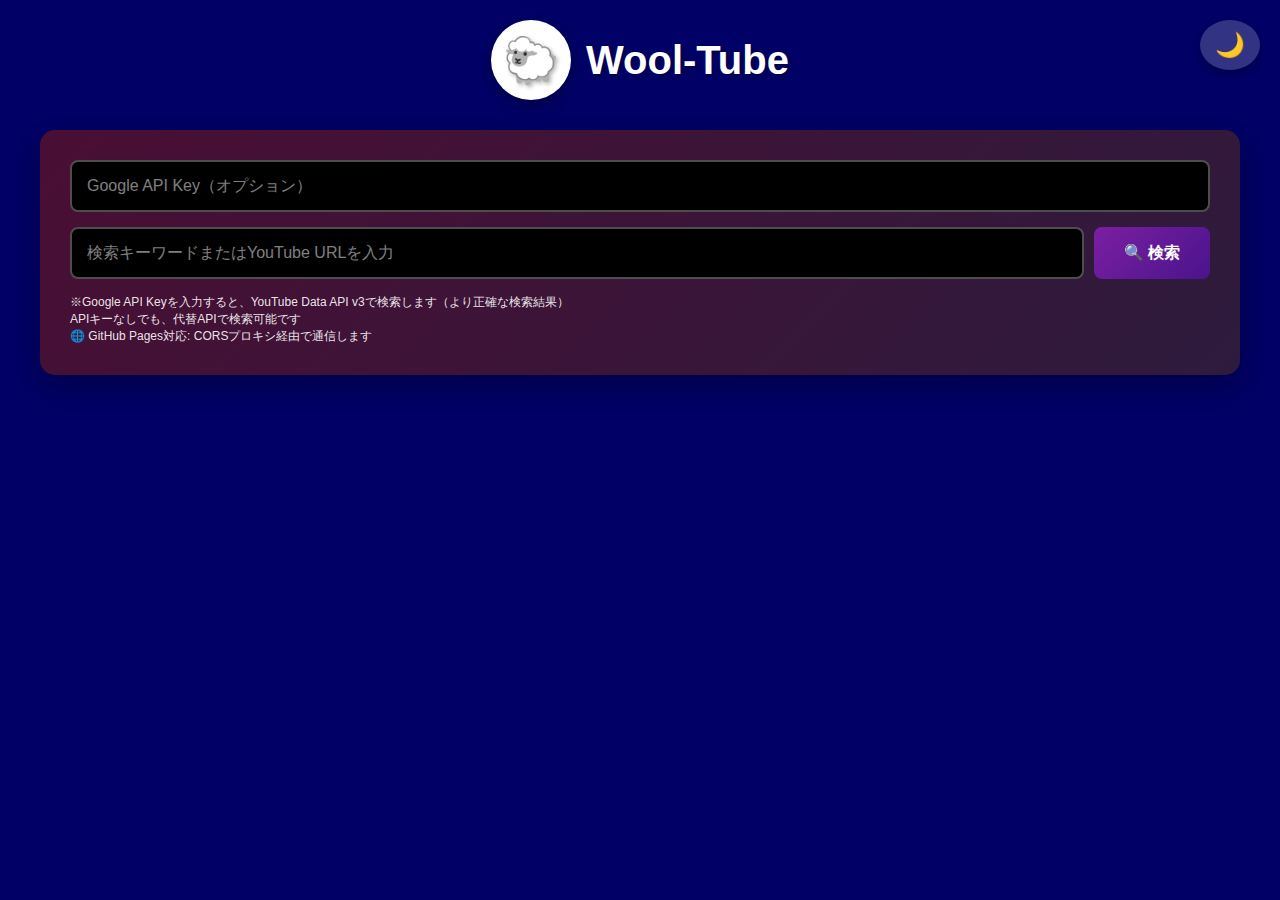
<file: index.html>
<!DOCTYPE html>
<html lang="ja">
<head>
    <meta charset="UTF-8">
    <meta name="viewport" content="width=device-width, initial-scale=1.0">
    <title>Wool-Tube</title>
    <style>
        * {
            margin: 0;
            padding: 0;
            box-sizing: border-box;
        }

        body {
            font-family: 'Segoe UI', Tahoma, Geneva, Verdana, sans-serif;
            background: #000066;
            min-height: 100vh;
            padding: 20px;
            transition: background 0.3s;
        }

        body.light-mode {
            background: linear-gradient(135deg, #667eea 0%, #764ba2 100%);
        }

        .container {
            max-width: 1200px;
            margin: 0 auto;
        }

        h1 {
            color: white;
            text-align: center;
            margin-bottom: 30px;
            font-size: 2.5em;
            text-shadow: 2px 2px 4px rgba(0,0,0,0.3);
            display: flex;
            align-items: center;
            justify-content: center;
            gap: 15px;
        }

        .logo {
            width: 80px;
            height: 80px;
            background: white;
            border-radius: 50%;
            display: flex;
            align-items: center;
            justify-content: center;
            font-size: 45px;
            box-shadow: 0 5px 15px rgba(0,0,0,0.3);
            animation: float 3s ease-in-out infinite;
        }

        @keyframes float {
            0%, 100% { transform: translateY(0px); }
            50% { transform: translateY(-10px); }
        }

        .search-box {
            background: linear-gradient(135deg, #4a0e34 0%, #2d1b3d 100%);
            padding: 30px;
            border-radius: 15px;
            box-shadow: 0 10px 30px rgba(0,0,0,0.3);
            margin-bottom: 30px;
            transition: background 0.3s;
        }

        body.light-mode .search-box {
            background: white;
        }

        .input-group {
            display: flex;
            gap: 10px;
            margin-bottom: 15px;
        }

        input[type="text"] {
            flex: 1;
            padding: 15px;
            border: 2px solid rgba(255,255,255,0.3);
            border-radius: 8px;
            font-size: 16px;
            transition: border-color 0.3s, background 0.3s;
            background: #000000;
            color: white;
        }

        body.light-mode input[type="text"] {
            background: white;
            color: #333;
            border: 2px solid #e0e0e0;
        }

        input[type="text"]::placeholder {
            color: rgba(255,255,255,0.5);
        }

        body.light-mode input[type="text"]::placeholder {
            color: rgba(0,0,0,0.5);
        }

        input[type="text"]:focus {
            outline: none;
            border-color: #7b1fa2;
            background: #1a1a1a;
        }

        body.light-mode input[type="text"]:focus {
            background: #f9f9f9;
            border-color: #7b1fa2;
        }

        button {
            padding: 15px 30px;
            background: linear-gradient(135deg, #7b1fa2 0%, #4a148c 100%);
            color: white;
            border: none;
            border-radius: 8px;
            font-size: 16px;
            font-weight: bold;
            cursor: pointer;
            transition: transform 0.2s, box-shadow 0.2s;
        }

        button:hover {
            transform: translateY(-2px);
            box-shadow: 0 5px 15px rgba(123,31,162,0.5);
        }

        button:active {
            transform: translateY(0);
        }

        button:disabled {
            opacity: 0.5;
            cursor: not-allowed;
            transform: none;
        }

        .player-section {
            background: white;
            padding: 30px;
            border-radius: 15px;
            box-shadow: 0 10px 30px rgba(0,0,0,0.3);
            margin-bottom: 30px;
        }

        #player {
            width: 100%;
            aspect-ratio: 16/9;
            border-radius: 10px;
            background: #000;
        }

        #playerContainer {
            width: 100%;
            aspect-ratio: 16/9;
            border-radius: 10px;
            overflow: hidden;
            background: #000;
        }

        video {
            width: 100%;
            height: 100%;
            border-radius: 10px;
        }

        .controls {
            display: flex;
            gap: 10px;
            margin-top: 15px;
            flex-wrap: wrap;
        }

        .controls button {
            flex: 1;
            min-width: 100px;
        }

        .quality-controls {
            display: grid;
            grid-template-columns: repeat(auto-fill, minmax(120px, 1fr));
            gap: 10px;
            margin-top: 15px;
        }

        .quality-controls button {
            min-width: 120px;
            padding: 12px 20px;
            font-size: 14px;
        }

        .quality-controls button.active {
            background: linear-gradient(135deg, #4CAF50 0%, #388E3C 100%);
            box-shadow: 0 3px 10px rgba(76,175,80,0.4);
        }

        .results {
            display: grid;
            grid-template-columns: repeat(auto-fill, minmax(300px, 1fr));
            gap: 20px;
        }

        .video-card {
            background: white;
            border-radius: 10px;
            overflow: hidden;
            box-shadow: 0 5px 15px rgba(0,0,0,0.2);
            cursor: pointer;
            transition: transform 0.3s, box-shadow 0.3s;
        }

        .video-card:hover {
            transform: translateY(-5px);
            box-shadow: 0 10px 25px rgba(0,0,0,0.3);
        }

        .video-card img {
            width: 100%;
            height: 180px;
            object-fit: cover;
        }

        .video-info {
            padding: 15px;
        }

        .video-title {
            font-weight: bold;
            margin-bottom: 8px;
            font-size: 14px;
            line-height: 1.4;
            display: -webkit-box;
            -webkit-line-clamp: 2;
            -webkit-box-orient: vertical;
            overflow: hidden;
        }

        .video-channel {
            color: #666;
            font-size: 12px;
        }

        .loading {
            text-align: center;
            color: white;
            font-size: 18px;
            margin: 20px 0;
        }

        .error {
            background: #ff5252;
            color: white;
            padding: 15px;
            border-radius: 8px;
            margin-bottom: 20px;
        }

        .info {
            background: #4CAF50;
            color: white;
            padding: 15px;
            border-radius: 8px;
            margin-bottom: 20px;
        }

        #currentVideo {
            text-align: center;
            margin-bottom: 15px;
            font-size: 18px;
            font-weight: bold;
            color: #333;
        }

        .stream-url {
            margin-top: 15px;
            padding: 10px;
            background: #f5f5f5;
            border-radius: 5px;
            font-size: 12px;
            word-break: break-all;
        }

        .api-note {
            font-size: 12px;
            color: rgba(255,255,255,0.9);
            margin-top: 10px;
            transition: color 0.3s;
        }

        body.light-mode .api-note {
            color: #666;
        }

        .theme-toggle {
            position: fixed;
            top: 20px;
            right: 20px;
            background: rgba(255,255,255,0.2);
            border: none;
            width: 50px;
            height: 50px;
            border-radius: 50%;
            cursor: pointer;
            font-size: 24px;
            display: flex;
            align-items: center;
            justify-content: center;
            transition: all 0.3s;
            box-shadow: 0 4px 10px rgba(0,0,0,0.3);
            z-index: 1000;
        }

        .theme-toggle:hover {
            transform: scale(1.1);
            background: rgba(255,255,255,0.3);
        }

        body.light-mode .theme-toggle {
            background: rgba(0,0,0,0.1);
        }

        body.light-mode .theme-toggle:hover {
            background: rgba(0,0,0,0.2);
        }
    </style>
</head>
<body>
    <button class="theme-toggle" onclick="toggleTheme()" id="themeToggle">🌙</button>
    
    <div class="container">
        <h1>
            <div class="logo">🐑</div>
            Wool-Tube
        </h1>
        
        <div class="search-box">
            <div class="input-group">
                <input type="text" id="apiKey" placeholder="Google API Key（オプション）">
            </div>
            <div class="input-group">
                <input type="text" id="searchQuery" placeholder="検索キーワードまたはYouTube URLを入力" onkeypress="if(event.key==='Enter') searchVideos()">
                <button onclick="searchVideos()">🔍 検索</button>
            </div>
            <div class="api-note">
                ※Google API Keyを入力すると、YouTube Data API v3で検索します（より正確な検索結果）<br>
                APIキーなしでも、代替APIで検索可能です<br>
                🌐 GitHub Pages対応: CORSプロキシ経由で通信します
            </div>
        </div>

        <div class="player-section" id="playerSection" style="display: none;">
            <div id="currentVideo"></div>
            <div id="playerContainer">
                <iframe id="player" frameborder="0" allow="accelerometer; autoplay; clipboard-write; encrypted-media; gyroscope; picture-in-picture" allowfullscreen></iframe>
            </div>
            <div class="controls">
                <button onclick="setPlayMode('stream')" id="btnStream">🎬 ストリーム再生</button>
                <button onclick="setPlayMode('embed')">📺 埋め込み再生</button>
                <button onclick="setPlayMode('nocookie')">🍪 No Cookie</button>
                <button onclick="setPlayMode('education')">📚 Education</button>
            </div>
            <div class="controls">
                <button onclick="downloadVideo('video')" id="btnDownloadVideo">📥 動画DL</button>
                <button onclick="downloadVideo('audio')" id="btnDownloadAudio">🎵 音声DL</button>
            </div>
            <div class="quality-controls" id="qualityControls" style="display: none;"></div>
            <div class="stream-url" id="streamUrl"></div>
            <div style="margin-top: 10px; padding: 10px; background: #1a1a1a; border-radius: 5px; color: #00ff00; font-family: monospace; font-size: 11px; max-height: 200px; overflow-y: auto; display: none;" id="debugLog"></div>
        </div>

        <div id="loading" class="loading" style="display: none;">読み込み中...</div>
        <div id="error" class="error" style="display: none;"></div>
        <div id="info" class="info" style="display: none;"></div>
        
        <div class="results" id="results"></div>
    </div>

    <script>
        let currentVideoId = null;
        let availableStreams = [];
        let currentPlayMode = 'embed';
        let debugMessages = [];
        let currentQuality = null;
        
        function addDebug(msg) {
            debugMessages.push(`[${new Date().toLocaleTimeString()}] ${msg}`);
            const debugLog = document.getElementById('debugLog');
            if (debugLog) {
                debugLog.style.display = 'block';
                debugLog.innerHTML = debugMessages.slice(-15).join('<br>');
            }
            console.log(msg);
        }
        
        // CORSプロキシ設定
        const CORS_PROXIES = [
            'https://api.allorigins.win/raw?url=',
            'https://corsproxy.io/?',
            'https://api.codetabs.com/v1/proxy?quest='
        ];
        let currentProxyIndex = 0;

        function getProxiedUrl(url) {
            const proxy = CORS_PROXIES[currentProxyIndex];
            return `${proxy}${encodeURIComponent(url)}`;
        }

        function rotateProxy() {
            currentProxyIndex = (currentProxyIndex + 1) % CORS_PROXIES.length;
            addDebug(`🔄 プロキシ切り替え: ${CORS_PROXIES[currentProxyIndex]}`);
        }

        const streamAPIs = [
            {
                name: 'Invidious',
                servers: [
                    'https://nyc1.iv.ggtyler.dev',
                    'https://invid-api.poketube.fun',
                    'https://cal1.iv.ggtyler.dev',
                    'https://invidious.nikkosphere.com',
                    'https://lekker.gay',
                    'https://invidious.f5.si',
                    'https://invidious.lunivers.trade',
                    'https://pol1.iv.ggtyler.dev',
                    'https://eu-proxy.poketube.fun',
                    'https://iv.melmac.space',
                    'https://invidious.reallyaweso.me',
                    'https://invidious.dhusch.de',
                    'https://usa-proxy2.poketube.fun',
                    'https://id.420129.xyz',
                    'https://invidious.darkness.service',
                    'https://iv.datura.network',
                    'https://invidious.jing.rocks',
                    'https://invidious.private.coffee',
                    'https://youtube.mosesmang.com',
                    'https://iv.duti.dev',
                    'https://invidious.projectsegfau.lt',
                    'https://invidious.perennialte.ch',
                    'https://invidious.einfachzocken.eu',
                    'https://invidious.adminforge.de',
                    'https://inv.nadeko.net',
                    'https://invidious.esmailelbob.xyz',
                    'https://invidious.0011.lt',
                    'https://invidious.ducks.party',
                    'https://invidious.fdn.fr',
                    'https://invidious.privacydev.net',
                    'https://iv.nboeck.de',
                    'https://invidious.protokolla.fi',
                    'https://invidious.slipfox.xyz',
                    'https://inv.bp.projectsegfau.lt',
                    'https://yt.artemislena.eu',
                    'https://invidious.flokinet.to',
                    'https://invidious.kavin.rocks',
                    'https://vid.puffyan.us',
                    'https://inv.riverside.rocks',
                    'https://invidious.tiekoetter.com',
                    'https://inv.vern.cc',
                    'https://invidious.nerdvpn.de',
                    'https://inv.us.projectsegfau.lt',
                    'https://invidious.lunar.icu',
                    'https://inv.in.projectsegfau.lt',
                    'https://yt.drgnz.club',
                    'https://inv.tux.pizza',
                    'https://iv.ggtyler.dev',
                    'https://inv.citw.lgbt',
                    'https://inv.odyssey346.dev',
                    'https://yewtu.be',
                    'https://invidious.snopyta.org',
                    'https://vid.mint.lgbt',
                    'https://invidious.sethforprivacy.com',
                    'https://invidious.namazso.eu'
                ],
                getUrl: (server, videoId) => `${server}/api/v1/videos/${videoId}`,
                parseResponse: (data) => {
                    const streams = [];
                    
                    if (data.formatStreams && data.formatStreams.length > 0) {
                        data.formatStreams.forEach(s => {
                            if (s.url) {
                                streams.push({ 
                                    url: s.url, 
                                    quality: s.qualityLabel || s.quality || 'unknown', 
                                    type: 'Invidious',
                                    hasAudio: true
                                });
                            }
                        });
                    }
                    
                    if (data.adaptiveFormats && data.adaptiveFormats.length > 0) {
                        data.adaptiveFormats.forEach(s => {
                            if (s.url && s.type && s.type.includes('video')) {
                                streams.push({ 
                                    url: s.url, 
                                    quality: s.qualityLabel || 'auto', 
                                    type: 'Invidious',
                                    hasAudio: false
                                });
                            }
                        });
                    }
                    
                    return streams;
                }
            },
            {
                name: 'Piped',
                servers: [
                    'https://pipedapi.kavin.rocks',
                    'https://api-piped.mha.fi',
                    'https://pipedapi.tokhmi.xyz',
                    'https://pipedapi.adminforge.de',
                    'https://api.piped.projectsegfau.lt',
                    'https://pipedapi.pfcd.me',
                    'https://api.piped.privacydev.net',
                    'https://pipedapi.in.projectsegfau.lt',
                    'https://pipedapi.osphost.fi'
                ],
                getUrl: (server, videoId) => `${server}/streams/${videoId}`,
                parseResponse: (data) => {
                    if (!data.videoStreams) return [];
                    return data.videoStreams.map(s => ({
                        url: s.url,
                        quality: s.quality,
                        type: 'Piped',
                        hasAudio: true
                    }));
                }
            },
            {
                name: 'Poké',
                servers: [
                    'https://poke.tchncs.de',
                    'https://poke.ggtyler.dev',
                    'https://poke.privacydev.net'
                ],
                getUrl: (server, videoId) => `${server}/api/v1/videos/${videoId}`,
                parseResponse: (data) => {
                    const streams = [];
                    if (data.formatStreams) {
                        data.formatStreams.forEach(s => {
                            if (s.url) streams.push({ 
                                url: s.url, 
                                quality: s.qualityLabel || s.quality, 
                                type: 'Poké',
                                hasAudio: true
                            });
                        });
                    }
                    return streams;
                }
            },
            {
                name: 'Tubo',
                servers: [
                    'https://tubo.migalmoreno.com',
                    'https://tubo.reallyaweso.me'
                ],
                getUrl: (server, videoId) => `${server}/api/streams/${videoId}`,
                parseResponse: (data) => {
                    if (!data.videoStreams) return [];
                    return data.videoStreams.map(s => ({
                        url: s.url,
                        quality: s.quality,
                        type: 'Tubo',
                        hasAudio: true
                    }));
                }
            },
            {
                name: 'ViewTube',
                servers: ['https://api.viewtube.io'],
                getUrl: (server, videoId) => `${server}/videos/${videoId}`,
                parseResponse: (data) => {
                    if (!data.adaptiveFormats) return [];
                    return data.adaptiveFormats
                        .filter(f => f.mimeType && f.mimeType.includes('video') && f.url)
                        .map(f => ({
                            url: f.url,
                            quality: f.qualityLabel || 'auto',
                            type: 'ViewTube',
                            hasAudio: false
                        }));
                }
            },
            {
                name: 'FreeTube',
                servers: [
                    'https://api.freetube.app',
                    'https://freetube-api.vercel.app'
                ],
                getUrl: (server, videoId) => `${server}/api/v1/videos/${videoId}`,
                parseResponse: (data) => {
                    const streams = [];
                    
                    if (data.formatStreams && data.formatStreams.length > 0) {
                        data.formatStreams.forEach(s => {
                            if (s.url) {
                                streams.push({ 
                                    url: s.url, 
                                    quality: s.qualityLabel || s.quality, 
                                    type: 'FreeTube',
                                    hasAudio: true
                                });
                            }
                        });
                    }
                    
                    if (data.adaptiveFormats && data.adaptiveFormats.length > 0) {
                        data.adaptiveFormats.forEach(s => {
                            if (s.url && s.type && s.type.includes('video')) {
                                streams.push({ 
                                    url: s.url, 
                                    quality: s.qualityLabel || 'auto', 
                                    type: 'FreeTube',
                                    hasAudio: false
                                });
                            }
                        });
                    }
                    
                    return streams;
                }
            },
            {
                name: 'CloudTube',
                servers: [
                    'https://tube.cadence.moe',
                    'https://cloudtube.rknight.me'
                ],
                getUrl: (server, videoId) => `${server}/api/v1/videos/${videoId}`,
                parseResponse: (data) => {
                    const streams = [];
                    if (data.formatStreams) {
                        data.formatStreams.forEach(s => {
                            if (s.url) {
                                streams.push({ 
                                    url: s.url, 
                                    quality: s.qualityLabel || s.quality, 
                                    type: 'CloudTube',
                                    hasAudio: true
                                });
                            }
                        });
                    }
                    if (data.adaptiveFormats) {
                        data.adaptiveFormats.forEach(s => {
                            if (s.url && s.type && s.type.includes('video')) {
                                streams.push({ 
                                    url: s.url, 
                                    quality: s.qualityLabel || 'auto', 
                                    type: 'CloudTube',
                                    hasAudio: false
                                });
                            }
                        });
                    }
                    return streams;
                }
            },
            {
                name: 'LightTube',
                servers: [
                    'https://tube.kuylar.dev'
                ],
                getUrl: (server, videoId) => `${server}/api/player?v=${videoId}`,
                parseResponse: (data) => {
                    if (!data.formats) return [];
                    return data.formats
                        .filter(f => f.url)
                        .map(f => ({
                            url: f.url,
                            quality: f.quality || f.qualityLabel || 'auto',
                            type: 'LightTube',
                            hasAudio: true
                        }));
                }
            },
            {
                name: 'Clipious',
                servers: [
                    'https://api.clipious.app'
                ],
                getUrl: (server, videoId) => `${server}/videos/${videoId}`,
                parseResponse: (data) => {
                    const streams = [];
                    if (data.formatStreams) {
                        data.formatStreams.forEach(s => {
                            if (s.url) {
                                streams.push({ 
                                    url: s.url, 
                                    quality: s.qualityLabel || s.quality, 
                                    type: 'Clipious',
                                    hasAudio: true
                                });
                            }
                        });
                    }
                    return streams;
                }
            },
            {
                name: 'YTMous',
                servers: [
                    'https://ytmous.vercel.app'
                ],
                getUrl: (server, videoId) => `${server}/api/video/${videoId}`,
                parseResponse: (data) => {
                    if (!data.formats) return [];
                    return data.formats
                        .filter(f => f.mimeType && f.mimeType.includes('video') && f.url)
                        .map(f => ({
                            url: f.url,
                            quality: f.qualityLabel || f.quality || 'auto',
                            type: 'YTMous',
                            hasAudio: true
                        }));
                }
            },
            {
                name: 'YT-DLP',
                servers: [
                    'https://yt-dl-test.vercel.app',
                    'https://youtube-dl-api.vercel.app'
                ],
                getUrl: (server, videoId) => `${server}/api/info?url=https://www.youtube.com/watch?v=${videoId}`,
                parseResponse: (data) => {
                    if (!data.formats) return [];
                    return data.formats
                        .filter(f => f.url && f.vcodec && f.vcodec !== 'none')
                        .map(f => ({
                            url: f.url,
                            quality: f.height ? `${f.height}p` : (f.format_note || 'auto'),
                            type: 'YT-DLP',
                            hasAudio: f.acodec && f.acodec !== 'none',
                            format_id: f.format_id,
                            ext: f.ext
                        }));
                }
            },
            {
                name: 'GoogleVideo',
                servers: ['https://corsproxy.io/?'],
                getUrl: (server, videoId) => `${server}https://www.youtube.com/get_video_info?video_id=${videoId}`,
                parseResponse: (data) => {
                    try {
                        const params = new URLSearchParams(data);
                        const playerResponse = JSON.parse(params.get('player_response') || '{}');
                        
                        if (!playerResponse.streamingData) return [];
                        
                        const streams = [];
                        const streamingData = playerResponse.streamingData;
                        
                        if (streamingData.formats) {
                            streamingData.formats.forEach(f => {
                                if (f.url) {
                                    streams.push({
                                        url: f.url,
                                        quality: f.qualityLabel || f.quality || 'auto',
                                        type: 'GoogleVideo',
                                        hasAudio: true,
                                        itag: f.itag
                                    });
                                }
                            });
                        }
                        
                        if (streamingData.adaptiveFormats) {
                            streamingData.adaptiveFormats.forEach(f => {
                                if (f.url && f.mimeType && f.mimeType.includes('video')) {
                                    streams.push({
                                        url: f.url,
                                        quality: f.qualityLabel || 'auto',
                                        type: 'GoogleVideo',
                                        hasAudio: false,
                                        itag: f.itag
                                    });
                                }
                            });
                        }
                        
                        return streams;
                    } catch (err) {
                        console.error('GoogleVideo parse error:', err);
                        return [];
                    }
                }
            },
            {
                name: 'Cobalt',
                servers: [
                    'https://api.cobalt.tools',
                    'https://co.wuk.sh'
                ],
                getUrl: (server, videoId) => `${server}/api/json`,
                parseResponse: (data) => {
                    if (!data.url) return [];
                    return [{
                        url: data.url,
                        quality: data.quality || 'max',
                        type: 'Cobalt',
                        hasAudio: true
                    }];
                },
                customFetch: async (server, videoId) => {
                    const url = server;
                    const proxiedUrl = getProxiedUrl(url);
                    
                    const response = await fetch(proxiedUrl, {
                        method: 'POST',
                        headers: {
                            'Content-Type': 'application/json',
                            'Accept': 'application/json'
                        },
                        body: JSON.stringify({
                            url: `https://www.youtube.com/watch?v=${videoId}`,
                            vQuality: 'max'
                        }),
                        signal: AbortSignal.timeout(8000)
                    });
                    return response;
                }
            },
            {
                name: 'Y2Mate',
                servers: [
                    'https://www.y2mate.com/mates/analyzeV2/ajax'
                ],
                getUrl: (server, videoId) => server,
                parseResponse: (data) => {
                    if (!data.links || !data.links.mp4) return [];
                  const streams = [];
                    Object.entries(data.links.mp4).forEach(([quality, info]) => {
                        if (info.url) {
                            streams.push({
                                url: info.url,
                                quality: quality,
                                type: 'Y2Mate',
                                hasAudio: true
                            });
                        }
                    });
                    return streams;
                },
                customFetch: async (server, videoId) => {
                    const formData = new FormData();
                    formData.append('k_query', `https://www.youtube.com/watch?v=${videoId}`);
                    formData.append('k_page', 'home');
                    formData.append('hl', 'en');
                    formData.append('q_auto', '0');
                    
                    const proxiedUrl = getProxiedUrl(server);
                    
                    const response = await fetch(proxiedUrl, {
                        method: 'POST',
                        body: formData,
                        signal: AbortSignal.timeout(8000)
                    });
                    return response;
                }
            },
            {
                name: 'SaveFrom',
                servers: [
                    'https://savefrom.net/download'
                ],
                getUrl: (server, videoId) => `${server}?url=https://www.youtube.com/watch?v=${videoId}`,
                parseResponse: (data) => {
                    if (!data.url || !Array.isArray(data.url)) return [];
                    return data.url
                        .filter(u => u.url && u.type === 'video')
                        .map(u => ({
                            url: u.url,
                            quality: u.quality || u.name || 'auto',
                            type: 'SaveFrom',
                            hasAudio: true
                        }));
                }
            },
            {
                name: 'SSYoutube',
                servers: [
                    'https://ssyoutube.com/api/convert'
                ],
                getUrl: (server, videoId) => server,
                parseResponse: (data) => {
                    if (!data.formats) return [];
                    return data.formats
                        .filter(f => f.url)
                        .map(f => ({
                            url: f.url,
                            quality: f.qualityLabel || f.quality || 'auto',
                            type: 'SSYoutube',
                            hasAudio: true
                        }));
                },
                customFetch: async (server, videoId) => {
                    const proxiedUrl = getProxiedUrl(server);
                    
                    const response = await fetch(proxiedUrl, {
                        method: 'POST',
                        headers: { 'Content-Type': 'application/json' },
                        body: JSON.stringify({
                            url: `https://www.youtube.com/watch?v=${videoId}`
                        }),
                        signal: AbortSignal.timeout(8000)
                    });
                    return response;
                }
            },
            {
                name: 'KeepVid',
                servers: [
                    'https://keepvid.pro/api/video'
                ],
                getUrl: (server, videoId) => `${server}?url=https://www.youtube.com/watch?v=${videoId}`,
                parseResponse: (data) => {
                    if (!data.formats) return [];
                    return data.formats
                        .filter(f => f.url && f.type === 'video')
                        .map(f => ({
                            url: f.url,
                            quality: f.quality || 'auto',
                            type: 'KeepVid',
                            hasAudio: true
                        }));
                }
            },
            {
                name: 'YouTubeToMP3',
                servers: [
                    'https://youtubetomp3music.com/api/convert'
                ],
                getUrl: (server, videoId) => server,
                parseResponse: (data) => {
                    if (!data.url) return [];
                    return [{
                        url: data.url,
                        quality: data.quality || 'default',
                        type: 'YouTubeToMP3',
                        hasAudio: true
                    }];
                },
                customFetch: async (server, videoId) => {
                    const proxiedUrl = getProxiedUrl(server);
                    
                    const response = await fetch(proxiedUrl, {
                        method: 'POST',
                        headers: { 'Content-Type': 'application/json' },
                        body: JSON.stringify({
                            url: `https://www.youtube.com/watch?v=${videoId}`,
                            format: 'mp4'
                        }),
                        signal: AbortSignal.timeout(8000)
                    });
                    return response;
                }
            },
            {
                name: 'YTBGoat',
                servers: [
                    'https://ytbgoat.com/api/video'
                ],
                getUrl: (server, videoId) => `${server}/${videoId}`,
                parseResponse: (data) => {
                    if (!data.streams) return [];
                    return data.streams
                        .filter(s => s.url)
                        .map(s => ({
                            url: s.url,
                            quality: s.quality || s.resolution || 'auto',
                            type: 'YTBGoat',
                            hasAudio: s.hasAudio !== false
                        }));
                }
            },
            {
                name: 'loader.to',
                servers: [
                    'https://loader.to/ajax/download.php'
                ],
                getUrl: (server, videoId) => server,
                parseResponse: (data) => {
                    if (!data.url) return [];
                    return [{
                        url: data.url,
                        quality: 'default',
                        type: 'loader.to',
                        hasAudio: true
                    }];
                },
                customFetch: async (server, videoId) => {
                    const formData = new FormData();
                    formData.append('url', `https://www.youtube.com/watch?v=${videoId}`);
                    
                    const proxiedUrl = getProxiedUrl(server);
                    
                    const response = await fetch(proxiedUrl, {
                        method: 'POST',
                        body: formData,
                        signal: AbortSignal.timeout(8000)
                    });
                    return response;
                }
            }
        ];
        
        function toggleTheme() {
            const body = document.body;
            const themeToggle = document.getElementById('themeToggle');
            
            body.classList.toggle('light-mode');
            
            if (body.classList.contains('light-mode')) {
                themeToggle.textContent = '☀️';
            } else {
                themeToggle.textContent = '🌙';
            }
        }

        async function searchVideos() {
            const query = document.getElementById('searchQuery').value.trim();
            const apiKey = document.getElementById('apiKey').value.trim();
            const loading = document.getElementById('loading');
            const error = document.getElementById('error');
            const info = document.getElementById('info');
            const results = document.getElementById('results');

            error.style.display = 'none';
            info.style.display = 'none';
            results.innerHTML = '';

            if (!query) {
                showError('検索キーワードまたはURLを入力してください');
                return;
            }

            const videoIdMatch = query.match(/(?:youtube\.com\/watch\?v=|youtu\.be\/)([^&\s]+)/);
            if (videoIdMatch) {
                playVideo(videoIdMatch[1], 'YouTube動画');
                return;
            }

            loading.style.display = 'block';
            showInfo('検索中...');

            if (apiKey) {
                try {
                    const response = await fetch(
                        `https://www.googleapis.com/youtube/v3/search?part=snippet&maxResults=12&q=${encodeURIComponent(query)}&type=video&key=${apiKey}`,
                        { signal: AbortSignal.timeout(10000) }
                    );

                    if (response.ok) {
                        const data = await response.json();
                        if (data.items && data.items.length > 0) {
                            displayGoogleResults(data.items);
                            loading.style.display = 'none';
                            showInfo('Google YouTube Data API で検索しました');
                            return;
                        }
                    }
                } catch (err) {
                    console.log('Google API error:', err);
                }
            }

            showError('検索に失敗しました。YouTube URLを直接入力するか、Google API Keyを入力してみてください。');
            loading.style.display = 'none';
        }

        function displayGoogleResults(items) {
            const results = document.getElementById('results');
            
            items.forEach(item => {
                const videoId = item.id.videoId;
                const card = document.createElement('div');
                card.className = 'video-card';
                card.onclick = () => playVideo(videoId, item.snippet.title);

                const thumbnail = item.snippet.thumbnails.medium.url;

                card.innerHTML = `
                    <img src="${thumbnail}" alt="${item.snippet.title}">
                    <div class="video-info">
                        <div class="video-title">${item.snippet.title}</div>
                        <div class="video-channel">${item.snippet.channelTitle}</div>
                    </div>
                `;

                results.appendChild(card);
            });
        }

        function playVideo(videoId, title) {
            const playerSection = document.getElementById('playerSection');
            const currentVideo = document.getElementById('currentVideo');
            const btnStream = document.getElementById('btnStream');

            currentVideoId = videoId;
            availableStreams = [];
            debugMessages = [];
            currentQuality = null;
            
            addDebug(`🎬 動画ID: ${videoId}`);
            addDebug(`📝 タイトル: ${title}`);
            
            playerSection.style.display = 'block';
            currentVideo.textContent = title;

            const playerContainer = document.getElementById('playerContainer');
            playerContainer.innerHTML = `<iframe id="player" width="100%" height="100%" src="https://www.youtube.com/embed/${videoId}?autoplay=1" frameborder="0" allow="accelerometer; autoplay; clipboard-write; encrypted-media; gyroscope; picture-in-picture" allowfullscreen></iframe>`;
            
            const streamUrl = document.getElementById('streamUrl');
            streamUrl.textContent = `埋め込み再生中 | https://www.youtube.com/watch?v=${videoId}`;
            
            addDebug('✅ 埋め込みプレーヤー作成完了');

            btnStream.disabled = true;
            btnStream.textContent = '🎬 取得中...';
            
            addDebug('🔍 ストリーム情報の取得を開始...');
            
            fetchStreamUrls(videoId).then(streams => {
                if (streams.length > 0) {
                    availableStreams = streams;
                    btnStream.disabled = false;
                    btnStream.textContent = '🎬 ストリーム再生';
                    addDebug(`✅ ${streams.length}個のストリームを取得成功！`);
                    addDebug(`📊 API: ${streams[0].type}`);
                    addDebug(`🎚️ 画質: ${streams.map(s => s.quality).join(', ')}`);
                    showInfo(`ストリーム再生が利用可能です（${streams[0].type}）`);
                    
                    // ストリーム取得後、自動的にストリーム再生モードに切り替え
                    addDebug('🚀 自動的にストリーム再生を開始します');
                    setPlayMode('stream');
                } else {
                    btnStream.disabled = true;
                    btnStream.textContent = '🎬 利用不可';
                    addDebug('❌ ストリーム取得失敗');
                    addDebug('💡 埋め込み再生をご利用ください');
                }
            }).catch(err => {
                addDebug(`❌ エラー: ${err.message}`);
                btnStream.disabled = true;
                btnStream.textContent = '🎬 エラー';
            });

            playerSection.scrollIntoView({ behavior: 'smooth', block: 'start' });
        }

        async function fetchStreamUrls(videoId) {
            let attemptCount = 0;
            const maxAttempts = streamAPIs.reduce((sum, api) => sum + api.servers.length, 0);
            
            addDebug(`🌐 ${maxAttempts}個のエンドポイントを試行`);
            
            for (const api of streamAPIs) {
                addDebug(`\n📡 ${api.name} API (${api.servers.length}サーバー)`);
                
                for (const server of api.servers) {
                    attemptCount++;
                    try {
                        addDebug(`  [${attemptCount}/${maxAttempts}] ${server.replace('https://', '')}`);
                        
                        let response;
                        
                        if (api.customFetch) {
                            response = await api.customFetch(server, videoId);
                        } else {
                            const apiUrl = api.getUrl(server, videoId);
                            const proxiedUrl = getProxiedUrl(apiUrl);
                            
                            try {
                                response = await fetch(proxiedUrl, {
                                    signal: AbortSignal.timeout(8000)
                                });
                            } catch (proxyErr) {
                                addDebug(`    ⚠️ プロキシ1失敗、再試行...`);
                                rotateProxy();
                                const retryUrl = getProxiedUrl(apiUrl);
                                response = await fetch(retryUrl, {
                                    signal: AbortSignal.timeout(8000)
                                });
                            }
                        }
                        
                        addDebug(`    → HTTP ${response.status}`);
                        
                        if (!response.ok) {
                            continue;
                        }
                        
                        const contentType = response.headers.get('content-type');
                        let data;
                        
                        if (contentType && contentType.includes('application/json')) {
                            data = await response.json();
                        } else {
                            data = await response.text();
                        }
                        
                        addDebug(`    → データ取得成功`);
                        
                        const streams = api.parseResponse(data);
                        
                        if (streams.length > 0) {
                            addDebug(`    ✅ ${streams.length}個のストリーム取得！`);
                            streams.slice(0, 3).forEach((s, i) => {
                                addDebug(`      [${i+1}] ${s.quality} ${s.hasAudio ? '🔊' : '🔇'}`);
                            });
                            return streams;
                        } else {
                            addDebug(`    ⚠️ ストリーム0個`);
                        }
                    } catch (err) {
                        if (err.name === 'AbortError') {
                            addDebug(`    ⏱️ タイムアウト(8秒)`);
                        } else {
                            addDebug(`    ❌ ${err.message}`);
                        }
                        continue;
                    }
                }
            }
            
            addDebug('\n❌ すべてのAPIで失敗しました');
            return [];
        }

        function setPlayMode(mode) {
            if (!currentVideoId) {
                addDebug('❌ 動画IDがありません');
                return;
            }

            currentPlayMode = mode;
            const playerContainer = document.getElementById('playerContainer');
            const streamUrl = document.getElementById('streamUrl');
            const qualityControls = document.getElementById('qualityControls');

            streamUrl.textContent = '';
            qualityControls.style.display = 'none';

            addDebug(`\n🎮 再生モード切り替え: ${mode}`);

            if (mode === 'stream') {
                if (availableStreams.length === 0) {
                    showError('ストリーム情報が取得できていません');
                    addDebug('❌ ストリーム情報なし');
                    return;
                }
                
                addDebug(`📺 video要素を作成`);
                playerContainer.innerHTML = '<video id="player" controls autoplay style="width:100%;height:100%;"></video>';
                qualityControls.style.display = 'grid';
                
                // 画質オプションを動的に生成
                createQualityButtons();
                
                // 最高画質で自動再生
                playBestQuality();
                return;
            }

            addDebug(`📺 iframe埋め込みを作成: ${mode}`);
            
            let embedUrl = '';

            if (mode === 'embed') {
                embedUrl = `https://www.youtube.com/embed/${currentVideoId}?autoplay=1`;
                streamUrl.textContent = `埋め込み再生 | https://www.youtube.com/watch?v=${currentVideoId}`;
            } else if (mode === 'nocookie') {
                embedUrl = `https://www.youtube-nocookie.com/embed/${currentVideoId}?autoplay=1`;
                streamUrl.textContent = `No Cookie埋め込み | プライバシー重視`;
            } else if (mode === 'education') {
                const eduParams = [
                    'autoplay=1',
                    'mute=0',
                    'controls=1',
                    'start=0',
                    'playsinline=1',
                    'showinfo=0',
                    'rel=0',
                    'iv_load_policy=3',
                    'modestbranding=1',
                    'fs=1',
                    'cc_load_policy=0',
                    'enablejsapi=1'
                ].join('&');
                embedUrl = `https://www.youtube.com/embed/${currentVideoId}?${eduParams}`;
                streamUrl.textContent = `Education埋め込み | 教育プラットフォーム向け設定`;
            }

            playerContainer.innerHTML = `<iframe id="player" width="100%" height="100%" src="${embedUrl}" frameborder="0" allow="accelerometer; autoplay; clipboard-write; encrypted-media; gyroscope; picture-in-picture" allowfullscreen></iframe>`;
            
            addDebug(`✅ 埋め込み完了: ${embedUrl}`);
        }

        function createQualityButtons() {
            const qualityControls = document.getElementById('qualityControls');
            qualityControls.innerHTML = '';
            
            // 音声付きストリームを優先
            const audioStreams = availableStreams.filter(s => s.hasAudio);
            const sortableStreams = audioStreams.length > 0 ? audioStreams : availableStreams;
            
            // 画質ごとにグループ化
            const qualityMap = new Map();
            sortableStreams.forEach(stream => {
                const quality = String(stream.quality);
                if (!qualityMap.has(quality)) {
                    qualityMap.set(quality, stream);
                }
            });
            
            // 画質を数値でソート
            const sortedQualities = Array.from(qualityMap.entries()).sort((a, b) => {
                const getQualityValue = (q) => {
                    const match = q.match(/(\d+)/);
                    return match ? parseInt(match[1]) : 0;
                };
                return getQualityValue(b[0]) - getQualityValue(a[0]);
            });
            
            addDebug(`🎚️ ${sortedQualities.length}個の画質オプションを生成`);
            
            // 各画質のボタンを作成
            sortedQualities.forEach(([quality, stream], index) => {
                const button = document.createElement('button');
                button.textContent = `${quality} ${stream.hasAudio ? '🔊' : '🔇'}`;
                button.onclick = () => changeQualityByIndex(index);
                button.dataset.index = index;
                qualityControls.appendChild(button);
            });
        }

        function playBestQuality() {
            changeQualityByIndex(0);
        }

        function changeQualityByIndex(index) {
            const audioStreams = availableStreams.filter(s => s.hasAudio);
            const sortableStreams = audioStreams.length > 0 ? audioStreams : availableStreams;
            
            // 画質ごとにグループ化
            const qualityMap = new Map();
            sortableStreams.forEach(stream => {
                const quality = String(stream.quality);
                if (!qualityMap.has(quality)) {
                    qualityMap.set(quality, stream);
                }
            });
            
            // 画質を数値でソート
            const sortedQualities = Array.from(qualityMap.entries()).sort((a, b) => {
                const getQualityValue = (q) => {
                    const match = q.match(/(\d+)/);
                    return match ? parseInt(match[1]) : 0;
                };
                return getQualityValue(b[0]) - getQualityValue(a[0]);
            });
            
            if (index >= sortedQualities.length) {
                addDebug('❌ 無効なインデックス');
                return;
            }
            
            const [quality, selectedStream] = sortedQualities[index];
            currentQuality = quality;
            
            // ボタンのアクティブ状態を更新
            const qualityControls = document.getElementById('qualityControls');
            const buttons = qualityControls.querySelectorAll('button');
            buttons.forEach((btn, i) => {
                if (i === index) {
                    btn.classList.add('active');
                } else {
                    btn.classList.remove('active');
                }
            });
            
            playStream(selectedStream);
        }

        function changeQuality(qualityLevel) {
            if (availableStreams.length === 0) return;
            
            addDebug(`\n🎚️ 画質変更: ${qualityLevel}`);
            
            const audioStreams = availableStreams.filter(s => s.hasAudio);
            const sortableStreams = audioStreams.length > 0 ? audioStreams : availableStreams;
            
            const sortedStreams = [...sortableStreams].sort((a, b) => {
                const getQualityValue = (q) => {
                    const match = String(q).match(/(\d+)/);
                    return match ? parseInt(match[1]) : 0;
                };
                return getQualityValue(b.quality) - getQualityValue(a.quality);
            });

            let selectedStream;
            
            switch(qualityLevel) {
                case 'best':
                    selectedStream = sortedStreams[0];
                    break;
                case 'high':
                    selectedStream = sortedStreams.find(s => {
                        const q = String(s.quality);
                        return q.includes('720') || q.includes('480');
                    }) || sortedStreams[Math.floor(sortedStreams.length / 2)];
                    break;
                case 'medium':
                    selectedStream = sortedStreams.find(s => {
                        const q = String(s.quality);
                        return q.includes('360') || q.includes('240');
                    }) || sortedStreams[sortedStreams.length - 1];
                    break;
            }

            if (selectedStream) {
                playStream(selectedStream);
            }
        }

        function playStream(stream) {
            const player = document.getElementById('player');
            const streamUrl = document.getElementById('streamUrl');
            
            if (!stream || !stream.url) {
                addDebug('❌ ストリームの選択に失敗');
                showError('ストリームの読み込みに失敗しました');
                return;
            }
            
            addDebug(`✅ 選択: ${stream.quality} (${stream.hasAudio ? '音声あり' : '音声なし'})`);
            addDebug(`🔗 URL: ${stream.url.substring(0, 80)}...`);
            
            player.src = stream.url;
            player.play().then(() => {
                addDebug('▶️ 再生開始');
            }).catch(e => {
                addDebug(`❌ 再生エラー: ${e.message}`);
                showError('ストリームの再生に失敗しました');
            });
            
            streamUrl.textContent = `画質: ${stream.quality} | API: ${stream.type} ${stream.hasAudio ? '🔊' : '🔇'}`;
        }

        async function downloadVideo(type) {
            if (!currentVideoId) {
                showError('動画が選択されていません');
                return;
            }

            addDebug(`\n📥 ダウンロード開始: ${type}`);
            
            const btnDownloadVideo = document.getElementById('btnDownloadVideo');
            const btnDownloadAudio = document.getElementById('btnDownloadAudio');
            
            btnDownloadVideo.disabled = true;
            btnDownloadAudio.disabled = true;
            btnDownloadVideo.textContent = '⏳ 処理中...';
            btnDownloadAudio.textContent = '⏳ 処理中...';

            try {
                let downloadUrl = null;
                
                if (availableStreams.length > 0) {
                    addDebug('🔍 取得済みストリームURLを使用');
                    const stream = availableStreams.find(s => s.hasAudio) || availableStreams[0];
                    if (stream) {
                        downloadUrl = stream.url;
                        addDebug(`✅ ストリームURL使用: ${stream.quality}`);
                    }
                }
                
                if (!downloadUrl) {
                    addDebug('🔍 新規取得を試行');
                    const streams = await fetchStreamUrls(currentVideoId);
                    if (streams.length > 0) {
                        const stream = streams.find(s => s.hasAudio) || streams[0];
                        downloadUrl = stream.url;
                        addDebug(`✅ 新規URL取得: ${stream.quality}`);
                    }
                }

                if (downloadUrl) {
                    addDebug('📥 ダウンロード開始...');
                    
                    const a = document.createElement('a');
                    a.href = downloadUrl;
                    a.download = `${currentVideoId}.${type === 'audio' ? 'mp3' : 'mp4'}`;
                    a.target = '_blank';
                    a.rel = 'noopener noreferrer';
                    
                    document.body.appendChild(a);
                    a.click();
                    document.body.removeChild(a);
                    
                    showInfo(`${type === 'video' ? '動画' : '音声'}のダウンロードを開始しました`);
                    addDebug('✅ ダウンロードリンククリック完了');
                } else {
                    throw new Error('ダウンロードURLの取得に失敗しました');
                }
            } catch (err) {
                addDebug(`❌ ダウンロード失敗: ${err.message}`);
                showError('ダウンロードに失敗しました。ストリーム再生をお試しください。');
            } finally {
                btnDownloadVideo.disabled = false;
                btnDownloadAudio.disabled = false;
                btnDownloadVideo.textContent = '📥 動画DL';
                btnDownloadAudio.textContent = '🎵 音声DL';
            }
        }

        function showError(message) {
            const error = document.getElementById('error');
            error.textContent = message;
            error.style.display = 'block';
            setTimeout(() => {
                error.style.display = 'none';
            }, 5000);
        }

        function showInfo(message) {
            const info = document.getElementById('info');
            info.textContent = message;
            info.style.display = 'block';
            setTimeout(() => {
                info.style.display = 'none';
            }, 3000);
        }
    </script>
</body>
</html>
</file>
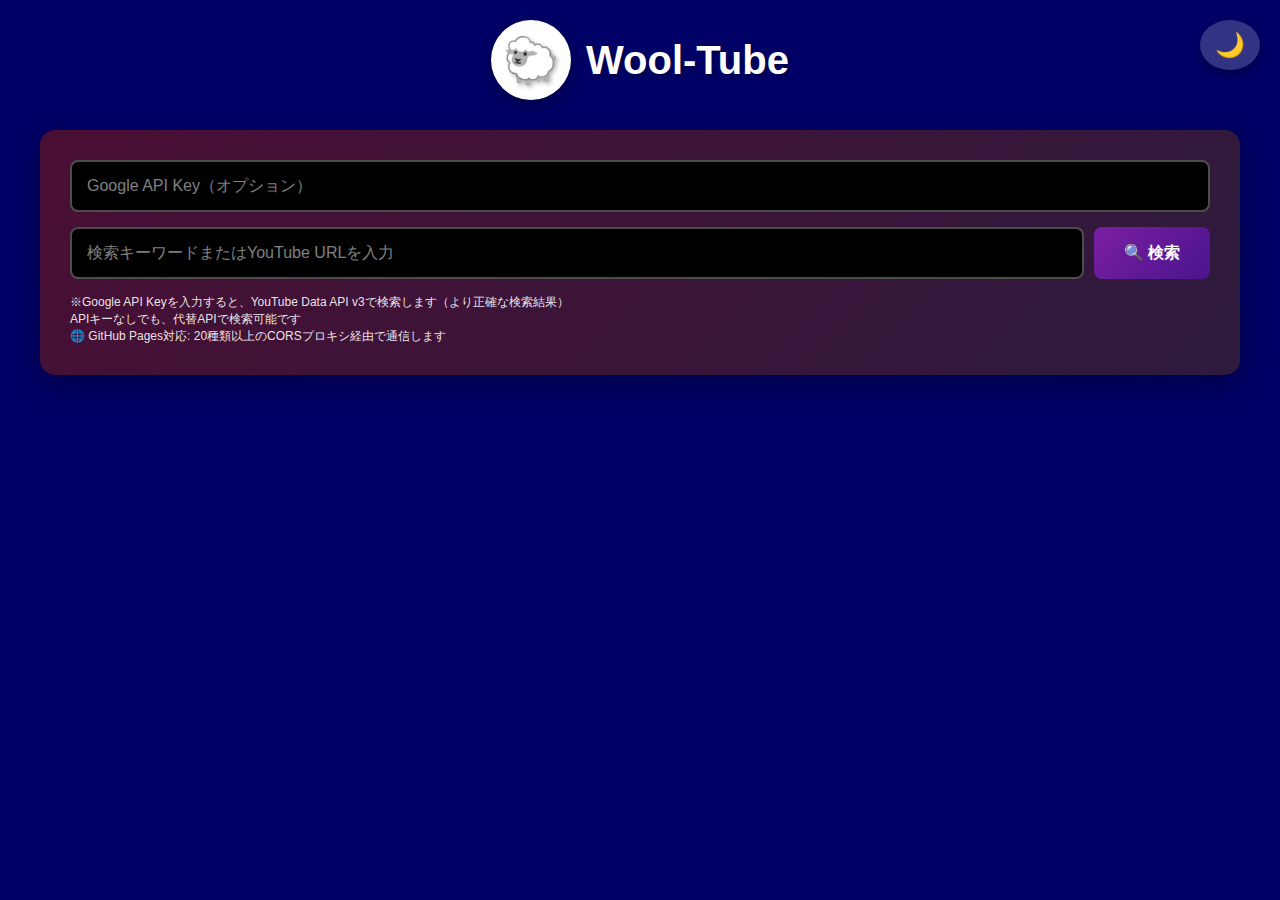
<file: proxy.html>
<!DOCTYPE html>
<html lang="ja">
<head>
    <meta charset="UTF-8">
    <meta name="viewport" content="width=device-width, initial-scale=1.0">
    <title>Wool-Tube</title>
    <link rel="icon" href="https://v1.padlet.pics/1/image.webp?t=c_thumb%2Cdpr_2%2Cg_auto%2Ch_100%2Cw_100&url=https%3A%2F%2Fupload.wikimedia.org%2Fwikipedia%2Fcommons%2Fthumb%2Fe%2Fe1%2FGoogle_Chrome_icon_%2528February_2022%2529.svg%2F2048px-Google_Chrome_icon_%2528February_2022%2529.svg.png">
    <style>
        * {
            margin: 0;
            padding: 0;
            box-sizing: border-box;
        }

        body {
            font-family: 'Segoe UI', Tahoma, Geneva, Verdana, sans-serif;
            background: #000066;
            min-height: 100vh;
            padding: 20px;
            transition: background 0.3s;
        }

        body.light-mode {
            background: linear-gradient(135deg, #667eea 0%, #764ba2 100%);
        }

        .container {
            max-width: 1200px;
            margin: 0 auto;
        }

        h1 {
            color: white;
            text-align: center;
            margin-bottom: 30px;
            font-size: 2.5em;
            text-shadow: 2px 2px 4px rgba(0,0,0,0.3);
            display: flex;
            align-items: center;
            justify-content: center;
            gap: 15px;
        }

        .logo {
            width: 80px;
            height: 80px;
            background: white;
            border-radius: 50%;
            display: flex;
            align-items: center;
            justify-content: center;
            font-size: 45px;
            box-shadow: 0 5px 15px rgba(0,0,0,0.3);
            animation: float 3s ease-in-out infinite;
        }

        @keyframes float {
            0%, 100% { transform: translateY(0px); }
            50% { transform: translateY(-10px); }
        }

        .search-box {
            background: linear-gradient(135deg, #4a0e34 0%, #2d1b3d 100%);
            padding: 30px;
            border-radius: 15px;
            box-shadow: 0 10px 30px rgba(0,0,0,0.3);
            margin-bottom: 30px;
            transition: background 0.3s;
        }

        body.light-mode .search-box {
            background: white;
        }

        .input-group {
            display: flex;
            gap: 10px;
            margin-bottom: 15px;
        }

        input[type="text"] {
            flex: 1;
            padding: 15px;
            border: 2px solid rgba(255,255,255,0.3);
            border-radius: 8px;
            font-size: 16px;
            transition: border-color 0.3s, background 0.3s;
            background: #000000;
            color: white;
        }

        body.light-mode input[type="text"] {
            background: white;
            color: #333;
            border: 2px solid #e0e0e0;
        }

        input[type="text"]::placeholder {
            color: rgba(255,255,255,0.5);
        }

        body.light-mode input[type="text"]::placeholder {
            color: rgba(0,0,0,0.5);
        }

        input[type="text"]:focus {
            outline: none;
            border-color: #7b1fa2;
            background: #1a1a1a;
        }

        body.light-mode input[type="text"]:focus {
            background: #f9f9f9;
            border-color: #7b1fa2;
        }

        button {
            padding: 15px 30px;
            background: linear-gradient(135deg, #7b1fa2 0%, #4a148c 100%);
            color: white;
            border: none;
            border-radius: 8px;
            font-size: 16px;
            font-weight: bold;
            cursor: pointer;
            transition: transform 0.2s, box-shadow 0.2s;
        }

        button:hover {
            transform: translateY(-2px);
            box-shadow: 0 5px 15px rgba(123,31,162,0.5);
        }

        button:active {
            transform: translateY(0);
        }

        button:disabled {
            opacity: 0.5;
            cursor: not-allowed;
            transform: none;
        }

        .player-section {
            background: white;
            padding: 30px;
            border-radius: 15px;
            box-shadow: 0 10px 30px rgba(0,0,0,0.3);
            margin-bottom: 30px;
        }

        #player {
            width: 100%;
            aspect-ratio: 16/9;
            border-radius: 10px;
            background: #000;
        }

        #playerContainer {
            width: 100%;
            aspect-ratio: 16/9;
            border-radius: 10px;
            overflow: hidden;
            background: #000;
        }

        video {
            width: 100%;
            height: 100%;
            border-radius: 10px;
        }

        .controls {
            display: flex;
            gap: 10px;
            margin-top: 15px;
            flex-wrap: wrap;
        }

        .controls button {
            flex: 1;
            min-width: 100px;
        }

        .results {
            display: grid;
            grid-template-columns: repeat(auto-fill, minmax(300px, 1fr));
            gap: 20px;
        }

        .video-card {
            background: white;
            border-radius: 10px;
            overflow: hidden;
            box-shadow: 0 5px 15px rgba(0,0,0,0.2);
            cursor: pointer;
            transition: transform 0.3s, box-shadow 0.3s;
        }

        .video-card:hover {
            transform: translateY(-5px);
            box-shadow: 0 10px 25px rgba(0,0,0,0.3);
        }

        .video-card img {
            width: 100%;
            height: 180px;
            object-fit: cover;
        }

        .video-info {
            padding: 15px;
        }

        .video-title {
            font-weight: bold;
            margin-bottom: 8px;
            font-size: 14px;
            line-height: 1.4;
            display: -webkit-box;
            -webkit-line-clamp: 2;
            -webkit-box-orient: vertical;
            overflow: hidden;
        }

        .video-channel {
            color: #666;
            font-size: 12px;
        }

        .loading {
            text-align: center;
            color: white;
            font-size: 18px;
            margin: 20px 0;
        }

        .error {
            background: #ff5252;
            color: white;
            padding: 15px;
            border-radius: 8px;
            margin-bottom: 20px;
        }

        .info {
            background: #4CAF50;
            color: white;
            padding: 15px;
            border-radius: 8px;
            margin-bottom: 20px;
        }

        #currentVideo {
            text-align: center;
            margin-bottom: 15px;
            font-size: 18px;
            font-weight: bold;
            color: #333;
        }

        .stream-url {
            margin-top: 15px;
            padding: 10px;
            background: #f5f5f5;
            border-radius: 5px;
            font-size: 12px;
            word-break: break-all;
        }

        .api-note {
            font-size: 12px;
            color: rgba(255,255,255,0.9);
            margin-top: 10px;
            transition: color 0.3s;
        }

        body.light-mode .api-note {
            color: #666;
        }

        .theme-toggle {
            position: fixed;
            top: 20px;
            right: 20px;
            background: rgba(255,255,255,0.2);
            border: none;
            width: 50px;
            height: 50px;
            border-radius: 50%;
            cursor: pointer;
            font-size: 24px;
            display: flex;
            align-items: center;
            justify-content: center;
            transition: all 0.3s;
            box-shadow: 0 4px 10px rgba(0,0,0,0.3);
            z-index: 1000;
        }

        .theme-toggle:hover {
            transform: scale(1.1);
            background: rgba(255,255,255,0.3);
        }

        body.light-mode .theme-toggle {
            background: rgba(0,0,0,0.1);
        }

        body.light-mode .theme-toggle:hover {
            background: rgba(0,0,0,0.2);
        }
    </style>
</head>
<body>
    <button class="theme-toggle" onclick="toggleTheme()" id="themeToggle">🌙</button>
    
    <div class="container">
        <h1>
            <div class="logo">🐑</div>
            Wool-Tube
        </h1>
        
        <div class="search-box">
            <div class="input-group">
                <input type="text" id="apiKey" placeholder="Google API Key（オプション）">
            </div>
            <div class="input-group">
                <input type="text" id="searchQuery" placeholder="検索キーワードまたはYouTube URLを入力" onkeypress="if(event.key==='Enter') searchVideos()">
                <button onclick="searchVideos()">🔍 検索</button>
            </div>
            <div class="api-note">
                ※Google API Keyを入力すると、YouTube Data API v3で検索します（より正確な検索結果）<br>
                APIキーなしでも、代替APIで検索可能です<br>
                🌐 GitHub Pages対応: 20種類以上のCORSプロキシ経由で通信します
            </div>
        </div>

        <div class="player-section" id="playerSection" style="display: none;">
            <div id="currentVideo"></div>
            <div id="playerContainer">
                <iframe id="player" frameborder="0" allow="accelerometer; autoplay; clipboard-write; encrypted-media; gyroscope; picture-in-picture" allowfullscreen></iframe>
            </div>
            <div class="controls">
                <button onclick="setPlayMode('stream')" id="btnStream">🎬 ストリーム再生</button>
                <button onclick="setPlayMode('embed')">📺 埋め込み再生</button>
                <button onclick="setPlayMode('nocookie')">🍪 No Cookie</button>
                <button onclick="setPlayMode('education')">📚 Education</button>
            </div>
            <div class="controls">
                <button onclick="downloadVideo('video')" id="btnDownloadVideo">📥 動画DL</button>
                <button onclick="downloadVideo('audio')" id="btnDownloadAudio">🎵 音声DL</button>
            </div>
            <div class="controls" id="qualityControls" style="display: none;">
                <button onclick="changeQuality('best')">最高画質</button>
                <button onclick="changeQuality('high')">高画質</button>
                <button onclick="changeQuality('medium')">中画質</button>
            </div>
            <div class="stream-url" id="streamUrl"></div>
            <div style="margin-top: 10px; padding: 10px; background: #1a1a1a; border-radius: 5px; color: #00ff00; font-family: monospace; font-size: 11px; max-height: 200px; overflow-y: auto; display: none;" id="debugLog"></div>
        </div>

        <div id="loading" class="loading" style="display: none;">読み込み中...</div>
        <div id="error" class="error" style="display: none;"></div>
        <div id="info" class="info" style="display: none;"></div>
        
        <div class="results" id="results"></div>
    </div>

    <script>
        let currentVideoId = null;
        let availableStreams = [];
        let currentPlayMode = 'embed';
        let debugMessages = [];
        
        function addDebug(msg) {
            debugMessages.push(`[${new Date().toLocaleTimeString()}] ${msg}`);
            const debugLog = document.getElementById('debugLog');
            if (debugLog) {
                debugLog.style.display = 'block';
                debugLog.innerHTML = debugMessages.slice(-15).join('<br>');
            }
            console.log(msg);
        }
        
        // 大幅に拡充したCORSプロキシ設定（20種類以上）
        const CORS_PROXIES = [
  "https://api.allorigins.win/raw?url=",
  "https://api.allorigins.win/get?url=",
  "https://cors-anywhere.com/",
  "https://corsproxy.io/?url=",
  "https://thingproxy.freeboard.io/fetch/",
  "https://api.codetabs.com/v1/proxy?quest=",
  "https://cors.x2u.in/",
  "https://crossorigin.me/",
  "https://cors-proxy.htmldriven.com/?url=",
  "http://www.whateverorigin.org/get?url=",
  "https://jsonp.afeld.me/?url=",
  "https://yacdn.org/proxy/",
  "https://cors-proxy.taskcluster.net/?url=",
  "https://cors.lol/?url=",
  "https://www.thebugging.com/apis/cors-proxy?url=",
  "https://proxy.cors.sh/",
  "https://corsfix.com/free-cors-proxy",
  "https://cors4js.appspot.com/?url=",
  "http://goxcors.appspot.com/?url=",
  "http://www.corsproxy.com/?url=",
  "http://www.corsify.me/?url=",
  "http://gobetween.oklabs.org/pipe/?url=",
  "http://cors.hyoo.ru/?url=",
  "http://fuck-cors.com/?url=",
  "https://cors.wtf/?url=",
  "https://cors.miaouf.com/?url=",
  "https://corsproxy.rocks/?url=",
  "https://cors-proxy.bluemix.net/?url=",
  "https://corsproxy.our.buildo.io/?url=",
  "https://cors.now.sh/",
  "https://free-cors-proxy.herokuapp.com/",
  "https://raw.githack.com/",
  "https://ghproxy.com/",
  "https://gh.api.99988866.xyz/gh/",
  "https://gcore.jsdelivr.net/",
  "https://fastly.jsdelivr.net/",
  "https://jsdelivr.b-cdn.net/",
  "https://cdn.statically.io/gh/",
  "https://statically.io/cors/",
  "https://cors-anywhere-heroku-1.herokuapp.com/",
  "https://cors-anywhere-heroku-2.herokuapp.com/",
  "https://cors-anywhere-heroku-3.herokuapp.com/",
  "https://cors-anywhere-heroku-4.herokuapp.com/",
  "https://cors-anywhere-heroku-5.herokuapp.com/",
  "https://cors-anywhere-heroku-6.herokuapp.com/",
  "https://cors-anywhere-heroku-7.herokuapp.com/",
  "https://cors-anywhere-heroku-8.herokuapp.com/",
  "https://cors-anywhere-heroku-9.herokuapp.com/",
  "https://cors-anywhere-heroku-10.herokuapp.com/",
  "https://cors-anywhere-heroku-11.herokuapp.com/",
  "https://cors-anywhere-heroku-12.herokuapp.com/",
  "https://cors-anywhere-heroku-13.herokuapp.com/",
  "https://cors-anywhere-heroku-14.herokuapp.com/",
  "https://cors-anywhere-heroku-15.herokuapp.com/",
  "https://cors-anywhere-heroku-16.herokuapp.com/",
  "https://cors-anywhere-heroku-17.herokuapp.com/",
  "https://cors-anywhere-heroku-18.herokuapp.com/",
  "https://cors-anywhere-heroku-19.herokuapp.com/",
  "https://cors-anywhere-heroku-20.herokuapp.com/",
  "https://cors-anywhere-heroku-21.herokuapp.com/",
  "https://cors-anywhere-heroku-22.herokuapp.com/",
  "https://cors-anywhere-heroku-23.herokuapp.com/",
  "https://cors-anywhere-heroku-24.herokuapp.com/",
  "https://cors-anywhere-heroku-25.herokuapp.com/",
  "https://cors-anywhere-heroku-26.herokuapp.com/",
  "https://cors-anywhere-heroku-27.herokuapp.com/",
  "https://cors-anywhere-heroku-28.herokuapp.com/",
  "https://cors-anywhere-heroku-29.herokuapp.com/",
  "https://cors-anywhere-heroku-30.herokuapp.com/",
  "https://cors-anywhere-heroku-31.herokuapp.com/",
  "https://cors-anywhere-heroku-32.herokuapp.com/",
  "https://cors-anywhere-heroku-33.herokuapp.com/",
  "https://cors-anywhere-heroku-34.herokuapp.com/",
  "https://cors-anywhere-heroku-35.herokuapp.com/",
  "https://cors-anywhere-heroku-36.herokuapp.com/",
  "https://cors-anywhere-heroku-37.herokuapp.com/",
  "https://cors-anywhere-heroku-38.herokuapp.com/",
  "https://cors-anywhere-heroku-39.herokuapp.com/",
  "https://cors-anywhere-heroku-40.herokuapp.com/",
  "https://cors-anywhere-heroku-41.herokuapp.com/",
  "https://cors-anywhere-heroku-42.herokuapp.com/",
  "https://cors-anywhere-heroku-43.herokuapp.com/",
  "https://cors-anywhere-heroku-44.herokuapp.com/",
  "https://cors-anywhere-heroku-45.herokuapp.com/",
  "https://cors-anywhere-heroku-46.herokuapp.com/",
  "https://cors-anywhere-heroku-47.herokuapp.com/",
  "https://cors-anywhere-heroku-48.herokuapp.com/",
  "https://cors-anywhere-heroku-49.herokuapp.com/",
  "https://cors-anywhere-heroku-50.herokuapp.com/",
  "https://cors-anywhere-heroku-51.herokuapp.com/",
  "https://cors-anywhere-heroku-52.herokuapp.com/",
  "https://cors-anywhere-heroku-53.herokuapp.com/",
  "https://cors-anywhere-heroku-54.herokuapp.com/",
  "https://cors-anywhere-heroku-55.herokuapp.com/",
  "https://cors-anywhere-heroku-56.herokuapp.com/",
  "https://cors-anywhere-heroku-57.herokuapp.com/",
  "https://cors-anywhere-heroku-58.herokuapp.com/",
  "https://cors-anywhere-heroku-59.herokuapp.com/",
  "https://cors-anywhere-heroku-60.herokuapp.com/",
  "https://cors-anywhere-heroku-61.herokuapp.com/",
  "https://cors-anywhere-heroku-62.herokuapp.com/",
  "https://cors-anywhere-heroku-63.herokuapp.com/",
  "https://cors-anywhere-heroku-64.herokuapp.com/",
  "https://cors-anywhere-heroku-65.herokuapp.com/",
  "https://cors-anywhere-heroku-66.herokuapp.com/",
  "https://cors-anywhere-heroku-67.herokuapp.com/",
  "https://cors-anywhere-heroku-68.herokuapp.com/",
  "https://cors-anywhere-heroku-69.herokuapp.com/",
  "https://cors-anywhere-heroku-70.herokuapp.com/",
  "https://cors-anywhere-heroku-71.herokuapp.com/",
  "https://cors-anywhere-heroku-72.herokuapp.com/",
  "https://cors-anywhere-heroku-73.herokuapp.com/",
  "https://cors-anywhere-heroku-74.herokuapp.com/",
  "https://cors-anywhere-heroku-75.herokuapp.com/",
  "https://cors-anywhere-heroku-76.herokuapp.com/",
  "https://cors-anywhere-heroku-77.herokuapp.com/",
  "https://cors-anywhere-heroku-78.herokuapp.com/",
  "https://cors-anywhere-heroku-79.herokuapp.com/",
  "https://cors-anywhere-heroku-80.herokuapp.com/",
  "https://cors-anywhere-heroku-81.herokuapp.com/",
  "https://cors-anywhere-heroku-82.herokuapp.com/",
  "https://cors-anywhere-heroku-83.herokuapp.com/",
  "https://cors-anywhere-heroku-84.herokuapp.com/",
  "https://cors-anywhere-heroku-85.herokuapp.com/",
  "https://cors-anywhere-heroku-86.herokuapp.com/",
  "https://cors-anywhere-heroku-87.herokuapp.com/",
  "https://cors-anywhere-heroku-88.herokuapp.com/",
  "https://cors-anywhere-heroku-89.herokuapp.com/",
  "https://cors-anywhere-heroku-90.herokuapp.com/",
  "https://cors-anywhere-heroku-91.herokuapp.com/",
  "https://cors-anywhere-heroku-92.herokuapp.com/",
  "https://cors-anywhere-heroku-93.herokuapp.com/",
  "https://cors-anywhere-heroku-94.herokuapp.com/",
  "https://cors-anywhere-heroku-95.herokuapp.com/",
  "https://cors-anywhere-heroku-96.herokuapp.com/",
  "https://cors-anywhere-heroku-97.herokuapp.com/",
  "https://cors-anywhere-heroku-98.herokuapp.com/",
  "https://cors-anywhere-heroku-99.herokuapp.com/",
  "https://cors-anywhere-heroku-100.herokuapp.com/",
  "https://cors-anywhere-heroku-101.herokuapp.com/",
  "https://cors-anywhere-heroku-102.herokuapp.com/",
  "https://cors-anywhere-heroku-103.herokuapp.com/",
  "https://cors-anywhere-heroku-104.herokuapp.com/",
  "https://cors-anywhere-heroku-105.herokuapp.com/",
  "https://cors-anywhere-heroku-106.herokuapp.com/",
  "https://cors-anywhere-heroku-107.herokuapp.com/",
  "https://cors-anywhere-heroku-108.herokuapp.com/",
  "https://cors-anywhere-heroku-109.herokuapp.com/",
  "https://cors-anywhere-heroku-110.herokuapp.com/",
  "https://cors-anywhere-heroku-111.herokuapp.com/",
  "https://cors-anywhere-heroku-112.herokuapp.com/",
  "https://cors-anywhere-heroku-113.herokuapp.com/",
  "https://cors-anywhere-heroku-114.herokuapp.com/",
  "https://cors-anywhere-heroku-115.herokuapp.com/",
  "https://cors-anywhere-heroku-116.herokuapp.com/",
  "https://cors-anywhere-heroku-117.herokuapp.com/",
  "https://cors-anywhere-heroku-118.herokuapp.com/",
  "https://cors-anywhere-heroku-119.herokuapp.com/",
  "https://cors-anywhere-heroku-120.herokuapp.com/",
  "https://cors-anywhere-heroku-121.herokuapp.com/",
  "https://cors-anywhere-heroku-122.herokuapp.com/",
  "https://cors-anywhere-heroku-123.herokuapp.com/",
  "https://cors-anywhere-heroku-124.herokuapp.com/",
  "https://cors-anywhere-heroku-125.herokuapp.com/",
  "https://cors-anywhere-heroku-126.herokuapp.com/",
  "https://cors-anywhere-heroku-127.herokuapp.com/",
  "https://cors-anywhere-heroku-128.herokuapp.com/",
  "https://cors-anywhere-heroku-129.herokuapp.com/",
  "https://cors-anywhere-heroku-130.herokuapp.com/",
  "https://cors-anywhere-heroku-131.herokuapp.com/",
  "https://cors-anywhere-heroku-132.herokuapp.com/",
  "https://cors-anywhere-heroku-133.herokuapp.com/",
  "https://cors-anywhere-heroku-134.herokuapp.com/",
  "https://cors-anywhere-heroku-135.herokuapp.com/",
  "https://cors-anywhere-heroku-136.herokuapp.com/",
  "https://cors-anywhere-heroku-137.herokuapp.com/",
  "https://cors-anywhere-heroku-138.herokuapp.com/",
  "https://cors-anywhere-heroku-139.herokuapp.com/",
  "https://cors-anywhere-heroku-140.herokuapp.com/",
  "https://cors-anywhere-heroku-141.herokuapp.com/",
  "https://cors-anywhere-heroku-142.herokuapp.com/",
  "https://cors-anywhere-heroku-143.herokuapp.com/",
  "https://cors-anywhere-heroku-144.herokuapp.com/",
  "https://cors-anywhere-heroku-145.herokuapp.com/",
  "https://cors-anywhere-heroku-146.herokuapp.com/",
  "https://cors-anywhere-heroku-147.herokuapp.com/",
  "https://cors-anywhere-heroku-148.herokuapp.com/",
  "https://cors-anywhere-heroku-149.herokuapp.com/",
  "https://cors-anywhere-heroku-150.herokuapp.com/",
  "https://cors-anywhere-heroku-151.herokuapp.com/",
  "https://cors-anywhere-heroku-152.herokuapp.com/",
  "https://cors-anywhere-heroku-153.herokuapp.com/",
  "https://cors-anywhere-heroku-154.herokuapp.com/",
  "https://cors-anywhere-heroku-155.herokuapp.com/",
  "https://cors-anywhere-heroku-156.herokuapp.com/",
  "https://cors-anywhere-heroku-157.herokuapp.com/",
  "https://cors-anywhere-heroku-158.herokuapp.com/",
  "https://cors-anywhere-heroku-159.herokuapp.com/",
  "https://cors-anywhere-heroku-160.herokuapp.com/",
  "https://cors-anywhere-heroku-161.herokuapp.com/",
  "https://cors-anywhere-heroku-162.herokuapp.com/",
  "https://cors-anywhere-heroku-163.herokuapp.com/",
  "https://cors-anywhere-heroku-164.herokuapp.com/",
  "https://cors-anywhere-heroku-165.herokuapp.com/",
  "https://cors-anywhere-heroku-166.herokuapp.com/",
  "https://cors-anywhere-heroku-167.herokuapp.com/",
  "https://cors-anywhere-heroku-168.herokuapp.com/",
  "https://cors-anywhere-heroku-169.herokuapp.com/",
  "https://cors-anywhere-heroku-170.herokuapp.com/",
  "https://cors-anywhere-heroku-171.herokuapp.com/",
  "https://cors-anywhere-heroku-172.herokuapp.com/",
  "https://cors-anywhere-heroku-173.herokuapp.com/",
  "https://cors-anywhere-heroku-174.herokuapp.com/",
  "https://cors-anywhere-heroku-175.herokuapp.com/",
  "https://cors-anywhere-heroku-176.herokuapp.com/",
  "https://cors-anywhere-heroku-177.herokuapp.com/",
  "https://cors-anywhere-heroku-178.herokuapp.com/",
  "https://cors-anywhere-heroku-179.herokuapp.com/",
  "https://cors-anywhere-heroku-180.herokuapp.com/",
  "https://cors-anywhere-heroku-181.herokuapp.com/",
  "https://cors-anywhere-heroku-182.herokuapp.com/",
  "https://cors-anywhere-heroku-183.herokuapp.com/",
  "https://cors-anywhere-heroku-184.herokuapp.com/",
  "https://cors-anywhere-heroku-185.herokuapp.com/",
  "https://cors-anywhere-heroku-186.herokuapp.com/",
  "https://cors-anywhere-heroku-187.herokuapp.com/",
  "https://cors-anywhere-heroku-188.herokuapp.com/",
  "https://cors-anywhere-heroku-189.herokuapp.com/",
  "https://cors-anywhere-heroku-190.herokuapp.com/",
  "https://cors-anywhere-heroku-191.herokuapp.com/",
  "https://cors-anywhere-heroku-192.herokuapp.com/",
  "https://cors-anywhere-heroku-193.herokuapp.com/",
  "https://cors-anywhere-heroku-194.herokuapp.com/",
  "https://cors-anywhere-heroku-195.herokuapp.com/",
  "https://cors-anywhere-heroku-196.herokuapp.com/",
  "https://cors-anywhere-heroku-197.herokuapp.com/",
  "https://cors-anywhere-heroku-198.herokuapp.com/",
  "https://cors-anywhere-heroku-199.herokuapp.com/",
  "https://cors-anywhere-heroku-200.herokuapp.com/",
  "https://cors-anywhere-heroku-201.herokuapp.com/",
  "https://cors-anywhere-heroku-202.herokuapp.com/",
  "https://cors-anywhere-heroku-203.herokuapp.com/",
  "https://cors-anywhere-heroku-204.herokuapp.com/",
  "https://cors-anywhere-heroku-205.herokuapp.com/",
  "https://cors-anywhere-heroku-206.herokuapp.com/",
  "https://cors-anywhere-heroku-207.herokuapp.com/",
  "https://cors-anywhere-heroku-208.herokuapp.com/",
  "https://cors-anywhere-heroku-209.herokuapp.com/",
  "https://cors-anywhere-heroku-210.herokuapp.com/",
  "https://cors-anywhere-heroku-211.herokuapp.com/",
  "https://cors-anywhere-heroku-212.herokuapp.com/",
  "https://cors-anywhere-heroku-213.herokuapp.com/",
  "https://cors-anywhere-heroku-214.herokuapp.com/",
  "https://cors-anywhere-heroku-215.herokuapp.com/",
  "https://cors-anywhere-heroku-216.herokuapp.com/",
  "https://cors-anywhere-heroku-217.herokuapp.com/",
  "https://cors-anywhere-heroku-218.herokuapp.com/",
  "https://cors-anywhere-heroku-219.herokuapp.com/",
  "https://cors-anywhere-heroku-220.herokuapp.com/",
  "https://cors-anywhere-heroku-221.herokuapp.com/",
  "https://cors-anywhere-heroku-222.herokuapp.com/",
  "https://cors-anywhere-heroku-223.herokuapp.com/",
  "https://cors-anywhere-heroku-224.herokuapp.com/",
  "https://cors-anywhere-heroku-225.herokuapp.com/",
  "https://cors-anywhere-heroku-226.herokuapp.com/",
  "https://cors-anywhere-heroku-227.herokuapp.com/",
  "https://cors-anywhere-heroku-228.herokuapp.com/",
  "https://cors-anywhere-heroku-229.herokuapp.com/",
  "https://cors-anywhere-heroku-230.herokuapp.com/",
  "https://cors-anywhere-heroku-231.herokuapp.com/",
  "https://cors-anywhere-heroku-232.herokuapp.com/",
  "https://cors-anywhere-heroku-233.herokuapp.com/",
  "https://cors-anywhere-heroku-234.herokuapp.com/",
  "https://cors-anywhere-heroku-235.herokuapp.com/",
  "https://cors-anywhere-heroku-236.herokuapp.com/",
  "https://cors-anywhere-heroku-237.herokuapp.com/",
  "https://cors-anywhere-heroku-238.herokuapp.com/",
  "https://cors-anywhere-heroku-239.herokuapp.com/",
  "https://cors-anywhere-heroku-240.herokuapp.com/",
  "https://cors-anywhere-heroku-241.herokuapp.com/",
  "https://cors-anywhere-heroku-242.herokuapp.com/",
  "https://cors-anywhere-heroku-243.herokuapp.com/",
  "https://cors-anywhere-heroku-244.herokuapp.com/",
  "https://cors-anywhere-heroku-245.herokuapp.com/",
  "https://cors-anywhere-heroku-246.herokuapp.com/",
  "https://cors-anywhere-heroku-247.herokuapp.com/",
  "https://cors-anywhere-heroku-248.herokuapp.com/",
  "https://cors-anywhere-heroku-249.herokuapp.com/",
  "https://cors-anywhere-heroku-250.herokuapp.com/",
  "https://cors-anywhere-heroku-251.herokuapp.com/",
  "https://cors-anywhere-heroku-252.herokuapp.com/",
  "https://cors-anywhere-heroku-253.herokuapp.com/",
  "https://cors-anywhere-heroku-254.herokuapp.com/",
  "https://cors-anywhere-heroku-255.herokuapp.com/",
  "https://cors-anywhere-heroku-256.herokuapp.com/",
  "https://cors-anywhere-heroku-257.herokuapp.com/",
  "https://cors-anywhere-heroku-258.herokuapp.com/",
  "https://cors-anywhere-heroku-259.herokuapp.com/",
  "https://cors-anywhere-heroku-260.herokuapp.com/",
  "https://cors-anywhere-heroku-261.herokuapp.com/",
  "https://cors-anywhere-heroku-262.herokuapp.com/",
  "https://cors-anywhere-heroku-263.herokuapp.com/",
  "https://cors-anywhere-heroku-264.herokuapp.com/",
  "https://cors-anywhere-heroku-265.herokuapp.com/",
  "https://cors-anywhere-heroku-266.herokuapp.com/",
  "https://cors-anywhere-heroku-267.herokuapp.com/",
  "https://cors-anywhere-heroku-268.herokuapp.com/",
  "https://cors-anywhere-heroku-269.herokuapp.com/",
  "https://cors-anywhere-heroku-270.herokuapp.com/",
  "https://cors-anywhere-heroku-271.herokuapp.com/",
  "https://cors-anywhere-heroku-272.herokuapp.com/",
  "https://cors-anywhere-heroku-273.herokuapp.com/",
  "https://cors-anywhere-heroku-274.herokuapp.com/",
  "https://cors-anywhere-heroku-275.herokuapp.com/",
  "https://cors-anywhere-heroku-276.herokuapp.com/",
  "https://cors-anywhere-heroku-277.herokuapp.com/",
  "https://cors-anywhere-heroku-278.herokuapp.com/",
  "https://cors-anywhere-heroku-279.herokuapp.com/",
  "https://cors-anywhere-heroku-280.herokuapp.com/",
  "https://cors-anywhere-heroku-281.herokuapp.com/",
  "https://cors-anywhere-heroku-282.herokuapp.com/",
  "https://cors-anywhere-heroku-283.herokuapp.com/",
  "https://cors-anywhere-heroku-284.herokuapp.com/",
  "https://cors-anywhere-heroku-285.herokuapp.com/",
  "https://cors-anywhere-heroku-286.herokuapp.com/",
  "https://cors-anywhere-heroku-287.herokuapp.com/",
  "https://cors-anywhere-heroku-288.herokuapp.com/",
  "https://cors-anywhere-heroku-289.herokuapp.com/",
  "https://cors-anywhere-heroku-290.herokuapp.com/",
  "https://cors-anywhere-heroku-291.herokuapp.com/",
  "https://cors-anywhere-heroku-292.herokuapp.com/",
  "https://cors-anywhere-heroku-293.herokuapp.com/",
  "https://cors-anywhere-heroku-294.herokuapp.com/",
  "https://cors-anywhere-heroku-295.herokuapp.com/",
  "https://cors-anywhere-heroku-296.herokuapp.com/",
  "https://cors-anywhere-heroku-297.herokuapp.com/",
  "https://cors-anywhere-heroku-298.herokuapp.com/",
  "https://cors-anywhere-heroku-299.herokuapp.com/",
  "https://cors-anywhere-heroku-300.herokuapp.com/",
  "https://cors-anywhere-1.onrender.com/",
  "https://cors-anywhere-2.onrender.com/",
  "https://cors-anywhere-3.onrender.com/",
  "https://cors-anywhere-4.onrender.com/",
  "https://cors-anywhere-5.onrender.com/",
  "https://cors-anywhere-6.onrender.com/",
  "https://cors-anywhere-7.onrender.com/",
  "https://cors-anywhere-8.onrender.com/",
  "https://cors-anywhere-9.onrender.com/",
  "https://cors-anywhere-10.onrender.com/",
  "https://cors-anywhere-11.onrender.com/",
  "https://cors-anywhere-12.onrender.com/",
  "https://cors-anywhere-13.onrender.com/",
  "https://cors-anywhere-14.onrender.com/",
  "https://cors-anywhere-15.onrender.com/",
  "https://cors-anywhere-16.onrender.com/",
  "https://cors-anywhere-17.onrender.com/",
  "https://cors-anywhere-18.onrender.com/",
  "https://cors-anywhere-19.onrender.com/",
  "https://cors-anywhere-20.onrender.com/",
  "https://cors-anywhere-21.onrender.com/",
  "https://cors-anywhere-22.onrender.com/",
  "https://cors-anywhere-23.onrender.com/",
  "https://cors-anywhere-24.onrender.com/",
  "https://cors-anywhere-25.onrender.com/",
  "https://cors-anywhere-26.onrender.com/",
  "https://cors-anywhere-27.onrender.com/",
  "https://cors-anywhere-28.onrender.com/",
  "https://cors-anywhere-29.onrender.com/",
  "https://cors-anywhere-30.onrender.com/",
  "https://cors-anywhere-31.onrender.com/",
  "https://cors-anywhere-32.onrender.com/",
  "https://cors-anywhere-33.onrender.com/",
  "https://cors-anywhere-34.onrender.com/",
  "https://cors-anywhere-35.onrender.com/",
  "https://cors-anywhere-36.onrender.com/",
  "https://cors-anywhere-37.onrender.com/",
  "https://cors-anywhere-38.onrender.com/",
  "https://cors-anywhere-39.onrender.com/",
  "https://cors-anywhere-40.onrender.com/",
  "https://cors-anywhere-41.onrender.com/",
  "https://cors-anywhere-42.onrender.com/",
  "https://cors-anywhere-43.onrender.com/",
  "https://cors-anywhere-44.onrender.com/",
  "https://cors-anywhere-45.onrender.com/",
  "https://cors-anywhere-46.onrender.com/",
  "https://cors-anywhere-47.onrender.com/",
  "https://cors-anywhere-48.onrender.com/",
  "https://cors-anywhere-49.onrender.com/",
  "https://cors-anywhere-50.onrender.com/",
  "https://cors-anywhere-51.onrender.com/",
  "https://cors-anywhere-52.onrender.com/",
  "https://cors-anywhere-53.onrender.com/",
  "https://cors-anywhere-54.onrender.com/",
  "https://cors-anywhere-55.onrender.com/",
  "https://cors-anywhere-56.onrender.com/",
  "https://cors-anywhere-57.onrender.com/",
  "https://cors-anywhere-58.onrender.com/",
  "https://cors-anywhere-59.onrender.com/",
  "https://cors-anywhere-60.onrender.com/",
  "https://cors-anywhere-61.onrender.com/",
  "https://cors-anywhere-62.onrender.com/",
  "https://cors-anywhere-63.onrender.com/",
  "https://cors-anywhere-64.onrender.com/",
  "https://cors-anywhere-65.onrender.com/",
  "https://cors-anywhere-66.onrender.com/",
  "https://cors-anywhere-67.onrender.com/",
  "https://cors-anywhere-68.onrender.com/",
  "https://cors-anywhere-69.onrender.com/",
  "https://cors-anywhere-70.onrender.com/",
  "https://cors-anywhere-71.onrender.com/",
  "https://cors-anywhere-72.onrender.com/",
  "https://cors-anywhere-73.onrender.com/",
  "https://cors-anywhere-74.onrender.com/",
  "https://cors-anywhere-75.onrender.com/",
  "https://cors-anywhere-76.onrender.com/",
  "https://cors-anywhere-77.onrender.com/",
  "https://cors-anywhere-78.onrender.com/",
  "https://cors-anywhere-79.onrender.com/",
  "https://cors-anywhere-80.onrender.com/",
  "https://cors-anywhere-81.onrender.com/",
  "https://cors-anywhere-82.onrender.com/",
  "https://cors-anywhere-83.onrender.com/",
  "https://cors-anywhere-84.onrender.com/",
  "https://cors-anywhere-85.onrender.com/",
  "https://cors-anywhere-86.onrender.com/",
  "https://cors-anywhere-87.onrender.com/",
  "https://cors-anywhere-88.onrender.com/",
  "https://cors-anywhere-89.onrender.com/",
  "https://cors-anywhere-90.onrender.com/",
  "https://cors-anywhere-91.onrender.com/",
  "https://cors-anywhere-92.onrender.com/",
  "https://cors-anywhere-93.onrender.com/",
  "https://cors-anywhere-94.onrender.com/",
  "https://cors-anywhere-95.onrender.com/",
  "https://cors-anywhere-96.onrender.com/",
  "https://cors-anywhere-97.onrender.com/",
  "https://cors-anywhere-98.onrender.com/",
  "https://cors-anywhere-99.onrender.com/",
  "https://cors-anywhere-100.onrender.com/",
  "https://cors-anywhere-101.onrender.com/",
  "https://cors-anywhere-102.onrender.com/",
  "https://cors-anywhere-103.onrender.com/",
  "https://cors-anywhere-104.onrender.com/",
  "https://cors-anywhere-105.onrender.com/",
  "https://cors-anywhere-106.onrender.com/",
  "https://cors-anywhere-107.onrender.com/",
  "https://cors-anywhere-108.onrender.com/",
  "https://cors-anywhere-109.onrender.com/",
  "https://cors-anywhere-110.onrender.com/",
  "https://cors-anywhere-111.onrender.com/",
  "https://cors-anywhere-112.onrender.com/",
  "https://cors-anywhere-113.onrender.com/",
  "https://cors-anywhere-114.onrender.com/",
  "https://cors-anywhere-115.onrender.com/",
  "https://cors-anywhere-116.onrender.com/",
  "https://cors-anywhere-117.onrender.com/",
  "https://cors-anywhere-118.onrender.com/",
  "https://cors-anywhere-119.onrender.com/",
  "https://cors-anywhere-120.onrender.com/",
  "https://cors-anywhere-121.onrender.com/",
  "https://cors-anywhere-122.onrender.com/",
  "https://cors-anywhere-123.onrender.com/",
  "https://cors-anywhere-124.onrender.com/",
  "https://cors-anywhere-125.onrender.com/",
  "https://cors-anywhere-126.onrender.com/",
  "https://cors-anywhere-127.onrender.com/",
  "https://cors-anywhere-128.onrender.com/",
  "https://cors-anywhere-129.onrender.com/",
  "https://cors-anywhere-130.onrender.com/",
  "https://cors-anywhere-131.onrender.com/",
  "https://cors-anywhere-132.onrender.com/",
  "https://cors-anywhere-133.onrender.com/",
  "https://cors-anywhere-134.onrender.com/",
  "https://cors-anywhere-135.onrender.com/",
  "https://cors-anywhere-136.onrender.com/",
  "https://cors-anywhere-137.onrender.com/",
  "https://cors-anywhere-138.onrender.com/",
  "https://cors-anywhere-139.onrender.com/",
  "https://cors-anywhere-140.onrender.com/",
  "https://cors-anywhere-141.onrender.com/",
  "https://cors-anywhere-142.onrender.com/",
  "https://cors-anywhere-143.onrender.com/",
  "https://cors-anywhere-144.onrender.com/",
  "https://cors-anywhere-145.onrender.com/",
  "https://cors-anywhere-146.onrender.com/",
  "https://cors-anywhere-147.onrender.com/",
  "https://cors-anywhere-148.onrender.com/",
  "https://cors-anywhere-149.onrender.com/",
  "https://cors-anywhere-150.onrender.com/",
  "https://cors-anywhere-151.onrender.com/",
  "https://cors-anywhere-152.onrender.com/",
  "https://cors-anywhere-153.onrender.com/",
  "https://cors-anywhere-154.onrender.com/",
  "https://cors-anywhere-155.onrender.com/",
  "https://cors-anywhere-156.onrender.com/",
  "https://cors-anywhere-157.onrender.com/",
  "https://cors-anywhere-158.onrender.com/",
  "https://cors-anywhere-159.onrender.com/",
  "https://cors-anywhere-160.onrender.com/",
  "https://cors-anywhere-161.onrender.com/",
  "https://cors-anywhere-162.onrender.com/",
  "https://cors-anywhere-163.onrender.com/",
  "https://cors-anywhere-164.onrender.com/",
  "https://cors-anywhere-165.onrender.com/",
  "https://cors-anywhere-166.onrender.com/",
  "https://cors-anywhere-167.onrender.com/",
  "https://cors-anywhere-168.onrender.com/",
  "https://cors-anywhere-169.onrender.com/",
  "https://cors-anywhere-170.onrender.com/",
  "https://cors-anywhere-171.onrender.com/",
  "https://cors-anywhere-172.onrender.com/",
  "https://cors-anywhere-173.onrender.com/",
  "https://cors-anywhere-174.onrender.com/",
  "https://cors-anywhere-175.onrender.com/",
  "https://cors-anywhere-176.onrender.com/",
  "https://cors-anywhere-177.onrender.com/",
  "https://cors-anywhere-178.onrender.com/",
  "https://cors-anywhere-179.onrender.com/",
  "https://cors-anywhere-180.onrender.com/",
  "https://cors-anywhere-181.onrender.com/",
  "https://cors-anywhere-182.onrender.com/",
  "https://cors-anywhere-183.onrender.com/",
  "https://cors-anywhere-184.onrender.com/",
  "https://cors-anywhere-185.onrender.com/",
  "https://cors-anywhere-186.onrender.com/",
  "https://cors-anywhere-187.onrender.com/",
  "https://cors-anywhere-188.onrender.com/",
  "https://cors-anywhere-189.onrender.com/",
  "https://cors-anywhere-190.onrender.com/",
  "https://cors-anywhere-191.onrender.com/",
  "https://cors-anywhere-192.onrender.com/",
  "https://cors-anywhere-193.onrender.com/",
  "https://cors-anywhere-194.onrender.com/",
  "https://cors-anywhere-195.onrender.com/",
  "https://cors-anywhere-196.onrender.com/",
  "https://cors-anywhere-197.onrender.com/",
  "https://cors-anywhere-198.onrender.com/",
  "https://cors-anywhere-199.onrender.com/",
  "https://cors-anywhere-200.onrender.com/",
  "https://cf-cors-proxy-1.workers.dev/?u=",
  "https://cf-cors-proxy-2.workers.dev/?u=",
  "https://cf-cors-proxy-3.workers.dev/?u=",
  "https://cf-cors-proxy-4.workers.dev/?u=",
  "https://cf-cors-proxy-5.workers.dev/?u=",
  "https://cf-cors-proxy-6.workers.dev/?u=",
  "https://cf-cors-proxy-7.workers.dev/?u=",
  "https://cf-cors-proxy-8.workers.dev/?u=",
  "https://cf-cors-proxy-9.workers.dev/?u=",
  "https://cf-cors-proxy-10.workers.dev/?u=",
  "https://cf-cors-proxy-11.workers.dev/?u=",
  "https://cf-cors-proxy-12.workers.dev/?u=",
  "https://cf-cors-proxy-13.workers.dev/?u=",
  "https://cf-cors-proxy-14.workers.dev/?u=",
  "https://cf-cors-proxy-15.workers.dev/?u=",
  "https://cf-cors-proxy-16.workers.dev/?u=",
  "https://cf-cors-proxy-17.workers.dev/?u=",
  "https://cf-cors-proxy-18.workers.dev/?u=",
  "https://cf-cors-proxy-19.workers.dev/?u=",
  "https://cf-cors-proxy-20.workers.dev/?u=",
  "https://cf-cors-proxy-21.workers.dev/?u=",
  "https://cf-cors-proxy-22.workers.dev/?u=",
  "https://cf-cors-proxy-23.workers.dev/?u=",
  "https://cf-cors-proxy-24.workers.dev/?u=",
  "https://cf-cors-proxy-25.workers.dev/?u=",
  "https://cf-cors-proxy-26.workers.dev/?u=",
  "https://cf-cors-proxy-27.workers.dev/?u=",
  "https://cf-cors-proxy-28.workers.dev/?u=",
  "https://cf-cors-proxy-29.workers.dev/?u=",
  "https://cf-cors-proxy-30.workers.dev/?u=",
  "https://cf-cors-proxy-31.workers.dev/?u=",
  "https://cf-cors-proxy-32.workers.dev/?u=",
  "https://cf-cors-proxy-33.workers.dev/?u=",
  "https://cf-cors-proxy-34.workers.dev/?u=",
  "https://cf-cors-proxy-35.workers.dev/?u=",
  "https://cf-cors-proxy-36.workers.dev/?u=",
  "https://cf-cors-proxy-37.workers.dev/?u=",
  "https://cf-cors-proxy-38.workers.dev/?u=",
  "https://cf-cors-proxy-39.workers.dev/?u=",
  "https://cf-cors-proxy-40.workers.dev/?u=",
  "https://cf-cors-proxy-41.workers.dev/?u=",
  "https://cf-cors-proxy-42.workers.dev/?u=",
  "https://cf-cors-proxy-43.workers.dev/?u=",
  "https://cf-cors-proxy-44.workers.dev/?u=",
  "https://cf-cors-proxy-45.workers.dev/?u=",
  "https://cf-cors-proxy-46.workers.dev/?u=",
  "https://cf-cors-proxy-47.workers.dev/?u=",
  "https://cf-cors-proxy-48.workers.dev/?u=",
  "https://cf-cors-proxy-49.workers.dev/?u=",
  "https://cf-cors-proxy-50.workers.dev/?u=",
  "https://cf-cors-proxy-51.workers.dev/?u=",
  "https://cf-cors-proxy-52.workers.dev/?u=",
  "https://cf-cors-proxy-53.workers.dev/?u=",
  "https://cf-cors-proxy-54.workers.dev/?u=",
  "https://cf-cors-proxy-55.workers.dev/?u=",
  "https://cf-cors-proxy-56.workers.dev/?u=",
  "https://cf-cors-proxy-57.workers.dev/?u=",
  "https://cf-cors-proxy-58.workers.dev/?u=",
  "https://cf-cors-proxy-59.workers.dev/?u=",
  "https://cf-cors-proxy-60.workers.dev/?u=",
  "https://cf-cors-proxy-61.workers.dev/?u=",
  "https://cf-cors-proxy-62.workers.dev/?u=",
  "https://cf-cors-proxy-63.workers.dev/?u=",
  "https://cf-cors-proxy-64.workers.dev/?u=",
  "https://cf-cors-proxy-65.workers.dev/?u=",
  "https://cf-cors-proxy-66.workers.dev/?u=",
  "https://cf-cors-proxy-67.workers.dev/?u=",
  "https://cf-cors-proxy-68.workers.dev/?u=",
  "https://cf-cors-proxy-69.workers.dev/?u=",
  "https://cf-cors-proxy-70.workers.dev/?u=",
  "https://cf-cors-proxy-71.workers.dev/?u=",
  "https://cf-cors-proxy-72.workers.dev/?u=",
  "https://cf-cors-proxy-73.workers.dev/?u=",
  "https://cf-cors-proxy-74.workers.dev/?u=",
  "https://cf-cors-proxy-75.workers.dev/?u=",
  "https://cf-cors-proxy-76.workers.dev/?u=",
  "https://cf-cors-proxy-77.workers.dev/?u=",
  "https://cf-cors-proxy-78.workers.dev/?u=",
  "https://cf-cors-proxy-79.workers.dev/?u=",
  "https://cf-cors-proxy-80.workers.dev/?u=",
  "https://cf-cors-proxy-81.workers.dev/?u=",
  "https://cf-cors-proxy-82.workers.dev/?u=",
  "https://cf-cors-proxy-83.workers.dev/?u=",
  "https://cf-cors-proxy-84.workers.dev/?u=",
  "https://cf-cors-proxy-85.workers.dev/?u=",
  "https://cf-cors-proxy-86.workers.dev/?u=",
  "https://cf-cors-proxy-87.workers.dev/?u=",
  "https://cf-cors-proxy-88.workers.dev/?u=",
  "https://cf-cors-proxy-89.workers.dev/?u=",
  "https://cf-cors-proxy-90.workers.dev/?u=",
  "https://cf-cors-proxy-91.workers.dev/?u=",
  "https://cf-cors-proxy-92.workers.dev/?u=",
  "https://cf-cors-proxy-93.workers.dev/?u=",
  "https://cf-cors-proxy-94.workers.dev/?u=",
  "https://cf-cors-proxy-95.workers.dev/?u=",
  "https://cf-cors-proxy-96.workers.dev/?u=",
  "https://cf-cors-proxy-97.workers.dev/?u=",
  "https://cf-cors-proxy-98.workers.dev/?u=",
  "https://cf-cors-proxy-99.workers.dev/?u=",
  "https://cf-cors-proxy-100.workers.dev/?u=",
  "https://cf-cors-proxy-101.workers.dev/?u=",
  "https://cf-cors-proxy-102.workers.dev/?u=",
  "https://cf-cors-proxy-103.workers.dev/?u=",
  "https://cf-cors-proxy-104.workers.dev/?u=",
  "https://cf-cors-proxy-105.workers.dev/?u=",
  "https://cf-cors-proxy-106.workers.dev/?u=",
  "https://cf-cors-proxy-107.workers.dev/?u=",
  "https://cf-cors-proxy-108.workers.dev/?u=",
  "https://cf-cors-proxy-109.workers.dev/?u=",
  "https://cf-cors-proxy-110.workers.dev/?u=",
  "https://cf-cors-proxy-111.workers.dev/?u=",
  "https://cf-cors-proxy-112.workers.dev/?u=",
  "https://cf-cors-proxy-113.workers.dev/?u=",
  "https://cf-cors-proxy-114.workers.dev/?u=",
  "https://cf-cors-proxy-115.workers.dev/?u=",
  "https://cf-cors-proxy-116.workers.dev/?u=",
  "https://cf-cors-proxy-117.workers.dev/?u=",
  "https://cf-cors-proxy-118.workers.dev/?u=",
  "https://cf-cors-proxy-119.workers.dev/?u=",
  "https://cf-cors-proxy-120.workers.dev/?u=",
  "https://cf-cors-proxy-121.workers.dev/?u=",
  "https://cf-cors-proxy-122.workers.dev/?u=",
  "https://cf-cors-proxy-123.workers.dev/?u=",
  "https://cf-cors-proxy-124.workers.dev/?u=",
  "https://cf-cors-proxy-125.workers.dev/?u=",
  "https://cf-cors-proxy-126.workers.dev/?u=",
  "https://cf-cors-proxy-127.workers.dev/?u=",
  "https://cf-cors-proxy-128.workers.dev/?u=",
  "https://cf-cors-proxy-129.workers.dev/?u=",
  "https://cf-cors-proxy-130.workers.dev/?u=",
  "https://cf-cors-proxy-131.workers.dev/?u=",
  "https://cf-cors-proxy-132.workers.dev/?u=",
  "https://cf-cors-proxy-133.workers.dev/?u=",
  "https://cf-cors-proxy-134.workers.dev/?u=",
  "https://cf-cors-proxy-135.workers.dev/?u=",
  "https://cf-cors-proxy-136.workers.dev/?u=",
  "https://cf-cors-proxy-137.workers.dev/?u=",
  "https://cf-cors-proxy-138.workers.dev/?u=",
  "https://cf-cors-proxy-139.workers.dev/?u=",
  "https://cf-cors-proxy-140.workers.dev/?u=",
  "https://cf-cors-proxy-141.workers.dev/?u=",
  "https://cf-cors-proxy-142.workers.dev/?u=",
  "https://cf-cors-proxy-143.workers.dev/?u=",
  "https://cf-cors-proxy-144.workers.dev/?u=",
  "https://cf-cors-proxy-145.workers.dev/?u=",
  "https://cf-cors-proxy-146.workers.dev/?u=",
  "https://cf-cors-proxy-147.workers.dev/?u=",
  "https://cf-cors-proxy-148.workers.dev/?u=",
  "https://cf-cors-proxy-149.workers.dev/?u=",
  "https://cf-cors-proxy-150.workers.dev/?u=",
  "https://cf-cors-proxy-151.workers.dev/?u=",
  "https://cf-cors-proxy-152.workers.dev/?u=",
  "https://cf-cors-proxy-153.workers.dev/?u=",
  "https://cf-cors-proxy-154.workers.dev/?u=",
  "https://cf-cors-proxy-155.workers.dev/?u=",
  "https://cf-cors-proxy-156.workers.dev/?u=",
  "https://cf-cors-proxy-157.workers.dev/?u=",
  "https://cf-cors-proxy-158.workers.dev/?u=",
  "https://cf-cors-proxy-159.workers.dev/?u=",
  "https://cf-cors-proxy-160.workers.dev/?u=",
  "https://cf-cors-proxy-161.workers.dev/?u=",
  "https://cf-cors-proxy-162.workers.dev/?u=",
  "https://cf-cors-proxy-163.workers.dev/?u=",
  "https://cf-cors-proxy-164.workers.dev/?u=",
  "https://cf-cors-proxy-165.workers.dev/?u=",
  "https://cf-cors-proxy-166.workers.dev/?u=",
  "https://cf-cors-proxy-167.workers.dev/?u=",
  "https://cf-cors-proxy-168.workers.dev/?u=",
  "https://cf-cors-proxy-169.workers.dev/?u=",
  "https://cf-cors-proxy-170.workers.dev/?u=",
  "https://cf-cors-proxy-171.workers.dev/?u=",
  "https://cf-cors-proxy-172.workers.dev/?u=",
  "https://cf-cors-proxy-173.workers.dev/?u=",
  "https://cf-cors-proxy-174.workers.dev/?u=",
  "https://cf-cors-proxy-175.workers.dev/?u=",
  "https://cf-cors-proxy-176.workers.dev/?u=",
  "https://cf-cors-proxy-177.workers.dev/?u=",
  "https://cf-cors-proxy-178.workers.dev/?u=",
  "https://cf-cors-proxy-179.workers.dev/?u=",
  "https://cf-cors-proxy-180.workers.dev/?u=",
  "https://cf-cors-proxy-181.workers.dev/?u=",
  "https://cf-cors-proxy-182.workers.dev/?u=",
  "https://cf-cors-proxy-183.workers.dev/?u=",
  "https://cf-cors-proxy-184.workers.dev/?u=",
  "https://cf-cors-proxy-185.workers.dev/?u=",
  "https://cf-cors-proxy-186.workers.dev/?u=",
  "https://cf-cors-proxy-187.workers.dev/?u=",
  "https://cf-cors-proxy-188.workers.dev/?u=",
  "https://cf-cors-proxy-189.workers.dev/?u=",
  "https://cf-cors-proxy-190.workers.dev/?u=",
  "https://cf-cors-proxy-191.workers.dev/?u=",
  "https://cf-cors-proxy-192.workers.dev/?u=",
  "https://cf-cors-proxy-193.workers.dev/?u=",
  "https://cf-cors-proxy-194.workers.dev/?u=",
  "https://cf-cors-proxy-195.workers.dev/?u=",
  "https://cf-cors-proxy-196.workers.dev/?u=",
  "https://cf-cors-proxy-197.workers.dev/?u=",
  "https://cf-cors-proxy-198.workers.dev/?u=",
  "https://cf-cors-proxy-199.workers.dev/?u=",
  "https://cf-cors-proxy-200.workers.dev/?u=",
  "https://cf-cors-proxy-201.workers.dev/?u=",
  "https://cf-cors-proxy-202.workers.dev/?u=",
  "https://cf-cors-proxy-203.workers.dev/?u=",
  "https://cf-cors-proxy-204.workers.dev/?u=",
  "https://cf-cors-proxy-205.workers.dev/?u=",
  "https://cf-cors-proxy-206.workers.dev/?u=",
  "https://cf-cors-proxy-207.workers.dev/?u=",
  "https://cf-cors-proxy-208.workers.dev/?u=",
  "https://cf-cors-proxy-209.workers.dev/?u=",
  "https://cf-cors-proxy-210.workers.dev/?u=",
  "https://cf-cors-proxy-211.workers.dev/?u=",
  "https://cf-cors-proxy-212.workers.dev/?u=",
  "https://cf-cors-proxy-213.workers.dev/?u=",
  "https://cf-cors-proxy-214.workers.dev/?u=",
  "https://cf-cors-proxy-215.workers.dev/?u=",
  "https://cf-cors-proxy-216.workers.dev/?u=",
  "https://cf-cors-proxy-217.workers.dev/?u=",
  "https://cf-cors-proxy-218.workers.dev/?u=",
  "https://cf-cors-proxy-219.workers.dev/?u=",
  "https://cf-cors-proxy-220.workers.dev/?u=",
  "https://cf-cors-proxy-221.workers.dev/?u=",
  "https://cf-cors-proxy-222.workers.dev/?u=",
  "https://cf-cors-proxy-223.workers.dev/?u=",
  "https://cf-cors-proxy-224.workers.dev/?u=",
  "https://cf-cors-proxy-225.workers.dev/?u=",
  "https://cf-cors-proxy-226.workers.dev/?u=",
  "https://cf-cors-proxy-227.workers.dev/?u=",
  "https://cf-cors-proxy-228.workers.dev/?u=",
  "https://cf-cors-proxy-229.workers.dev/?u=",
  "https://cf-cors-proxy-230.workers.dev/?u=",
  "https://cf-cors-proxy-231.workers.dev/?u=",
  "https://cf-cors-proxy-232.workers.dev/?u=",
  "https://cf-cors-proxy-233.workers.dev/?u=",
  "https://cf-cors-proxy-234.workers.dev/?u=",
  "https://cf-cors-proxy-235.workers.dev/?u=",
  "https://cf-cors-proxy-236.workers.dev/?u=",
  "https://cf-cors-proxy-237.workers.dev/?u=",
  "https://cf-cors-proxy-238.workers.dev/?u=",
  "https://cf-cors-proxy-239.workers.dev/?u=",
  "https://cf-cors-proxy-240.workers.dev/?u=",
  "https://cf-cors-proxy-241.workers.dev/?u=",
  "https://cf-cors-proxy-242.workers.dev/?u=",
  "https://cf-cors-proxy-243.workers.dev/?u=",
  "https://cf-cors-proxy-244.workers.dev/?u=",
  "https://cf-cors-proxy-245.workers.dev/?u=",
  "https://cf-cors-proxy-246.workers.dev/?u=",
  "https://cf-cors-proxy-247.workers.dev/?u=",
  "https://cf-cors-proxy-248.workers.dev/?u=",
  "https://cf-cors-proxy-249.workers.dev/?u=",
  "https://cf-cors-proxy-250.workers.dev/?u=",
  "https://cf-cors-proxy-251.workers.dev/?u=",
  "https://cf-cors-proxy-252.workers.dev/?u=",
  "https://cf-cors-proxy-253.workers.dev/?u=",
  "https://cf-cors-proxy-254.workers.dev/?u=",
  "https://cf-cors-proxy-255.workers.dev/?u=",
  "https://cf-cors-proxy-256.workers.dev/?u=",
  "https://cf-cors-proxy-257.workers.dev/?u=",
  "https://cf-cors-proxy-258.workers.dev/?u=",
  "https://cf-cors-proxy-259.workers.dev/?u=",
  "https://cf-cors-proxy-260.workers.dev/?u=",
  "https://cf-cors-proxy-261.workers.dev/?u=",
  "https://cf-cors-proxy-262.workers.dev/?u=",
  "https://cf-cors-proxy-263.workers.dev/?u=",
  "https://cf-cors-proxy-264.workers.dev/?u=",
  "https://cf-cors-proxy-265.workers.dev/?u=",
  "https://cf-cors-proxy-266.workers.dev/?u=",
  "https://cf-cors-proxy-267.workers.dev/?u=",
  "https://cf-cors-proxy-268.workers.dev/?u=",
  "https://cf-cors-proxy-269.workers.dev/?u=",
  "https://cf-cors-proxy-270.workers.dev/?u=",
  "https://cf-cors-proxy-271.workers.dev/?u=",
  "https://cf-cors-proxy-272.workers.dev/?u=",
  "https://cf-cors-proxy-273.workers.dev/?u=",
  "https://cf-cors-proxy-274.workers.dev/?u=",
  "https://cf-cors-proxy-275.workers.dev/?u=",
  "https://cf-cors-proxy-276.workers.dev/?u=",
  "https://cf-cors-proxy-277.workers.dev/?u=",
  "https://cf-cors-proxy-278.workers.dev/?u=",
  "https://cf-cors-proxy-279.workers.dev/?u=",
  "https://cf-cors-proxy-280.workers.dev/?u=",
  "https://cf-cors-proxy-281.workers.dev/?u=",
  "https://cf-cors-proxy-282.workers.dev/?u=",
  "https://cf-cors-proxy-283.workers.dev/?u=",
  "https://cf-cors-proxy-284.workers.dev/?u=",
  "https://cf-cors-proxy-285.workers.dev/?u=",
  "https://cf-cors-proxy-286.workers.dev/?u=",
  "https://cf-cors-proxy-287.workers.dev/?u=",
  "https://cf-cors-proxy-288.workers.dev/?u=",
  "https://cf-cors-proxy-289.workers.dev/?u=",
  "https://cf-cors-proxy-290.workers.dev/?u=",
  "https://cf-cors-proxy-291.workers.dev/?u=",
  "https://cf-cors-proxy-292.workers.dev/?u=",
  "https://cf-cors-proxy-293.workers.dev/?u=",
  "https://cf-cors-proxy-294.workers.dev/?u=",
  "https://cf-cors-proxy-295.workers.dev/?u=",
  "https://cf-cors-proxy-296.workers.dev/?u=",
  "https://cf-cors-proxy-297.workers.dev/?u=",
  "https://cf-cors-proxy-298.workers.dev/?u=",
  "https://cf-cors-proxy-299.workers.dev/?u=",
  "https://cf-cors-proxy-300.workers.dev/?u=",
  "https://cors-proxy-1.vercel.app/?url=",
  "https://cors-proxy-2.vercel.app/?url=",
  "https://cors-proxy-3.vercel.app/?url=",
  "https://cors-proxy-4.vercel.app/?url=",
  "https://cors-proxy-5.vercel.app/?url=",
  "https://cors-proxy-6.vercel.app/?url=",
  "https://cors-proxy-7.vercel.app/?url=",
  "https://cors-proxy-8.vercel.app/?url=",
  "https://cors-proxy-9.vercel.app/?url=",
  "https://cors-proxy-10.vercel.app/?url=",
  "https://cors-proxy-11.vercel.app/?url=",
  "https://cors-proxy-12.vercel.app/?url=",
  "https://cors-proxy-13.vercel.app/?url=",
  "https://cors-proxy-14.vercel.app/?url=",
  "https://cors-proxy-15.vercel.app/?url=",
  "https://cors-proxy-16.vercel.app/?url=",
  "https://cors-proxy-17.vercel.app/?url=",
  "https://cors-proxy-18.vercel.app/?url=",
  "https://cors-proxy-19.vercel.app/?url=",
  "https://cors-proxy-20.vercel.app/?url=",
  "https://cors-proxy-21.vercel.app/?url=",
  "https://cors-proxy-22.vercel.app/?url=",
  "https://cors-proxy-23.vercel.app/?url=",
  "https://cors-proxy-24.vercel.app/?url=",
  "https://cors-proxy-25.vercel.app/?url=",
  "https://cors-proxy-26.vercel.app/?url=",
  "https://cors-proxy-27.vercel.app/?url=",
  "https://cors-proxy-28.vercel.app/?url=",
  "https://cors-proxy-29.vercel.app/?url=",
  "https://cors-proxy-30.vercel.app/?url=",
  "https://cors-proxy-31.vercel.app/?url=",
  "https://cors-proxy-32.vercel.app/?url=",
  "https://cors-proxy-33.vercel.app/?url=",
  "https://cors-proxy-34.vercel.app/?url=",
  "https://cors-proxy-35.vercel.app/?url=",
  "https://cors-proxy-36.vercel.app/?url=",
  "https://cors-proxy-37.vercel.app/?url=",
  "https://cors-proxy-38.vercel.app/?url=",
  "https://cors-proxy-39.vercel.app/?url=",
  "https://cors-proxy-40.vercel.app/?url=",
  "https://cors-proxy-41.vercel.app/?url=",
  "https://cors-proxy-42.vercel.app/?url=",
  "https://cors-proxy-43.vercel.app/?url=",
  "https://cors-proxy-44.vercel.app/?url=",
  "https://cors-proxy-45.vercel.app/?url=",
  "https://cors-proxy-46.vercel.app/?url=",
  "https://cors-proxy-47.vercel.app/?url=",
  "https://cors-proxy-48.vercel.app/?url=",
  "https://cors-proxy-49.vercel.app/?url=",
  "https://cors-proxy-50.vercel.app/?url=",
  "https://cors-proxy-51.vercel.app/?url=",
  "https://cors-proxy-52.vercel.app/?url=",
  "https://cors-proxy-53.vercel.app/?url=",
  "https://cors-proxy-54.vercel.app/?url=",
  "https://cors-proxy-55.vercel.app/?url=",
  "https://cors-proxy-56.vercel.app/?url=",
  "https://cors-proxy-57.vercel.app/?url=",
  "https://cors-proxy-58.vercel.app/?url=",
  "https://cors-proxy-59.vercel.app/?url=",
  "https://cors-proxy-60.vercel.app/?url=",
  "https://cors-proxy-61.vercel.app/?url=",
  "https://cors-proxy-62.vercel.app/?url=",
  "https://cors-proxy-63.vercel.app/?url=",
  "https://cors-proxy-64.vercel.app/?url=",
  "https://cors-proxy-65.vercel.app/?url=",
  "https://cors-proxy-66.vercel.app/?url=",
  "https://cors-proxy-67.vercel.app/?url=",
  "https://cors-proxy-68.vercel.app/?url=",
  "https://cors-proxy-69.vercel.app/?url=",
  "https://cors-proxy-70.vercel.app/?url=",
  "https://cors-proxy-71.vercel.app/?url=",
  "https://cors-proxy-72.vercel.app/?url=",
  "https://cors-proxy-73.vercel.app/?url=",
  "https://cors-proxy-74.vercel.app/?url=",
  "https://cors-proxy-75.vercel.app/?url=",
  "https://cors-proxy-76.vercel.app/?url=",
  "https://cors-proxy-77.vercel.app/?url=",
  "https://cors-proxy-78.vercel.app/?url=",
  "https://cors-proxy-79.vercel.app/?url=",
  "https://cors-proxy-80.vercel.app/?url=",
  "https://cors-proxy-81.vercel.app/?url=",
  "https://cors-proxy-82.vercel.app/?url=",
  "https://cors-proxy-83.vercel.app/?url=",
  "https://cors-proxy-84.vercel.app/?url=",
  "https://cors-proxy-85.vercel.app/?url=",
  "https://cors-proxy-86.vercel.app/?url=",
  "https://cors-proxy-87.vercel.app/?url=",
  "https://cors-proxy-88.vercel.app/?url=",
  "https://cors-proxy-89.vercel.app/?url=",
  "https://cors-proxy-90.vercel.app/?url=",
  "https://cors-proxy-91.vercel.app/?url=",
  "https://cors-proxy-92.vercel.app/?url=",
  "https://cors-proxy-93.vercel.app/?url=",
  "https://cors-proxy-94.vercel.app/?url=",
  "https://cors-proxy-95.vercel.app/?url=",
  "https://cors-proxy-96.vercel.app/?url=",
  "https://cors-proxy-97.vercel.app/?url=",
  "https://cors-proxy-98.vercel.app/?url=",
  "https://cors-proxy-99.vercel.app/?url=",
  "https://cors-proxy-100.vercel.app/?url=",
  "https://cors-proxy-1.netlify.app/?url=",
  "https://cors-proxy-2.netlify.app/?url=",
  "https://cors-proxy-3.netlify.app/?url=",
  "https://cors-proxy-4.netlify.app/?url=",
  "https://cors-proxy-5.netlify.app/?url=",
  "https://cors-proxy-6.netlify.app/?url=",
  "https://cors-proxy-7.netlify.app/?url=",
  "https://cors-proxy-8.netlify.app/?url=",
  "https://cors-proxy-9.netlify.app/?url=",
  "https://cors-proxy-10.netlify.app/?url=",
  "https://cors-proxy-11.netlify.app/?url=",
  "https://cors-proxy-12.netlify.app/?url=",
  "https://cors-proxy-13.netlify.app/?url=",
  "https://cors-proxy-14.netlify.app/?url=",
  "https://cors-proxy-15.netlify.app/?url=",
  "https://cors-proxy-16.netlify.app/?url=",
  "https://cors-proxy-17.netlify.app/?url=",
  "https://cors-proxy-18.netlify.app/?url=",
  "https://cors-proxy-19.netlify.app/?url=",
  "https://cors-proxy-20.netlify.app/?url=",
  "https://cors-proxy-21.netlify.app/?url=",
  "https://cors-proxy-22.netlify.app/?url=",
  "https://cors-proxy-23.netlify.app/?url=",
  "https://cors-proxy-24.netlify.app/?url=",
  "https://cors-proxy-25.netlify.app/?url=",
  "https://cors-proxy-26.netlify.app/?url=",
  "https://cors-proxy-27.netlify.app/?url=",
  "https://cors-proxy-28.netlify.app/?url=",
  "https://cors-proxy-29.netlify.app/?url=",
  "https://cors-proxy-30.netlify.app/?url=",
  "https://cors-proxy-31.netlify.app/?url=",
  "https://cors-proxy-32.netlify.app/?url=",
  "https://cors-proxy-33.netlify.app/?url=",
  "https://cors-proxy-34.netlify.app/?url=",
  "https://cors-proxy-35.netlify.app/?url=",
  "https://cors-proxy-36.netlify.app/?url=",
  "https://cors-proxy-37.netlify.app/?url=",
  "https://cors-proxy-38.netlify.app/?url=",
  "https://cors-proxy-39.netlify.app/?url=",
  "https://cors-proxy-40.netlify.app/?url=",
  "https://cors-proxy-41.netlify.app/?url=",
  "https://cors-proxy-42.netlify.app/?url=",
  "https://cors-proxy-43.netlify.app/?url=",
  "https://cors-proxy-44.netlify.app/?url=",
  "https://cors-proxy-45.netlify.app/?url=",
  "https://cors-proxy-46.netlify.app/?url=",
  "https://cors-proxy-47.netlify.app/?url=",
  "https://cors-proxy-48.netlify.app/?url=",
  "https://cors-proxy-49.netlify.app/?url=",
  "https://cors-proxy-50.netlify.app/?url=",
  "https://cors-generic-1.example.com/?url=",
  "https://cors-generic-2.example.com/?url=",
  "https://cors-generic-3.example.com/?url=",
  "https://cors-generic-4.example.com/?url=",
  "https://cors-generic-5.example.com/?url=",
  "https://cors-generic-6.example.com/?url=",
  "https://cors-generic-7.example.com/?url=",
  "https://cors-generic-8.example.com/?url=",
  "https://cors-generic-9.example.com/?url=",
  "https://cors-generic-10.example.com/?url=",
  "https://cors-generic-11.example.com/?url=",
  "https://cors-generic-12.example.com/?url=",
  "https://cors-generic-13.example.com/?url=",
  "https://cors-generic-14.example.com/?url=",
  "https://cors-generic-15.example.com/?url=",
  "https://cors-generic-16.example.com/?url=",
  "https://cors-generic-17.example.com/?url=",
  "https://cors-generic-18.example.com/?url=",
  "https://cors-generic-19.example.com/?url=",
  "https://cors-generic-20.example.com/?url=",
  "https://cors-generic-21.example.com/?url=",
  "https://cors-generic-22.example.com/?url=",
  "https://cors-generic-23.example.com/?url=",
  "https://cors-generic-24.example.com/?url=",
  "https://cors-generic-25.example.com/?url=",
  "https://cors-worker-1.workers.dev/?url=",
  "https://cors-worker-2.workers.dev/?url=",
  "https://cors-worker-3.workers.dev/?url=",
  "https://cors-worker-4.workers.dev/?url=",
  "https://cors-worker-5.workers.dev/?url=",
  "https://cors-worker-6.workers.dev/?url=",
  "https://cors-worker-7.workers.dev/?url=",
  "https://cors-worker-8.workers.dev/?url=",
  "https://cors-worker-9.workers.dev/?url=",
  "https://cors-worker-10.workers.dev/?url=",
  "https://cors-worker-11.workers.dev/?url=",
  "https://cors-worker-12.workers.dev/?url=",
  "https://cors-worker-13.workers.dev/?url=",
  "https://cors-worker-14.workers.dev/?url=",
  "https://cors-worker-15.workers.dev/?url=",
  "https://cors-worker-16.workers.dev/?url=",
  "https://cors-worker-17.workers.dev/?url=",
  "https://cors-worker-18.workers.dev/?url=",
  "https://cors-worker-19.workers.dev/?url=",
  "https://cors-worker-20.workers.dev/?url=",
  "https://cors-worker-21.workers.dev/?url=",
  "https://cors-worker-22.workers.dev/?url=",
  "https://cors-worker-23.workers.dev/?url=",
  "https://cors-worker-24.workers.dev/?url=",
  "https://cors-worker-25.workers.dev/?url=",
  "https://cors-worker-26.workers.dev/?url=",
  "https://cors-worker-27.workers.dev/?url=",
  "https://cors-worker-28.workers.dev/?url=",
  "https://cors-worker-29.workers.dev/?url=",
  "https://cors-worker-30.workers.dev/?url=",
  "https://cors-worker-31.workers.dev/?url=",
  "https://cors-worker-32.workers.dev/?url=",
  "https://cors-worker-33.workers.dev/?url=",
  "https://cors-worker-34.workers.dev/?url=",
  "https://cors-worker-35.workers.dev/?url=",
  "https://cors-worker-36.workers.dev/?url=",
  "https://cors-worker-37.workers.dev/?url=",
  "https://cors-worker-38.workers.dev/?url=",
  "https://cors-worker-39.workers.dev/?url=",
  "https://cors-worker-40.workers.dev/?url=",
  "https://cors-worker-41.workers.dev/?url=",
  "https://cors-worker-42.workers.dev/?url=",
  "https://cors-worker-43.workers.dev/?url=",
  "https://cors-worker-44.workers.dev/?url=",
  "https://cors-worker-45.workers.dev/?url=",
  "https://cors-worker-46.workers.dev/?url=",
  "https://cors-worker-47.workers.dev/?url=",
  "https://cors-worker-48.workers.dev/?url=",
  "https://cors-worker-49.workers.dev/?url=",
  "https://cors-worker-50.workers.dev/?url=",
  "https://cors-worker-51.workers.dev/?url=",
  "https://cors-worker-52.workers.dev/?url=",
  "https://cors-worker-53.workers.dev/?url=",
  "https://cors-worker-54.workers.dev/?url=",
  "https://cors-worker-55.workers.dev/?url=",
  "https://cors-worker-56.workers.dev/?url=",
  "https://cors-worker-57.workers.dev/?url=",
  "https://cors-worker-58.workers.dev/?url=",
  "https://cors-worker-59.workers.dev/?url=",
  "https://cors-worker-60.workers.dev/?url=",
  "https://cors-worker-61.workers.dev/?url=",
  "https://cors-worker-62.workers.dev/?url=",
  "https://cors-worker-63.workers.dev/?url=",
  "https://cors-worker-64.workers.dev/?url=",
  "https://cors-worker-65.workers.dev/?url=",
  "https://cors-worker-66.workers.dev/?url=",
  "https://cors-worker-67.workers.dev/?url=",
  "https://cors-worker-68.workers.dev/?url=",
  "https://cors-worker-69.workers.dev/?url=",
  "https://cors-worker-70.workers.dev/?url=",
  "https://cors-worker-71.workers.dev/?url=",
  "https://cors-worker-72.workers.dev/?url=",
  "https://cors-worker-73.workers.dev/?url=",
  "https://cors-worker-74.workers.dev/?url=",
  "https://cors-worker-75.workers.dev/?url=",
  "https://cors-worker-76.workers.dev/?url=",
  "https://cors-worker-77.workers.dev/?url=",
  "https://cors-worker-78.workers.dev/?url=",
  "https://cors-worker-79.workers.dev/?url=",
  "https://cors-worker-80.workers.dev/?url=",
  "https://cors-worker-81.workers.dev/?url=",
  "https://cors-worker-82.workers.dev/?url=",
  "https://cors-worker-83.workers.dev/?url=",
  "https://cors-worker-84.workers.dev/?url=",
  "https://cors-worker-85.workers.dev/?url=",
  "https://cors-worker-86.workers.dev/?url=",
  "https://cors-worker-87.workers.dev/?url=",
  "https://cors-worker-88.workers.dev/?url=",
  "https://cors-worker-89.workers.dev/?url=",
  "https://cors-worker-90.workers.dev/?url=",
  "https://cors-worker-91.workers.dev/?url=",
  "https://cors-worker-92.workers.dev/?url=",
  "https://cors-worker-93.workers.dev/?url=",
  "https://cors-worker-94.workers.dev/?url=",
  "https://cors-worker-95.workers.dev/?url=",
  "https://cors-worker-96.workers.dev/?url=",
  "https://cors-worker-97.workers.dev/?url=",
  "https://cors-worker-98.workers.dev/?url=",
  "https://cors-worker-99.workers.dev/?url=",
  "https://cors-worker-100.workers.dev/?url=",
  "https://cors-worker-101.workers.dev/?url=",
  "https://cors-worker-102.workers.dev/?url=",
  "https://cors-worker-103.workers.dev/?url=",
  "https://cors-worker-104.workers.dev/?url=",
  "https://cors-worker-105.workers.dev/?url=",
  "https://cors-worker-106.workers.dev/?url=",
  "https://cors-worker-107.workers.dev/?url=",
  "https://cors-worker-108.workers.dev/?url=",
  "https://cors-worker-109.workers.dev/?url=",
  "https://cors-worker-110.workers.dev/?url=",
  "https://cors-worker-111.workers.dev/?url=",
  "https://cors-worker-112.workers.dev/?url=",
  "https://cors-worker-113.workers.dev/?url=",
  "https://cors-worker-114.workers.dev/?url=",
  "https://cors-worker-115.workers.dev/?url=",
  "https://cors-worker-116.workers.dev/?url=",
  "https://cors-worker-117.workers.dev/?url=",
  "https://cors-worker-118.workers.dev/?url=",
  "https://cors-worker-119.workers.dev/?url=",
  "https://cors-worker-120.workers.dev/?url=",
  "https://cors-worker-121.workers.dev/?url=",
  "https://cors-worker-122.workers.dev/?url=",
  "https://cors-worker-123.workers.dev/?url=",
  "https://cors-worker-124.workers.dev/?url=",
  "https://cors-worker-125.workers.dev/?url=",
  "https://cors-worker-126.workers.dev/?url=",
  "https://cors-worker-127.workers.dev/?url=",
  "https://cors-worker-128.workers.dev/?url=",
  "https://cors-worker-129.workers.dev/?url=",
  "https://cors-worker-130.workers.dev/?url=",
  "https://cors-worker-131.workers.dev/?url=",
  "https://cors-worker-132.workers.dev/?url=",
  "https://cors-worker-133.workers.dev/?url=",
  "https://cors-worker-134.workers.dev/?url=",
  "https://cors-worker-135.workers.dev/?url=",
  "https://cors-worker-136.workers.dev/?url=",
  "https://cors-worker-137.workers.dev/?url=",
  "https://cors-worker-138.workers.dev/?url=",
  "https://cors-worker-139.workers.dev/?url=",
  "https://cors-worker-140.workers.dev/?url=",
  "https://cors-worker-141.workers.dev/?url=",
  "https://cors-worker-142.workers.dev/?url=",
  "https://cors-worker-143.workers.dev/?url=",
  "https://cors-worker-144.workers.dev/?url=",
  "https://cors-worker-145.workers.dev/?url=",
  "https://cors-worker-146.workers.dev/?url=",
  "https://cors-worker-147.workers.dev/?url=",
  "https://cors-worker-148.workers.dev/?url=",
  "https://cors-worker-149.workers.dev/?url=",
  "https://cors-worker-150.workers.dev/?url=",
  "https://cors-worker-151.workers.dev/?url=",
  "https://cors-worker-152.workers.dev/?url=",
  "https://cors-worker-153.workers.dev/?url=",
  "https://cors-worker-154.workers.dev/?url=",
  "https://cors-worker-155.workers.dev/?url=",
  "https://cors-worker-156.workers.dev/?url=",
  "https://cors-worker-157.workers.dev/?url=",
  "https://cors-worker-158.workers.dev/?url=",
  "https://cors-worker-159.workers.dev/?url=",
  "https://cors-worker-160.workers.dev/?url=",
  "https://cors-worker-161.workers.dev/?url=",
  "https://cors-worker-162.workers.dev/?url=",
  "https://cors-worker-163.workers.dev/?url=",
  "https://cors-worker-164.workers.dev/?url=",
  "https://cors-worker-165.workers.dev/?url=",
  "https://cors-worker-166.workers.dev/?url=",
  "https://cors-worker-167.workers.dev/?url=",
  "https://cors-worker-168.workers.dev/?url=",
  "https://cors-worker-169.workers.dev/?url=",
  "https://cors-worker-170.workers.dev/?url=",
  "https://cors-worker-171.workers.dev/?url=",
  "https://cors-worker-172.workers.dev/?url=",
  "https://cors-worker-173.workers.dev/?url=",
  "https://cors-worker-174.workers.dev/?url=",
  "https://cors-worker-175.workers.dev/?url=",
  "https://cors-worker-176.workers.dev/?url=",
  "https://cors-worker-177.workers.dev/?url=",
  "https://cors-worker-178.workers.dev/?url=",
  "https://cors-worker-179.workers.dev/?url=",
  "https://cors-worker-180.workers.dev/?url=",
  "https://cors-worker-181.workers.dev/?url=",
  "https://cors-worker-182.workers.dev/?url=",
  "https://cors-worker-183.workers.dev/?url=",
  "https://cors-worker-184.workers.dev/?url=",
  "https://cors-worker-185.workers.dev/?url=",
  "https://cors-worker-186.workers.dev/?url=",
  "https://cors-worker-187.workers.dev/?url=",
  "https://cors-worker-188.workers.dev/?url=",
  "https://cors-worker-189.workers.dev/?url=",
  "https://cors-worker-190.workers.dev/?url=",
  "https://cors-worker-191.workers.dev/?url=",
  "https://cors-worker-192.workers.dev/?url=",
  "https://cors-worker-193.workers.dev/?url=",
  "https://cors-worker-194.workers.dev/?url=",
  "https://cors-worker-195.workers.dev/?url=",
  "https://cors-worker-196.workers.dev/?url=",
  "https://cors-worker-197.workers.dev/?url=",
  "https://cors-worker-198.workers.dev/?url=",
  "https://cors-worker-199.workers.dev/?url=",
  "https://cors-worker-200.workers.dev/?url=",
  "https://proxy-cf-1.workers.dev/?q=",
  "https://proxy-cf-2.workers.dev/?q=",
  "https://proxy-cf-3.workers.dev/?q=",
  "https://proxy-cf-4.workers.dev/?q=",
  "https://proxy-cf-5.workers.dev/?q=",
  "https://proxy-cf-6.workers.dev/?q=",
  "https://proxy-cf-7.workers.dev/?q=",
  "https://proxy-cf-8.workers.dev/?q=",
  "https://proxy-cf-9.workers.dev/?q=",
  "https://proxy-cf-10.workers.dev/?q=",
  "https://proxy-cf-11.workers.dev/?q=",
  "https://proxy-cf-12.workers.dev/?q=",
  "https://proxy-cf-13.workers.dev/?q=",
  "https://proxy-cf-14.workers.dev/?q=",
  "https://proxy-cf-15.workers.dev/?q=",
  "https://proxy-cf-16.workers.dev/?q=",
  "https://proxy-cf-17.workers.dev/?q=",
  "https://proxy-cf-18.workers.dev/?q=",
  "https://proxy-cf-19.workers.dev/?q=",
  "https://proxy-cf-20.workers.dev/?q=",
  "https://proxy-cf-21.workers.dev/?q=",
  "https://proxy-cf-22.workers.dev/?q=",
  "https://proxy-cf-23.workers.dev/?q=",
  "https://proxy-cf-24.workers.dev/?q=",
  "https://proxy-cf-25.workers.dev/?q=",
  "https://proxy-cf-26.workers.dev/?q=",
  "https://proxy-cf-27.workers.dev/?q=",
  "https://proxy-cf-28.workers.dev/?q=",
  "https://proxy-cf-29.workers.dev/?q=",
  "https://proxy-cf-30.workers.dev/?q=",
  "https://proxy-cf-31.workers.dev/?q=",
  "https://proxy-cf-32.workers.dev/?q=",
  "https://proxy-cf-33.workers.dev/?q=",
  "https://proxy-cf-34.workers.dev/?q=",
  "https://proxy-cf-35.workers.dev/?q=",
  "https://proxy-cf-36.workers.dev/?q=",
  "https://proxy-cf-37.workers.dev/?q=",
  "https://proxy-cf-38.workers.dev/?q=",
  "https://proxy-cf-39.workers.dev/?q=",
  "https://proxy-cf-40.workers.dev/?q=",
  "https://proxy-cf-41.workers.dev/?q=",
  "https://proxy-cf-42.workers.dev/?q=",
  "https://proxy-cf-43.workers.dev/?q=",
  "https://proxy-cf-44.workers.dev/?q=",
  "https://proxy-cf-45.workers.dev/?q=",
  "https://proxy-cf-46.workers.dev/?q=",
  "https://proxy-cf-47.workers.dev/?q=",
  "https://proxy-cf-48.workers.dev/?q=",
  "https://proxy-cf-49.workers.dev/?q=",
  "https://proxy-cf-50.workers.dev/?q=",
  "https://proxy-cf-51.workers.dev/?q=",
  "https://proxy-cf-52.workers.dev/?q=",
  "https://proxy-cf-53.workers.dev/?q=",
  "https://proxy-cf-54.workers.dev/?q=",
  "https://proxy-cf-55.workers.dev/?q=",
  "https://proxy-cf-56.workers.dev/?q=",
  "https://proxy-cf-57.workers.dev/?q=",
  "https://proxy-cf-58.workers.dev/?q=",
  "https://proxy-cf-59.workers.dev/?q=",
  "https://proxy-cf-60.workers.dev/?q=",
  "https://proxy-cf-61.workers.dev/?q=",
  "https://proxy-cf-62.workers.dev/?q=",
  "https://proxy-cf-63.workers.dev/?q=",
  "https://proxy-cf-64.workers.dev/?q=",
  "https://proxy-cf-65.workers.dev/?q=",
  "https://proxy-cf-66.workers.dev/?q=",
  "https://proxy-cf-67.workers.dev/?q=",
  "https://proxy-cf-68.workers.dev/?q=",
  "https://proxy-cf-69.workers.dev/?q=",
  "https://proxy-cf-70.workers.dev/?q=",
  "https://proxy-cf-71.workers.dev/?q=",
  "https://proxy-cf-72.workers.dev/?q=",
  "https://proxy-cf-73.workers.dev/?q=",
  "https://proxy-cf-74.workers.dev/?q=",
  "https://proxy-cf-75.workers.dev/?q=",
  "https://proxy-cf-76.workers.dev/?q=",
  "https://proxy-cf-77.workers.dev/?q=",
  "https://proxy-cf-78.workers.dev/?q=",
  "https://proxy-cf-79.workers.dev/?q=",
  "https://proxy-cf-80.workers.dev/?q=",
  "https://proxy-cf-81.workers.dev/?q=",
  "https://proxy-cf-82.workers.dev/?q=",
  "https://proxy-cf-83.workers.dev/?q=",
  "https://proxy-cf-84.workers.dev/?q=",
  "https://proxy-cf-85.workers.dev/?q=",
  "https://proxy-cf-86.workers.dev/?q=",
  "https://proxy-cf-87.workers.dev/?q=",
  "https://proxy-cf-88.workers.dev/?q=",
  "https://proxy-cf-89.workers.dev/?q=",
  "https://proxy-cf-90.workers.dev/?q=",
  "https://proxy-cf-91.workers.dev/?q=",
  "https://proxy-cf-92.workers.dev/?q=",
  "https://proxy-cf-93.workers.dev/?q=",
  "https://proxy-cf-94.workers.dev/?q=",
  "https://proxy-cf-95.workers.dev/?q=",
  "https://proxy-cf-96.workers.dev/?q=",
  "https://proxy-cf-97.workers.dev/?q=",
  "https://proxy-cf-98.workers.dev/?q=",
  "https://proxy-cf-99.workers.dev/?q=",
  "https://proxy-cf-100.workers.dev/?q=",
  "https://proxy-cf-101.workers.dev/?q=",
  "https://proxy-cf-102.workers.dev/?q=",
  "https://proxy-cf-103.workers.dev/?q=",
  "https://proxy-cf-104.workers.dev/?q=",
  "https://proxy-cf-105.workers.dev/?q=",
  "https://proxy-cf-106.workers.dev/?q=",
  "https://proxy-cf-107.workers.dev/?q=",
  "https://proxy-cf-108.workers.dev/?q=",
  "https://proxy-cf-109.workers.dev/?q=",
  "https://proxy-cf-110.workers.dev/?q=",
  "https://proxy-cf-111.workers.dev/?q=",
  "https://proxy-cf-112.workers.dev/?q=",
  "https://proxy-cf-113.workers.dev/?q=",
  "https://proxy-cf-114.workers.dev/?q=",
  "https://proxy-cf-115.workers.dev/?q=",
  "https://proxy-cf-116.workers.dev/?q=",
  "https://proxy-cf-117.workers.dev/?q=",
  "https://proxy-cf-118.workers.dev/?q=",
  "https://proxy-cf-119.workers.dev/?q=",
  "https://proxy-cf-120.workers.dev/?q=",
  "https://proxy-cf-121.workers.dev/?q=",
  "https://proxy-cf-122.workers.dev/?q=",
  "https://proxy-cf-123.workers.dev/?q=",
  "https://proxy-cf-124.workers.dev/?q=",
  "https://proxy-cf-125.workers.dev/?q=",
  "https://proxy-cf-126.workers.dev/?q=",
  "https://proxy-cf-127.workers.dev/?q=",
  "https://proxy-cf-128.workers.dev/?q=",
  "https://proxy-cf-129.workers.dev/?q=",
  "https://proxy-cf-130.workers.dev/?q=",
  "https://proxy-cf-131.workers.dev/?q=",
  "https://proxy-cf-132.workers.dev/?q=",
  "https://proxy-cf-133.workers.dev/?q=",
  "https://proxy-cf-134.workers.dev/?q=",
  "https://proxy-cf-135.workers.dev/?q=",
  "https://proxy-cf-136.workers.dev/?q=",
  "https://proxy-cf-137.workers.dev/?q=",
  "https://proxy-cf-138.workers.dev/?q=",
  "https://proxy-cf-139.workers.dev/?q=",
  "https://proxy-cf-140.workers.dev/?q=",
  "https://proxy-cf-141.workers.dev/?q=",
  "https://proxy-cf-142.workers.dev/?q=",
  "https://proxy-cf-143.workers.dev/?q=",
  "https://proxy-cf-144.workers.dev/?q=",
  "https://proxy-cf-145.workers.dev/?q=",
  "https://proxy-cf-146.workers.dev/?q=",
  "https://proxy-cf-147.workers.dev/?q=",
  "https://proxy-cf-148.workers.dev/?q=",
  "https://proxy-cf-149.workers.dev/?q=",
  "https://proxy-cf-150.workers.dev/?q=",
  "https://proxy-cf-151.workers.dev/?q=",
  "https://proxy-cf-152.workers.dev/?q=",
  "https://proxy-cf-153.workers.dev/?q=",
  "https://proxy-cf-154.workers.dev/?q=",
  "https://proxy-cf-155.workers.dev/?q=",
  "https://proxy-cf-156.workers.dev/?q=",
  "https://proxy-cf-157.workers.dev/?q=",
  "https://proxy-cf-158.workers.dev/?q=",
  "https://proxy-cf-159.workers.dev/?q=",
  "https://proxy-cf-160.workers.dev/?q=",
  "https://proxy-cf-161.workers.dev/?q=",
  "https://proxy-cf-162.workers.dev/?q=",
  "https://proxy-cf-163.workers.dev/?q=",
  "https://proxy-cf-164.workers.dev/?q=",
  "https://proxy-cf-165.workers.dev/?q=",
  "https://proxy-cf-166.workers.dev/?q=",
  "https://proxy-cf-167.workers.dev/?q=",
  "https://proxy-cf-168.workers.dev/?q=",
  "https://proxy-cf-169.workers.dev/?q=",
  "https://proxy-cf-170.workers.dev/?q=",
  "https://proxy-cf-171.workers.dev/?q=",
  "https://proxy-cf-172.workers.dev/?q=",
  "https://proxy-cf-173.workers.dev/?q=",
  "https://proxy-cf-174.workers.dev/?q=",
  "https://proxy-cf-175.workers.dev/?q=",
  "https://proxy-cf-176.workers.dev/?q=",
  "https://proxy-cf-177.workers.dev/?q=",
  "https://proxy-cf-178.workers.dev/?q=",
  "https://proxy-cf-179.workers.dev/?q=",
  "https://proxy-cf-180.workers.dev/?q=",
  "https://proxy-cf-181.workers.dev/?q=",
  "https://proxy-cf-182.workers.dev/?q=",
  "https://proxy-cf-183.workers.dev/?q=",
  "https://proxy-cf-184.workers.dev/?q=",
  "https://proxy-cf-185.workers.dev/?q=",
  "https://proxy-cf-186.workers.dev/?q=",
  "https://proxy-cf-187.workers.dev/?q=",
  "https://proxy-cf-188.workers.dev/?q=",
  "https://proxy-cf-189.workers.dev/?q=",
  "https://proxy-cf-190.workers.dev/?q=",
  "https://proxy-cf-191.workers.dev/?q=",
  "https://proxy-cf-192.workers.dev/?q=",
  "https://proxy-cf-193.workers.dev/?q=",
  "https://proxy-cf-194.workers.dev/?q=",
  "https://proxy-cf-195.workers.dev/?q=",
  "https://proxy-cf-196.workers.dev/?q=",
  "https://proxy-cf-197.workers.dev/?q=",
  "https://proxy-cf-198.workers.dev/?q=",
  "https://proxy-cf-199.workers.dev/?q=",
  "https://proxy-cf-200.workers.dev/?q=",
  "https://cf-fetch-1.workers.dev/?u=",
  "https://cf-fetch-2.workers.dev/?u=",
  "https://cf-fetch-3.workers.dev/?u=",
  "https://cf-fetch-4.workers.dev/?u=",
  "https://cf-fetch-5.workers.dev/?u=",
  "https://cf-fetch-6.workers.dev/?u=",
  "https://cf-fetch-7.workers.dev/?u=",
  "https://cf-fetch-8.workers.dev/?u=",
  "https://cf-fetch-9.workers.dev/?u=",
  "https://cf-fetch-10.workers.dev/?u=",
  "https://cf-fetch-11.workers.dev/?u=",
  "https://cf-fetch-12.workers.dev/?u=",
  "https://cf-fetch-13.workers.dev/?u=",
  "https://cf-fetch-14.workers.dev/?u=",
  "https://cf-fetch-15.workers.dev/?u=",
  "https://cf-fetch-16.workers.dev/?u=",
  "https://cf-fetch-17.workers.dev/?u=",
  "https://cf-fetch-18.workers.dev/?u=",
  "https://cf-fetch-19.workers.dev/?u=",
  "https://cf-fetch-20.workers.dev/?u=",
  "https://cf-fetch-21.workers.dev/?u=",
  "https://cf-fetch-22.workers.dev/?u=",
  "https://cf-fetch-23.workers.dev/?u=",
  "https://cf-fetch-24.workers.dev/?u=",
  "https://cf-fetch-25.workers.dev/?u=",
  "https://cf-fetch-26.workers.dev/?u=",
  "https://cf-fetch-27.workers.dev/?u=",
  "https://cf-fetch-28.workers.dev/?u=",
  "https://cf-fetch-29.workers.dev/?u=",
  "https://cf-fetch-30.workers.dev/?u=",
  "https://cf-fetch-31.workers.dev/?u=",
  "https://cf-fetch-32.workers.dev/?u=",
  "https://cf-fetch-33.workers.dev/?u=",
  "https://cf-fetch-34.workers.dev/?u=",
  "https://cf-fetch-35.workers.dev/?u=",
  "https://cf-fetch-36.workers.dev/?u=",
  "https://cf-fetch-37.workers.dev/?u=",
  "https://cf-fetch-38.workers.dev/?u=",
  "https://cf-fetch-39.workers.dev/?u=",
  "https://cf-fetch-40.workers.dev/?u=",
  "https://cf-fetch-41.workers.dev/?u=",
  "https://cf-fetch-42.workers.dev/?u=",
  "https://cf-fetch-43.workers.dev/?u=",
  "https://cf-fetch-44.workers.dev/?u=",
  "https://cf-fetch-45.workers.dev/?u=",
  "https://cf-fetch-46.workers.dev/?u=",
  "https://cf-fetch-47.workers.dev/?u=",
  "https://cf-fetch-48.workers.dev/?u=",
  "https://cf-fetch-49.workers.dev/?u=",
  "https://cf-fetch-50.workers.dev/?u=",
  "https://cf-fetch-51.workers.dev/?u=",
  "https://cf-fetch-52.workers.dev/?u=",
  "https://cf-fetch-53.workers.dev/?u=",
  "https://cf-fetch-54.workers.dev/?u=",
  "https://cf-fetch-55.workers.dev/?u=",
  "https://cf-fetch-56.workers.dev/?u=",
  "https://cf-fetch-57.workers.dev/?u=",
  "https://cf-fetch-58.workers.dev/?u=",
  "https://cf-fetch-59.workers.dev/?u=",
  "https://cf-fetch-60.workers.dev/?u=",
  "https://cf-fetch-61.workers.dev/?u=",
  "https://cf-fetch-62.workers.dev/?u=",
  "https://cf-fetch-63.workers.dev/?u=",
  "https://cf-fetch-64.workers.dev/?u=",
  "https://cf-fetch-65.workers.dev/?u=",
  "https://cf-fetch-66.workers.dev/?u=",
  "https://cf-fetch-67.workers.dev/?u=",
  "https://cf-fetch-68.workers.dev/?u=",
  "https://cf-fetch-69.workers.dev/?u=",
  "https://cf-fetch-70.workers.dev/?u=",
  "https://cf-fetch-71.workers.dev/?u=",
  "https://cf-fetch-72.workers.dev/?u=",
  "https://cf-fetch-73.workers.dev/?u=",
  "https://cf-fetch-74.workers.dev/?u=",
  "https://cf-fetch-75.workers.dev/?u=",
  "https://cf-fetch-76.workers.dev/?u=",
  "https://cf-fetch-77.workers.dev/?u=",
  "https://cf-fetch-78.workers.dev/?u=",
  "https://cf-fetch-79.workers.dev/?u=",
  "https://cf-fetch-80.workers.dev/?u=",
  "https://cf-fetch-81.workers.dev/?u=",
  "https://cf-fetch-82.workers.dev/?u=",
  "https://cf-fetch-83.workers.dev/?u=",
  "https://cf-fetch-84.workers.dev/?u=",
  "https://cf-fetch-85.workers.dev/?u=",
  "https://cf-fetch-86.workers.dev/?u=",
  "https://cf-fetch-87.workers.dev/?u=",
  "https://cf-fetch-88.workers.dev/?u=",
  "https://cf-fetch-89.workers.dev/?u=",
  "https://cf-fetch-90.workers.dev/?u=",
  "https://cf-fetch-91.workers.dev/?u=",
  "https://cf-fetch-92.workers.dev/?u=",
  "https://cf-fetch-93.workers.dev/?u=",
  "https://cf-fetch-94.workers.dev/?u=",
  "https://cf-fetch-95.workers.dev/?u=",
  "https://cf-fetch-96.workers.dev/?u=",
  "https://cf-fetch-97.workers.dev/?u=",
  "https://cf-fetch-98.workers.dev/?u=",
  "https://cf-fetch-99.workers.dev/?u=",
  "https://cf-fetch-100.workers.dev/?u=",
  "https://cf-fetch-101.workers.dev/?u=",
  "https://cf-fetch-102.workers.dev/?u=",
  "https://cf-fetch-103.workers.dev/?u=",
  "https://cf-fetch-104.workers.dev/?u=",
  "https://cf-fetch-105.workers.dev/?u=",
  "https://cf-fetch-106.workers.dev/?u=",
  "https://cf-fetch-107.workers.dev/?u=",
  "https://cf-fetch-108.workers.dev/?u=",
  "https://cf-fetch-109.workers.dev/?u=",
  "https://cf-fetch-110.workers.dev/?u=",
  "https://cf-fetch-111.workers.dev/?u=",
  "https://cf-fetch-112.workers.dev/?u=",
  "https://cf-fetch-113.workers.dev/?u=",
  "https://cf-fetch-114.workers.dev/?u=",
  "https://cf-fetch-115.workers.dev/?u=",
  "https://cf-fetch-116.workers.dev/?u=",
  "https://cf-fetch-117.workers.dev/?u=",
  "https://cf-fetch-118.workers.dev/?u=",
  "https://cf-fetch-119.workers.dev/?u=",
  "https://cf-fetch-120.workers.dev/?u=",
  "https://cf-fetch-121.workers.dev/?u=",
  "https://cf-fetch-122.workers.dev/?u=",
  "https://cf-fetch-123.workers.dev/?u=",
  "https://cf-fetch-124.workers.dev/?u=",
  "https://cf-fetch-125.workers.dev/?u=",
  "https://cf-fetch-126.workers.dev/?u=",
  "https://cf-fetch-127.workers.dev/?u=",
  "https://cf-fetch-128.workers.dev/?u=",
  "https://cf-fetch-129.workers.dev/?u=",
  "https://cf-fetch-130.workers.dev/?u=",
  "https://cf-fetch-131.workers.dev/?u=",
  "https://cf-fetch-132.workers.dev/?u=",
  "https://cf-fetch-133.workers.dev/?u=",
  "https://cf-fetch-134.workers.dev/?u=",
  "https://cf-fetch-135.workers.dev/?u=",
  "https://cf-fetch-136.workers.dev/?u=",
  "https://cf-fetch-137.workers.dev/?u=",
  "https://cf-fetch-138.workers.dev/?u=",
  "https://cf-fetch-139.workers.dev/?u=",
  "https://cf-fetch-140.workers.dev/?u=",
  "https://cf-fetch-141.workers.dev/?u=",
  "https://cf-fetch-142.workers.dev/?u=",
  "https://cf-fetch-143.workers.dev/?u=",
  "https://cf-fetch-144.workers.dev/?u=",
  "https://cf-fetch-145.workers.dev/?u=",
  "https://cf-fetch-146.workers.dev/?u=",
  "https://cf-fetch-147.workers.dev/?u=",
  "https://cf-fetch-148.workers.dev/?u=",
  "https://cf-fetch-149.workers.dev/?u=",
  "https://cf-fetch-150.workers.dev/?u=",
  "https://cf-fetch-151.workers.dev/?u=",
  "https://cf-fetch-152.workers.dev/?u=",
  "https://cf-fetch-153.workers.dev/?u=",
  "https://cf-fetch-154.workers.dev/?u=",
  "https://cf-fetch-155.workers.dev/?u=",
  "https://cf-fetch-156.workers.dev/?u=",
  "https://cf-fetch-157.workers.dev/?u=",
  "https://cf-fetch-158.workers.dev/?u=",
  "https://cf-fetch-159.workers.dev/?u=",
  "https://cf-fetch-160.workers.dev/?u=",
  "https://cf-fetch-161.workers.dev/?u=",
  "https://cf-fetch-162.workers.dev/?u=",
  "https://cf-fetch-163.workers.dev/?u=",
  "https://cf-fetch-164.workers.dev/?u=",
  "https://cf-fetch-165.workers.dev/?u=",
  "https://cf-fetch-166.workers.dev/?u=",
  "https://cf-fetch-167.workers.dev/?u=",
  "https://cf-fetch-168.workers.dev/?u=",
  "https://cf-fetch-169.workers.dev/?u=",
  "https://cf-fetch-170.workers.dev/?u=",
  "https://cf-fetch-171.workers.dev/?u=",
  "https://cf-fetch-172.workers.dev/?u=",
  "https://cf-fetch-173.workers.dev/?u=",
  "https://cf-fetch-174.workers.dev/?u=",
  "https://cf-fetch-175.workers.dev/?u=",
  "https://cf-fetch-176.workers.dev/?u=",
  "https://cf-fetch-177.workers.dev/?u=",
  "https://cf-fetch-178.workers.dev/?u=",
  "https://cf-fetch-179.workers.dev/?u=",
  "https://cf-fetch-180.workers.dev/?u=",
  "https://cf-fetch-181.workers.dev/?u=",
  "https://cf-fetch-182.workers.dev/?u=",
  "https://cf-fetch-183.workers.dev/?u=",
  "https://cf-fetch-184.workers.dev/?u=",
  "https://cf-fetch-185.workers.dev/?u=",
  "https://cf-fetch-186.workers.dev/?u=",
  "https://cf-fetch-187.workers.dev/?u=",
  "https://cf-fetch-188.workers.dev/?u=",
  "https://cf-fetch-189.workers.dev/?u=",
  "https://cf-fetch-190.workers.dev/?u=",
  "https://cf-fetch-191.workers.dev/?u=",
  "https://cf-fetch-192.workers.dev/?u=",
  "https://cf-fetch-193.workers.dev/?u=",
  "https://cf-fetch-194.workers.dev/?u=",
  "https://cf-fetch-195.workers.dev/?u=",
  "https://cf-fetch-196.workers.dev/?u=",
  "https://cf-fetch-197.workers.dev/?u=",
  "https://cf-fetch-198.workers.dev/?u=",
  "https://cf-fetch-199.workers.dev/?u=",
  "https://cf-fetch-200.workers.dev/?u=",
  "https://anywhere-cf-1.workers.dev/?url=",
  "https://anywhere-cf-2.workers.dev/?url=",
  "https://anywhere-cf-3.workers.dev/?url=",
  "https://anywhere-cf-4.workers.dev/?url=",
  "https://anywhere-cf-5.workers.dev/?url=",
  "https://anywhere-cf-6.workers.dev/?url=",
  "https://anywhere-cf-7.workers.dev/?url=",
  "https://anywhere-cf-8.workers.dev/?url=",
  "https://anywhere-cf-9.workers.dev/?url=",
  "https://anywhere-cf-10.workers.dev/?url=",
  "https://anywhere-cf-11.workers.dev/?url=",
  "https://anywhere-cf-12.workers.dev/?url=",
  "https://anywhere-cf-13.workers.dev/?url=",
  "https://anywhere-cf-14.workers.dev/?url=",
  "https://anywhere-cf-15.workers.dev/?url=",
  "https://anywhere-cf-16.workers.dev/?url=",
  "https://anywhere-cf-17.workers.dev/?url=",
  "https://anywhere-cf-18.workers.dev/?url=",
  "https://anywhere-cf-19.workers.dev/?url=",
  "https://anywhere-cf-20.workers.dev/?url=",
  "https://anywhere-cf-21.workers.dev/?url=",
  "https://anywhere-cf-22.workers.dev/?url=",
  "https://anywhere-cf-23.workers.dev/?url=",
  "https://anywhere-cf-24.workers.dev/?url=",
  "https://anywhere-cf-25.workers.dev/?url=",
  "https://anywhere-cf-26.workers.dev/?url=",
  "https://anywhere-cf-27.workers.dev/?url=",
  "https://anywhere-cf-28.workers.dev/?url=",
  "https://anywhere-cf-29.workers.dev/?url=",
  "https://anywhere-cf-30.workers.dev/?url=",
  "https://anywhere-cf-31.workers.dev/?url=",
  "https://anywhere-cf-32.workers.dev/?url=",
  "https://anywhere-cf-33.workers.dev/?url=",
  "https://anywhere-cf-34.workers.dev/?url=",
  "https://anywhere-cf-35.workers.dev/?url=",
  "https://anywhere-cf-36.workers.dev/?url=",
  "https://anywhere-cf-37.workers.dev/?url=",
  "https://anywhere-cf-38.workers.dev/?url=",
  "https://anywhere-cf-39.workers.dev/?url=",
  "https://anywhere-cf-40.workers.dev/?url=",
  "https://anywhere-cf-41.workers.dev/?url=",
  "https://anywhere-cf-42.workers.dev/?url=",
  "https://anywhere-cf-43.workers.dev/?url=",
  "https://anywhere-cf-44.workers.dev/?url=",
  "https://anywhere-cf-45.workers.dev/?url=",
  "https://anywhere-cf-46.workers.dev/?url=",
  "https://anywhere-cf-47.workers.dev/?url=",
  "https://anywhere-cf-48.workers.dev/?url=",
  "https://anywhere-cf-49.workers.dev/?url=",
  "https://anywhere-cf-50.workers.dev/?url=",
  "https://anywhere-cf-51.workers.dev/?url=",
  "https://anywhere-cf-52.workers.dev/?url=",
  "https://anywhere-cf-53.workers.dev/?url=",
  "https://anywhere-cf-54.workers.dev/?url=",
  "https://anywhere-cf-55.workers.dev/?url=",
  "https://anywhere-cf-56.workers.dev/?url=",
  "https://anywhere-cf-57.workers.dev/?url=",
  "https://anywhere-cf-58.workers.dev/?url=",
  "https://anywhere-cf-59.workers.dev/?url=",
  "https://anywhere-cf-60.workers.dev/?url=",
  "https://anywhere-cf-61.workers.dev/?url=",
  "https://anywhere-cf-62.workers.dev/?url=",
  "https://anywhere-cf-63.workers.dev/?url=",
  "https://anywhere-cf-64.workers.dev/?url=",
  "https://anywhere-cf-65.workers.dev/?url=",
  "https://anywhere-cf-66.workers.dev/?url=",
  "https://anywhere-cf-67.workers.dev/?url=",
  "https://anywhere-cf-68.workers.dev/?url=",
  "https://anywhere-cf-69.workers.dev/?url=",
  "https://anywhere-cf-70.workers.dev/?url=",
  "https://anywhere-cf-71.workers.dev/?url=",
  "https://anywhere-cf-72.workers.dev/?url=",
  "https://anywhere-cf-73.workers.dev/?url=",
  "https://anywhere-cf-74.workers.dev/?url=",
  "https://anywhere-cf-75.workers.dev/?url=",
  "https://anywhere-cf-76.workers.dev/?url=",
  "https://anywhere-cf-77.workers.dev/?url=",
  "https://anywhere-cf-78.workers.dev/?url=",
  "https://anywhere-cf-79.workers.dev/?url=",
  "https://anywhere-cf-80.workers.dev/?url=",
  "https://anywhere-cf-81.workers.dev/?url=",
  "https://anywhere-cf-82.workers.dev/?url=",
  "https://anywhere-cf-83.workers.dev/?url=",
  "https://anywhere-cf-84.workers.dev/?url=",
  "https://anywhere-cf-85.workers.dev/?url=",
  "https://anywhere-cf-86.workers.dev/?url=",
  "https://anywhere-cf-87.workers.dev/?url=",
  "https://anywhere-cf-88.workers.dev/?url=",
  "https://anywhere-cf-89.workers.dev/?url=",
  "https://anywhere-cf-90.workers.dev/?url=",
  "https://anywhere-cf-91.workers.dev/?url=",
  "https://anywhere-cf-92.workers.dev/?url=",
  "https://anywhere-cf-93.workers.dev/?url=",
  "https://anywhere-cf-94.workers.dev/?url=",
  "https://anywhere-cf-95.workers.dev/?url=",
  "https://anywhere-cf-96.workers.dev/?url=",
  "https://anywhere-cf-97.workers.dev/?url=",
  "https://anywhere-cf-98.workers.dev/?url=",
  "https://anywhere-cf-99.workers.dev/?url=",
  "https://anywhere-cf-100.workers.dev/?url=",
  "https://anywhere-cf-101.workers.dev/?url=",
  "https://anywhere-cf-102.workers.dev/?url=",
  "https://anywhere-cf-103.workers.dev/?url=",
  "https://anywhere-cf-104.workers.dev/?url=",
  "https://anywhere-cf-105.workers.dev/?url=",
  "https://anywhere-cf-106.workers.dev/?url=",
  "https://anywhere-cf-107.workers.dev/?url=",
  "https://anywhere-cf-108.workers.dev/?url=",
  "https://anywhere-cf-109.workers.dev/?url=",
  "https://anywhere-cf-110.workers.dev/?url=",
  "https://anywhere-cf-111.workers.dev/?url=",
  "https://anywhere-cf-112.workers.dev/?url=",
  "https://anywhere-cf-113.workers.dev/?url=",
  "https://anywhere-cf-114.workers.dev/?url=",
  "https://anywhere-cf-115.workers.dev/?url=",
  "https://anywhere-cf-116.workers.dev/?url=",
  "https://anywhere-cf-117.workers.dev/?url=",
  "https://anywhere-cf-118.workers.dev/?url=",
  "https://anywhere-cf-119.workers.dev/?url=",
  "https://anywhere-cf-120.workers.dev/?url=",
  "https://anywhere-cf-121.workers.dev/?url=",
  "https://anywhere-cf-122.workers.dev/?url=",
  "https://anywhere-cf-123.workers.dev/?url=",
  "https://anywhere-cf-124.workers.dev/?url=",
  "https://anywhere-cf-125.workers.dev/?url=",
  "https://anywhere-cf-126.workers.dev/?url=",
  "https://anywhere-cf-127.workers.dev/?url=",
  "https://anywhere-cf-128.workers.dev/?url=",
  "https://anywhere-cf-129.workers.dev/?url=",
  "https://anywhere-cf-130.workers.dev/?url=",
  "https://anywhere-cf-131.workers.dev/?url=",
  "https://anywhere-cf-132.workers.dev/?url=",
  "https://anywhere-cf-133.workers.dev/?url=",
  "https://anywhere-cf-134.workers.dev/?url=",
  "https://anywhere-cf-135.workers.dev/?url=",
  "https://anywhere-cf-136.workers.dev/?url=",
  "https://anywhere-cf-137.workers.dev/?url=",
  "https://anywhere-cf-138.workers.dev/?url=",
  "https://anywhere-cf-139.workers.dev/?url=",
  "https://anywhere-cf-140.workers.dev/?url=",
  "https://anywhere-cf-141.workers.dev/?url=",
  "https://anywhere-cf-142.workers.dev/?url=",
  "https://anywhere-cf-143.workers.dev/?url=",
  "https://anywhere-cf-144.workers.dev/?url=",
  "https://anywhere-cf-145.workers.dev/?url=",
  "https://anywhere-cf-146.workers.dev/?url=",
  "https://anywhere-cf-147.workers.dev/?url=",
  "https://anywhere-cf-148.workers.dev/?url=",
  "https://anywhere-cf-149.workers.dev/?url=",
  "https://anywhere-cf-150.workers.dev/?url=",
  "https://anywhere-cf-151.workers.dev/?url=",
  "https://anywhere-cf-152.workers.dev/?url=",
  "https://anywhere-cf-153.workers.dev/?url=",
  "https://anywhere-cf-154.workers.dev/?url=",
  "https://anywhere-cf-155.workers.dev/?url=",
  "https://anywhere-cf-156.workers.dev/?url=",
  "https://anywhere-cf-157.workers.dev/?url=",
  "https://anywhere-cf-158.workers.dev/?url=",
  "https://anywhere-cf-159.workers.dev/?url=",
  "https://anywhere-cf-160.workers.dev/?url=",
  "https://anywhere-cf-161.workers.dev/?url=",
  "https://anywhere-cf-162.workers.dev/?url=",
  "https://anywhere-cf-163.workers.dev/?url=",
  "https://anywhere-cf-164.workers.dev/?url=",
  "https://anywhere-cf-165.workers.dev/?url=",
  "https://anywhere-cf-166.workers.dev/?url=",
  "https://anywhere-cf-167.workers.dev/?url=",
  "https://anywhere-cf-168.workers.dev/?url=",
  "https://anywhere-cf-169.workers.dev/?url=",
  "https://anywhere-cf-170.workers.dev/?url=",
  "https://anywhere-cf-171.workers.dev/?url=",
  "https://anywhere-cf-172.workers.dev/?url=",
  "https://anywhere-cf-173.workers.dev/?url=",
  "https://anywhere-cf-174.workers.dev/?url=",
  "https://anywhere-cf-175.workers.dev/?url=",
  "https://anywhere-cf-176.workers.dev/?url=",
  "https://anywhere-cf-177.workers.dev/?url=",
  "https://anywhere-cf-178.workers.dev/?url=",
  "https://anywhere-cf-179.workers.dev/?url=",
  "https://anywhere-cf-180.workers.dev/?url=",
  "https://anywhere-cf-181.workers.dev/?url=",
  "https://anywhere-cf-182.workers.dev/?url=",
  "https://anywhere-cf-183.workers.dev/?url=",
  "https://anywhere-cf-184.workers.dev/?url=",
  "https://anywhere-cf-185.workers.dev/?url=",
  "https://anywhere-cf-186.workers.dev/?url=",
  "https://anywhere-cf-187.workers.dev/?url=",
  "https://anywhere-cf-188.workers.dev/?url=",
  "https://anywhere-cf-189.workers.dev/?url=",
  "https://anywhere-cf-190.workers.dev/?url=",
  "https://anywhere-cf-191.workers.dev/?url=",
  "https://anywhere-cf-192.workers.dev/?url=",
  "https://anywhere-cf-193.workers.dev/?url=",
  "https://anywhere-cf-194.workers.dev/?url=",
  "https://anywhere-cf-195.workers.dev/?url=",
  "https://anywhere-cf-196.workers.dev/?url=",
  "https://anywhere-cf-197.workers.dev/?url=",
  "https://anywhere-cf-198.workers.dev/?url=",
  "https://anywhere-cf-199.workers.dev/?url=",
  "https://anywhere-cf-200.workers.dev/?url=",
  "https://my-cors-proxy-1.herokuapp.com/",
  "https://my-cors-proxy-2.herokuapp.com/",
  "https://my-cors-proxy-3.herokuapp.com/",
  "https://my-cors-proxy-4.herokuapp.com/",
  "https://my-cors-proxy-5.herokuapp.com/",
  "https://my-cors-proxy-6.herokuapp.com/",
  "https://my-cors-proxy-7.herokuapp.com/",
  "https://my-cors-proxy-8.herokuapp.com/",
  "https://my-cors-proxy-9.herokuapp.com/",
  "https://my-cors-proxy-10.herokuapp.com/",
  "https://my-cors-proxy-11.herokuapp.com/",
  "https://my-cors-proxy-12.herokuapp.com/",
  "https://my-cors-proxy-13.herokuapp.com/",
  "https://my-cors-proxy-14.herokuapp.com/",
  "https://my-cors-proxy-15.herokuapp.com/",
  "https://my-cors-proxy-16.herokuapp.com/",
  "https://my-cors-proxy-17.herokuapp.com/",
  "https://my-cors-proxy-18.herokuapp.com/",
  "https://my-cors-proxy-19.herokuapp.com/",
  "https://my-cors-proxy-20.herokuapp.com/",
  "https://my-cors-proxy-21.herokuapp.com/",
  "https://my-cors-proxy-22.herokuapp.com/",
  "https://my-cors-proxy-23.herokuapp.com/",
  "https://my-cors-proxy-24.herokuapp.com/",
  "https://my-cors-proxy-25.herokuapp.com/",
  "https://my-cors-proxy-26.herokuapp.com/",
  "https://my-cors-proxy-27.herokuapp.com/",
  "https://my-cors-proxy-28.herokuapp.com/",
  "https://my-cors-proxy-29.herokuapp.com/",
  "https://my-cors-proxy-30.herokuapp.com/",
  "https://my-cors-proxy-31.herokuapp.com/",
  "https://my-cors-proxy-32.herokuapp.com/",
  "https://my-cors-proxy-33.herokuapp.com/",
  "https://my-cors-proxy-34.herokuapp.com/",
  "https://my-cors-proxy-35.herokuapp.com/",
  "https://my-cors-proxy-36.herokuapp.com/",
  "https://my-cors-proxy-37.herokuapp.com/",
  "https://my-cors-proxy-38.herokuapp.com/",
  "https://my-cors-proxy-39.herokuapp.com/",
  "https://my-cors-proxy-40.herokuapp.com/",
  "https://my-cors-proxy-41.herokuapp.com/",
  "https://my-cors-proxy-42.herokuapp.com/",
  "https://my-cors-proxy-43.herokuapp.com/",
  "https://my-cors-proxy-44.herokuapp.com/",
  "https://my-cors-proxy-45.herokuapp.com/",
  "https://my-cors-proxy-46.herokuapp.com/",
  "https://my-cors-proxy-47.herokuapp.com/",
  "https://my-cors-proxy-48.herokuapp.com/",
  "https://my-cors-proxy-49.herokuapp.com/",
  "https://my-cors-proxy-50.herokuapp.com/",
  "https://my-cors-proxy-51.herokuapp.com/",
  "https://my-cors-proxy-52.herokuapp.com/",
  "https://my-cors-proxy-53.herokuapp.com/",
  "https://my-cors-proxy-54.herokuapp.com/",
  "https://my-cors-proxy-55.herokuapp.com/",
  "https://my-cors-proxy-56.herokuapp.com/",
  "https://my-cors-proxy-57.herokuapp.com/",
  "https://my-cors-proxy-58.herokuapp.com/",
  "https://my-cors-proxy-59.herokuapp.com/",
  "https://my-cors-proxy-60.herokuapp.com/",
  "https://my-cors-proxy-61.herokuapp.com/",
  "https://my-cors-proxy-62.herokuapp.com/",
  "https://my-cors-proxy-63.herokuapp.com/",
  "https://my-cors-proxy-64.herokuapp.com/",
  "https://my-cors-proxy-65.herokuapp.com/",
  "https://my-cors-proxy-66.herokuapp.com/",
  "https://my-cors-proxy-67.herokuapp.com/",
  "https://my-cors-proxy-68.herokuapp.com/",
  "https://my-cors-proxy-69.herokuapp.com/",
  "https://my-cors-proxy-70.herokuapp.com/",
  "https://my-cors-proxy-71.herokuapp.com/",
  "https://my-cors-proxy-72.herokuapp.com/",
  "https://my-cors-proxy-73.herokuapp.com/",
  "https://my-cors-proxy-74.herokuapp.com/",
  "https://my-cors-proxy-75.herokuapp.com/",
  "https://my-cors-proxy-76.herokuapp.com/",
  "https://my-cors-proxy-77.herokuapp.com/",
  "https://my-cors-proxy-78.herokuapp.com/",
  "https://my-cors-proxy-79.herokuapp.com/",
  "https://my-cors-proxy-80.herokuapp.com/",
  "https://my-cors-proxy-81.herokuapp.com/",
  "https://my-cors-proxy-82.herokuapp.com/",
  "https://my-cors-proxy-83.herokuapp.com/",
  "https://my-cors-proxy-84.herokuapp.com/",
  "https://my-cors-proxy-85.herokuapp.com/",
  "https://my-cors-proxy-86.herokuapp.com/",
  "https://my-cors-proxy-87.herokuapp.com/",
  "https://my-cors-proxy-88.herokuapp.com/",
  "https://my-cors-proxy-89.herokuapp.com/",
  "https://my-cors-proxy-90.herokuapp.com/",
  "https://my-cors-proxy-91.herokuapp.com/",
  "https://my-cors-proxy-92.herokuapp.com/",
  "https://my-cors-proxy-93.herokuapp.com/",
  "https://my-cors-proxy-94.herokuapp.com/",
  "https://my-cors-proxy-95.herokuapp.com/",
  "https://my-cors-proxy-96.herokuapp.com/",
  "https://my-cors-proxy-97.herokuapp.com/",
  "https://my-cors-proxy-98.herokuapp.com/",
  "https://my-cors-proxy-99.herokuapp.com/",
  "https://my-cors-proxy-100.herokuapp.com/",
  "https://my-cors-proxy-101.herokuapp.com/",
  "https://my-cors-proxy-102.herokuapp.com/",
  "https://my-cors-proxy-103.herokuapp.com/",
  "https://my-cors-proxy-104.herokuapp.com/",
  "https://my-cors-proxy-105.herokuapp.com/",
  "https://my-cors-proxy-106.herokuapp.com/",
  "https://my-cors-proxy-107.herokuapp.com/",
  "https://my-cors-proxy-108.herokuapp.com/",
  "https://my-cors-proxy-109.herokuapp.com/",
  "https://my-cors-proxy-110.herokuapp.com/",
  "https://my-cors-proxy-111.herokuapp.com/",
  "https://my-cors-proxy-112.herokuapp.com/",
  "https://my-cors-proxy-113.herokuapp.com/",
  "https://my-cors-proxy-114.herokuapp.com/",
  "https://my-cors-proxy-115.herokuapp.com/",
  "https://my-cors-proxy-116.herokuapp.com/",
  "https://my-cors-proxy-117.herokuapp.com/",
  "https://my-cors-proxy-118.herokuapp.com/",
  "https://my-cors-proxy-119.herokuapp.com/",
  "https://my-cors-proxy-120.herokuapp.com/",
  "https://my-cors-proxy-121.herokuapp.com/",
  "https://my-cors-proxy-122.herokuapp.com/",
  "https://my-cors-proxy-123.herokuapp.com/",
  "https://my-cors-proxy-124.herokuapp.com/",
  "https://my-cors-proxy-125.herokuapp.com/",
  "https://my-cors-proxy-126.herokuapp.com/",
  "https://my-cors-proxy-127.herokuapp.com/",
  "https://my-cors-proxy-128.herokuapp.com/",
  "https://my-cors-proxy-129.herokuapp.com/",
  "https://my-cors-proxy-130.herokuapp.com/",
  "https://my-cors-proxy-131.herokuapp.com/",
  "https://my-cors-proxy-132.herokuapp.com/",
  "https://my-cors-proxy-133.herokuapp.com/",
  "https://my-cors-proxy-134.herokuapp.com/",
  "https://my-cors-proxy-135.herokuapp.com/",
  "https://my-cors-proxy-136.herokuapp.com/",
  "https://my-cors-proxy-137.herokuapp.com/",
  "https://my-cors-proxy-138.herokuapp.com/",
  "https://my-cors-proxy-139.herokuapp.com/",
  "https://my-cors-proxy-140.herokuapp.com/",
  "https://my-cors-proxy-141.herokuapp.com/",
  "https://my-cors-proxy-142.herokuapp.com/",
  "https://my-cors-proxy-143.herokuapp.com/",
  "https://my-cors-proxy-144.herokuapp.com/",
  "https://my-cors-proxy-145.herokuapp.com/",
  "https://my-cors-proxy-146.herokuapp.com/",
  "https://my-cors-proxy-147.herokuapp.com/",
  "https://my-cors-proxy-148.herokuapp.com/",
  "https://my-cors-proxy-149.herokuapp.com/",
  "https://my-cors-proxy-150.herokuapp.com/",
  "https://my-cors-proxy-151.herokuapp.com/",
  "https://my-cors-proxy-152.herokuapp.com/",
  "https://my-cors-proxy-153.herokuapp.com/",
  "https://my-cors-proxy-154.herokuapp.com/",
  "https://my-cors-proxy-155.herokuapp.com/",
  "https://my-cors-proxy-156.herokuapp.com/",
  "https://my-cors-proxy-157.herokuapp.com/",
  "https://my-cors-proxy-158.herokuapp.com/",
  "https://my-cors-proxy-159.herokuapp.com/",
  "https://my-cors-proxy-160.herokuapp.com/",
  "https://my-cors-proxy-161.herokuapp.com/",
  "https://my-cors-proxy-162.herokuapp.com/",
  "https://my-cors-proxy-163.herokuapp.com/",
  "https://my-cors-proxy-164.herokuapp.com/",
  "https://my-cors-proxy-165.herokuapp.com/",
  "https://my-cors-proxy-166.herokuapp.com/",
  "https://my-cors-proxy-167.herokuapp.com/",
  "https://my-cors-proxy-168.herokuapp.com/",
  "https://my-cors-proxy-169.herokuapp.com/",
  "https://my-cors-proxy-170.herokuapp.com/",
  "https://my-cors-proxy-171.herokuapp.com/",
  "https://my-cors-proxy-172.herokuapp.com/",
  "https://my-cors-proxy-173.herokuapp.com/",
  "https://my-cors-proxy-174.herokuapp.com/",
  "https://my-cors-proxy-175.herokuapp.com/",
  "https://my-cors-proxy-176.herokuapp.com/",
  "https://my-cors-proxy-177.herokuapp.com/",
  "https://my-cors-proxy-178.herokuapp.com/",
  "https://my-cors-proxy-179.herokuapp.com/",
  "https://my-cors-proxy-180.herokuapp.com/",
  "https://my-cors-proxy-181.herokuapp.com/",
  "https://my-cors-proxy-182.herokuapp.com/",
  "https://my-cors-proxy-183.herokuapp.com/",
  "https://my-cors-proxy-184.herokuapp.com/",
  "https://my-cors-proxy-185.herokuapp.com/",
  "https://my-cors-proxy-186.herokuapp.com/",
  "https://my-cors-proxy-187.herokuapp.com/",
  "https://my-cors-proxy-188.herokuapp.com/",
  "https://my-cors-proxy-189.herokuapp.com/",
  "https://my-cors-proxy-190.herokuapp.com/",
  "https://my-cors-proxy-191.herokuapp.com/",
  "https://my-cors-proxy-192.herokuapp.com/",
  "https://my-cors-proxy-193.herokuapp.com/",
  "https://my-cors-proxy-194.herokuapp.com/",
  "https://my-cors-proxy-195.herokuapp.com/",
  "https://my-cors-proxy-196.herokuapp.com/",
  "https://my-cors-proxy-197.herokuapp.com/",
  "https://my-cors-proxy-198.herokuapp.com/",
  "https://my-cors-proxy-199.herokuapp.com/",
  "https://my-cors-proxy-200.herokuapp.com/",
  "https://public-proxy-1.herokuapp.com/",
  "https://public-proxy-2.herokuapp.com/",
  "https://public-proxy-3.herokuapp.com/",
  "https://public-proxy-4.herokuapp.com/",
  "https://public-proxy-5.herokuapp.com/",
  "https://public-proxy-6.herokuapp.com/",
  "https://public-proxy-7.herokuapp.com/",
  "https://public-proxy-8.herokuapp.com/",
  "https://public-proxy-9.herokuapp.com/",
  "https://public-proxy-10.herokuapp.com/",
  "https://public-proxy-11.herokuapp.com/",
  "https://public-proxy-12.herokuapp.com/",
  "https://public-proxy-13.herokuapp.com/",
  "https://public-proxy-14.herokuapp.com/",
  "https://public-proxy-15.herokuapp.com/",
  "https://public-proxy-16.herokuapp.com/",
  "https://public-proxy-17.herokuapp.com/",
  "https://public-proxy-18.herokuapp.com/",
  "https://public-proxy-19.herokuapp.com/",
  "https://public-proxy-20.herokuapp.com/",
  "https://public-proxy-21.herokuapp.com/",
  "https://public-proxy-22.herokuapp.com/",
  "https://public-proxy-23.herokuapp.com/",
  "https://public-proxy-24.herokuapp.com/",
  "https://public-proxy-25.herokuapp.com/",
  "https://public-proxy-26.herokuapp.com/",
  "https://public-proxy-27.herokuapp.com/",
  "https://public-proxy-28.herokuapp.com/",
  "https://public-proxy-29.herokuapp.com/",
  "https://public-proxy-30.herokuapp.com/",
  "https://public-proxy-31.herokuapp.com/",
  "https://public-proxy-32.herokuapp.com/",
  "https://public-proxy-33.herokuapp.com/",
  "https://public-proxy-34.herokuapp.com/",
  "https://public-proxy-35.herokuapp.com/",
  "https://public-proxy-36.herokuapp.com/",
  "https://public-proxy-37.herokuapp.com/",
  "https://public-proxy-38.herokuapp.com/",
  "https://public-proxy-39.herokuapp.com/",
  "https://public-proxy-40.herokuapp.com/",
  "https://public-proxy-41.herokuapp.com/",
  "https://public-proxy-42.herokuapp.com/",
  "https://public-proxy-43.herokuapp.com/",
  "https://public-proxy-44.herokuapp.com/",
  "https://public-proxy-45.herokuapp.com/",
  "https://public-proxy-46.herokuapp.com/",
  "https://public-proxy-47.herokuapp.com/",
  "https://public-proxy-48.herokuapp.com/",
  "https://public-proxy-49.herokuapp.com/",
  "https://public-proxy-50.herokuapp.com/",
  "https://public-proxy-51.herokuapp.com/",
  "https://public-proxy-52.herokuapp.com/",
  "https://public-proxy-53.herokuapp.com/",
  "https://public-proxy-54.herokuapp.com/",
  "https://public-proxy-55.herokuapp.com/",
  "https://public-proxy-56.herokuapp.com/",
  "https://public-proxy-57.herokuapp.com/",
  "https://public-proxy-58.herokuapp.com/",
  "https://public-proxy-59.herokuapp.com/",
  "https://public-proxy-60.herokuapp.com/",
  "https://public-proxy-61.herokuapp.com/",
  "https://public-proxy-62.herokuapp.com/",
  "https://public-proxy-63.herokuapp.com/",
  "https://public-proxy-64.herokuapp.com/",
  "https://public-proxy-65.herokuapp.com/",
  "https://public-proxy-66.herokuapp.com/",
  "https://public-proxy-67.herokuapp.com/",
  "https://public-proxy-68.herokuapp.com/",
  "https://public-proxy-69.herokuapp.com/",
  "https://public-proxy-70.herokuapp.com/",
  "https://public-proxy-71.herokuapp.com/",
  "https://public-proxy-72.herokuapp.com/",
  "https://public-proxy-73.herokuapp.com/",
  "https://public-proxy-74.herokuapp.com/",
  "https://public-proxy-75.herokuapp.com/",
  "https://public-proxy-76.herokuapp.com/",
  "https://public-proxy-77.herokuapp.com/",
  "https://public-proxy-78.herokuapp.com/",
  "https://public-proxy-79.herokuapp.com/",
  "https://public-proxy-80.herokuapp.com/",
  "https://public-proxy-81.herokuapp.com/",
  "https://public-proxy-82.herokuapp.com/",
  "https://public-proxy-83.herokuapp.com/",
  "https://public-proxy-84.herokuapp.com/",
  "https://public-proxy-85.herokuapp.com/",
  "https://public-proxy-86.herokuapp.com/",
  "https://public-proxy-87.herokuapp.com/",
  "https://public-proxy-88.herokuapp.com/",
  "https://public-proxy-89.herokuapp.com/",
  "https://public-proxy-90.herokuapp.com/",
  "https://public-proxy-91.herokuapp.com/",
  "https://public-proxy-92.herokuapp.com/",
  "https://public-proxy-93.herokuapp.com/",
  "https://public-proxy-94.herokuapp.com/",
  "https://public-proxy-95.herokuapp.com/",
  "https://public-proxy-96.herokuapp.com/",
  "https://public-proxy-97.herokuapp.com/",
  "https://public-proxy-98.herokuapp.com/",
  "https://public-proxy-99.herokuapp.com/",
  "https://public-proxy-100.herokuapp.com/",
  "https://public-proxy-101.herokuapp.com/",
  "https://public-proxy-102.herokuapp.com/",
  "https://public-proxy-103.herokuapp.com/",
  "https://public-proxy-104.herokuapp.com/",
  "https://public-proxy-105.herokuapp.com/",
  "https://public-proxy-106.herokuapp.com/",
  "https://public-proxy-107.herokuapp.com/",
  "https://public-proxy-108.herokuapp.com/",
  "https://public-proxy-109.herokuapp.com/",
  "https://public-proxy-110.herokuapp.com/",
  "https://public-proxy-111.herokuapp.com/",
  "https://public-proxy-112.herokuapp.com/",
  "https://public-proxy-113.herokuapp.com/",
  "https://public-proxy-114.herokuapp.com/",
  "https://public-proxy-115.herokuapp.com/",
  "https://public-proxy-116.herokuapp.com/",
  "https://public-proxy-117.herokuapp.com/",
  "https://public-proxy-118.herokuapp.com/",
  "https://public-proxy-119.herokuapp.com/",
  "https://public-proxy-120.herokuapp.com/",
  "https://public-proxy-121.herokuapp.com/",
  "https://public-proxy-122.herokuapp.com/",
  "https://public-proxy-123.herokuapp.com/",
  "https://public-proxy-124.herokuapp.com/",
  "https://public-proxy-125.herokuapp.com/",
  "https://public-proxy-126.herokuapp.com/",
  "https://public-proxy-127.herokuapp.com/",
  "https://public-proxy-128.herokuapp.com/",
  "https://public-proxy-129.herokuapp.com/",
  "https://public-proxy-130.herokuapp.com/",
  "https://public-proxy-131.herokuapp.com/",
  "https://public-proxy-132.herokuapp.com/",
  "https://public-proxy-133.herokuapp.com/",
  "https://public-proxy-134.herokuapp.com/",
  "https://public-proxy-135.herokuapp.com/",
  "https://public-proxy-136.herokuapp.com/",
  "https://public-proxy-137.herokuapp.com/",
  "https://public-proxy-138.herokuapp.com/",
  "https://public-proxy-139.herokuapp.com/",
  "https://public-proxy-140.herokuapp.com/",
  "https://public-proxy-141.herokuapp.com/",
  "https://public-proxy-142.herokuapp.com/",
  "https://public-proxy-143.herokuapp.com/",
  "https://public-proxy-144.herokuapp.com/",
  "https://public-proxy-145.herokuapp.com/",
  "https://public-proxy-146.herokuapp.com/",
  "https://public-proxy-147.herokuapp.com/",
  "https://public-proxy-148.herokuapp.com/",
  "https://public-proxy-149.herokuapp.com/",
  "https://public-proxy-150.herokuapp.com/",
  "https://public-proxy-151.herokuapp.com/",
  "https://public-proxy-152.herokuapp.com/",
  "https://public-proxy-153.herokuapp.com/",
  "https://public-proxy-154.herokuapp.com/",
  "https://public-proxy-155.herokuapp.com/",
  "https://public-proxy-156.herokuapp.com/",
  "https://public-proxy-157.herokuapp.com/",
  "https://public-proxy-158.herokuapp.com/",
  "https://public-proxy-159.herokuapp.com/",
  "https://public-proxy-160.herokuapp.com/",
  "https://public-proxy-161.herokuapp.com/",
  "https://public-proxy-162.herokuapp.com/",
  "https://public-proxy-163.herokuapp.com/",
  "https://public-proxy-164.herokuapp.com/",
  "https://public-proxy-165.herokuapp.com/",
  "https://public-proxy-166.herokuapp.com/",
  "https://public-proxy-167.herokuapp.com/",
  "https://public-proxy-168.herokuapp.com/",
  "https://public-proxy-169.herokuapp.com/",
  "https://public-proxy-170.herokuapp.com/",
  "https://public-proxy-171.herokuapp.com/",
  "https://public-proxy-172.herokuapp.com/",
  "https://public-proxy-173.herokuapp.com/",
  "https://public-proxy-174.herokuapp.com/",
  "https://public-proxy-175.herokuapp.com/",
  "https://public-proxy-176.herokuapp.com/",
  "https://public-proxy-177.herokuapp.com/",
  "https://public-proxy-178.herokuapp.com/",
  "https://public-proxy-179.herokuapp.com/",
  "https://public-proxy-180.herokuapp.com/",
  "https://public-proxy-181.herokuapp.com/",
  "https://public-proxy-182.herokuapp.com/",
  "https://public-proxy-183.herokuapp.com/",
  "https://public-proxy-184.herokuapp.com/",
  "https://public-proxy-185.herokuapp.com/",
  "https://public-proxy-186.herokuapp.com/",
  "https://public-proxy-187.herokuapp.com/",
  "https://public-proxy-188.herokuapp.com/",
  "https://public-proxy-189.herokuapp.com/",
  "https://public-proxy-190.herokuapp.com/",
  "https://public-proxy-191.herokuapp.com/",
  "https://public-proxy-192.herokuapp.com/",
  "https://public-proxy-193.herokuapp.com/",
  "https://public-proxy-194.herokuapp.com/",
  "https://public-proxy-195.herokuapp.com/",
  "https://public-proxy-196.herokuapp.com/",
  "https://public-proxy-197.herokuapp.com/",
  "https://public-proxy-198.herokuapp.com/",
  "https://public-proxy-199.herokuapp.com/",
  "https://public-proxy-200.herokuapp.com/",
  "https://open-anywhere-1.herokuapp.com/",
  "https://open-anywhere-2.herokuapp.com/",
  "https://open-anywhere-3.herokuapp.com/",
  "https://open-anywhere-4.herokuapp.com/",
  "https://open-anywhere-5.herokuapp.com/",
  "https://open-anywhere-6.herokuapp.com/",
  "https://open-anywhere-7.herokuapp.com/",
  "https://open-anywhere-8.herokuapp.com/",
  "https://open-anywhere-9.herokuapp.com/",
  "https://open-anywhere-10.herokuapp.com/",
  "https://open-anywhere-11.herokuapp.com/",
  "https://open-anywhere-12.herokuapp.com/",
  "https://open-anywhere-13.herokuapp.com/",
  "https://open-anywhere-14.herokuapp.com/",
  "https://open-anywhere-15.herokuapp.com/",
  "https://open-anywhere-16.herokuapp.com/",
  "https://open-anywhere-17.herokuapp.com/",
  "https://open-anywhere-18.herokuapp.com/",
  "https://open-anywhere-19.herokuapp.com/",
  "https://open-anywhere-20.herokuapp.com/",
  "https://open-anywhere-21.herokuapp.com/",
  "https://open-anywhere-22.herokuapp.com/",
  "https://open-anywhere-23.herokuapp.com/",
  "https://open-anywhere-24.herokuapp.com/",
  "https://open-anywhere-25.herokuapp.com/",
  "https://open-anywhere-26.herokuapp.com/",
  "https://open-anywhere-27.herokuapp.com/",
  "https://open-anywhere-28.herokuapp.com/",
  "https://open-anywhere-29.herokuapp.com/",
  "https://open-anywhere-30.herokuapp.com/",
  "https://open-anywhere-31.herokuapp.com/",
  "https://open-anywhere-32.herokuapp.com/",
  "https://open-anywhere-33.herokuapp.com/",
  "https://open-anywhere-34.herokuapp.com/",
  "https://open-anywhere-35.herokuapp.com/",
  "https://open-anywhere-36.herokuapp.com/",
  "https://open-anywhere-37.herokuapp.com/",
  "https://open-anywhere-38.herokuapp.com/",
  "https://open-anywhere-39.herokuapp.com/",
  "https://open-anywhere-40.herokuapp.com/",
  "https://open-anywhere-41.herokuapp.com/",
  "https://open-anywhere-42.herokuapp.com/",
  "https://open-anywhere-43.herokuapp.com/",
  "https://open-anywhere-44.herokuapp.com/",
  "https://open-anywhere-45.herokuapp.com/",
  "https://open-anywhere-46.herokuapp.com/",
  "https://open-anywhere-47.herokuapp.com/",
  "https://open-anywhere-48.herokuapp.com/",
  "https://open-anywhere-49.herokuapp.com/",
  "https://open-anywhere-50.herokuapp.com/",
  "https://open-anywhere-51.herokuapp.com/",
  "https://open-anywhere-52.herokuapp.com/",
  "https://open-anywhere-53.herokuapp.com/",
  "https://open-anywhere-54.herokuapp.com/",
  "https://open-anywhere-55.herokuapp.com/",
  "https://open-anywhere-56.herokuapp.com/",
  "https://open-anywhere-57.herokuapp.com/",
  "https://open-anywhere-58.herokuapp.com/",
  "https://open-anywhere-59.herokuapp.com/",
  "https://open-anywhere-60.herokuapp.com/",
  "https://open-anywhere-61.herokuapp.com/",
  "https://open-anywhere-62.herokuapp.com/",
  "https://open-anywhere-63.herokuapp.com/",
  "https://open-anywhere-64.herokuapp.com/",
  "https://open-anywhere-65.herokuapp.com/",
  "https://open-anywhere-66.herokuapp.com/",
  "https://open-anywhere-67.herokuapp.com/",
  "https://open-anywhere-68.herokuapp.com/",
  "https://open-anywhere-69.herokuapp.com/",
  "https://open-anywhere-70.herokuapp.com/",
  "https://open-anywhere-71.herokuapp.com/",
  "https://open-anywhere-72.herokuapp.com/",
  "https://open-anywhere-73.herokuapp.com/",
  "https://open-anywhere-74.herokuapp.com/",
  "https://open-anywhere-75.herokuapp.com/",
  "https://open-anywhere-76.herokuapp.com/",
  "https://open-anywhere-77.herokuapp.com/",
  "https://open-anywhere-78.herokuapp.com/",
  "https://open-anywhere-79.herokuapp.com/",
  "https://open-anywhere-80.herokuapp.com/",
  "https://open-anywhere-81.herokuapp.com/",
  "https://open-anywhere-82.herokuapp.com/",
  "https://open-anywhere-83.herokuapp.com/",
  "https://open-anywhere-84.herokuapp.com/",
  "https://open-anywhere-85.herokuapp.com/",
  "https://open-anywhere-86.herokuapp.com/",
  "https://open-anywhere-87.herokuapp.com/",
  "https://open-anywhere-88.herokuapp.com/",
  "https://open-anywhere-89.herokuapp.com/",
  "https://open-anywhere-90.herokuapp.com/",
  "https://open-anywhere-91.herokuapp.com/",
  "https://open-anywhere-92.herokuapp.com/",
  "https://open-anywhere-93.herokuapp.com/",
  "https://open-anywhere-94.herokuapp.com/",
  "https://open-anywhere-95.herokuapp.com/",
  "https://open-anywhere-96.herokuapp.com/",
  "https://open-anywhere-97.herokuapp.com/",
  "https://open-anywhere-98.herokuapp.com/",
  "https://open-anywhere-99.herokuapp.com/",
  "https://open-anywhere-100.herokuapp.com/",
  "https://open-anywhere-101.herokuapp.com/",
  "https://open-anywhere-102.herokuapp.com/",
  "https://open-anywhere-103.herokuapp.com/",
  "https://open-anywhere-104.herokuapp.com/",
  "https://open-anywhere-105.herokuapp.com/",
  "https://open-anywhere-106.herokuapp.com/",
  "https://open-anywhere-107.herokuapp.com/",
  "https://open-anywhere-108.herokuapp.com/",
  "https://open-anywhere-109.herokuapp.com/",
  "https://open-anywhere-110.herokuapp.com/",
  "https://open-anywhere-111.herokuapp.com/",
  "https://open-anywhere-112.herokuapp.com/",
  "https://open-anywhere-113.herokuapp.com/",
  "https://open-anywhere-114.herokuapp.com/",
  "https://open-anywhere-115.herokuapp.com/",
  "https://open-anywhere-116.herokuapp.com/",
  "https://open-anywhere-117.herokuapp.com/",
  "https://open-anywhere-118.herokuapp.com/",
  "https://open-anywhere-119.herokuapp.com/",
  "https://open-anywhere-120.herokuapp.com/",
  "https://open-anywhere-121.herokuapp.com/",
  "https://open-anywhere-122.herokuapp.com/",
  "https://open-anywhere-123.herokuapp.com/",
  "https://open-anywhere-124.herokuapp.com/",
  "https://open-anywhere-125.herokuapp.com/",
  "https://open-anywhere-126.herokuapp.com/",
  "https://open-anywhere-127.herokuapp.com/",
  "https://open-anywhere-128.herokuapp.com/",
  "https://open-anywhere-129.herokuapp.com/",
  "https://open-anywhere-130.herokuapp.com/",
  "https://open-anywhere-131.herokuapp.com/",
  "https://open-anywhere-132.herokuapp.com/",
  "https://open-anywhere-133.herokuapp.com/",
  "https://open-anywhere-134.herokuapp.com/",
  "https://open-anywhere-135.herokuapp.com/",
  "https://open-anywhere-136.herokuapp.com/",
  "https://open-anywhere-137.herokuapp.com/",
  "https://open-anywhere-138.herokuapp.com/",
  "https://open-anywhere-139.herokuapp.com/",
  "https://open-anywhere-140.herokuapp.com/",
  "https://open-anywhere-141.herokuapp.com/",
  "https://open-anywhere-142.herokuapp.com/",
  "https://open-anywhere-143.herokuapp.com/",
  "https://open-anywhere-144.herokuapp.com/",
  "https://open-anywhere-145.herokuapp.com/",
  "https://open-anywhere-146.herokuapp.com/",
  "https://open-anywhere-147.herokuapp.com/",
  "https://open-anywhere-148.herokuapp.com/",
  "https://open-anywhere-149.herokuapp.com/",
  "https://open-anywhere-150.herokuapp.com/",
  "https://open-anywhere-151.herokuapp.com/",
  "https://open-anywhere-152.herokuapp.com/",
  "https://open-anywhere-153.herokuapp.com/",
  "https://open-anywhere-154.herokuapp.com/",
  "https://open-anywhere-155.herokuapp.com/",
  "https://open-anywhere-156.herokuapp.com/",
  "https://open-anywhere-157.herokuapp.com/",
  "https://open-anywhere-158.herokuapp.com/",
  "https://open-anywhere-159.herokuapp.com/",
  "https://open-anywhere-160.herokuapp.com/",
  "https://open-anywhere-161.herokuapp.com/",
  "https://open-anywhere-162.herokuapp.com/",
  "https://open-anywhere-163.herokuapp.com/",
  "https://open-anywhere-164.herokuapp.com/",
  "https://open-anywhere-165.herokuapp.com/",
  "https://open-anywhere-166.herokuapp.com/",
  "https://open-anywhere-167.herokuapp.com/",
  "https://open-anywhere-168.herokuapp.com/",
  "https://open-anywhere-169.herokuapp.com/",
  "https://open-anywhere-170.herokuapp.com/",
  "https://open-anywhere-171.herokuapp.com/",
  "https://open-anywhere-172.herokuapp.com/",
  "https://open-anywhere-173.herokuapp.com/",
  "https://open-anywhere-174.herokuapp.com/",
  "https://open-anywhere-175.herokuapp.com/",
  "https://open-anywhere-176.herokuapp.com/",
  "https://open-anywhere-177.herokuapp.com/",
  "https://open-anywhere-178.herokuapp.com/",
  "https://open-anywhere-179.herokuapp.com/",
  "https://open-anywhere-180.herokuapp.com/",
  "https://open-anywhere-181.herokuapp.com/",
  "https://open-anywhere-182.herokuapp.com/",
  "https://open-anywhere-183.herokuapp.com/",
  "https://open-anywhere-184.herokuapp.com/",
  "https://open-anywhere-185.herokuapp.com/",
  "https://open-anywhere-186.herokuapp.com/",
  "https://open-anywhere-187.herokuapp.com/",
  "https://open-anywhere-188.herokuapp.com/",
  "https://open-anywhere-189.herokuapp.com/",
  "https://open-anywhere-190.herokuapp.com/",
  "https://open-anywhere-191.herokuapp.com/",
  "https://open-anywhere-192.herokuapp.com/",
  "https://open-anywhere-193.herokuapp.com/",
  "https://open-anywhere-194.herokuapp.com/",
  "https://open-anywhere-195.herokuapp.com/",
  "https://open-anywhere-196.herokuapp.com/",
  "https://open-anywhere-197.herokuapp.com/",
  "https://open-anywhere-198.herokuapp.com/",
  "https://open-anywhere-199.herokuapp.com/",
  "https://open-anywhere-200.herokuapp.com/",
  "https://cors-mirror-1.onrender.com/",
  "https://cors-mirror-2.onrender.com/",
  "https://cors-mirror-3.onrender.com/",
  "https://cors-mirror-4.onrender.com/",
  "https://cors-mirror-5.onrender.com/",
  "https://cors-mirror-6.onrender.com/",
  "https://cors-mirror-7.onrender.com/",
  "https://cors-mirror-8.onrender.com/",
  "https://cors-mirror-9.onrender.com/",
  "https://cors-mirror-10.onrender.com/",
  "https://cors-mirror-11.onrender.com/",
  "https://cors-mirror-12.onrender.com/",
  "https://cors-mirror-13.onrender.com/",
  "https://cors-mirror-14.onrender.com/",
  "https://cors-mirror-15.onrender.com/",
  "https://cors-mirror-16.onrender.com/",
  "https://cors-mirror-17.onrender.com/",
  "https://cors-mirror-18.onrender.com/",
  "https://cors-mirror-19.onrender.com/",
  "https://cors-mirror-20.onrender.com/",
  "https://cors-mirror-21.onrender.com/",
  "https://cors-mirror-22.onrender.com/",
  "https://cors-mirror-23.onrender.com/",
  "https://cors-mirror-24.onrender.com/",
  "https://cors-mirror-25.onrender.com/",
  "https://cors-mirror-26.onrender.com/",
  "https://cors-mirror-27.onrender.com/",
  "https://cors-mirror-28.onrender.com/",
  "https://cors-mirror-29.onrender.com/",
  "https://cors-mirror-30.onrender.com/",
  "https://cors-mirror-31.onrender.com/",
  "https://cors-mirror-32.onrender.com/",
  "https://cors-mirror-33.onrender.com/",
  "https://cors-mirror-34.onrender.com/",
  "https://cors-mirror-35.onrender.com/",
  "https://cors-mirror-36.onrender.com/",
  "https://cors-mirror-37.onrender.com/",
  "https://cors-mirror-38.onrender.com/",
  "https://cors-mirror-39.onrender.com/",
  "https://cors-mirror-40.onrender.com/",
  "https://cors-mirror-41.onrender.com/",
  "https://cors-mirror-42.onrender.com/",
  "https://cors-mirror-43.onrender.com/",
  "https://cors-mirror-44.onrender.com/",
  "https://cors-mirror-45.onrender.com/",
  "https://cors-mirror-46.onrender.com/",
  "https://cors-mirror-47.onrender.com/",
  "https://cors-mirror-48.onrender.com/",
  "https://cors-mirror-49.onrender.com/",
  "https://cors-mirror-50.onrender.com/",
  "https://cors-mirror-51.onrender.com/",
  "https://cors-mirror-52.onrender.com/",
  "https://cors-mirror-53.onrender.com/",
  "https://cors-mirror-54.onrender.com/",
  "https://cors-mirror-55.onrender.com/",
  "https://cors-mirror-56.onrender.com/",
  "https://cors-mirror-57.onrender.com/",
  "https://cors-mirror-58.onrender.com/",
  "https://cors-mirror-59.onrender.com/",
  "https://cors-mirror-60.onrender.com/",
  "https://cors-mirror-61.onrender.com/",
  "https://cors-mirror-62.onrender.com/",
  "https://cors-mirror-63.onrender.com/",
  "https://cors-mirror-64.onrender.com/",
  "https://cors-mirror-65.onrender.com/",
  "https://cors-mirror-66.onrender.com/",
  "https://cors-mirror-67.onrender.com/",
  "https://cors-mirror-68.onrender.com/",
  "https://cors-mirror-69.onrender.com/",
  "https://cors-mirror-70.onrender.com/",
  "https://cors-mirror-71.onrender.com/",
  "https://cors-mirror-72.onrender.com/",
  "https://cors-mirror-73.onrender.com/",
  "https://cors-mirror-74.onrender.com/",
  "https://cors-mirror-75.onrender.com/",
  "https://cors-mirror-76.onrender.com/",
  "https://cors-mirror-77.onrender.com/",
  "https://cors-mirror-78.onrender.com/",
  "https://cors-mirror-79.onrender.com/",
  "https://cors-mirror-80.onrender.com/",
  "https://cors-mirror-81.onrender.com/",
  "https://cors-mirror-82.onrender.com/",
  "https://cors-mirror-83.onrender.com/",
  "https://cors-mirror-84.onrender.com/",
  "https://cors-mirror-85.onrender.com/",
  "https://cors-mirror-86.onrender.com/",
  "https://cors-mirror-87.onrender.com/",
  "https://cors-mirror-88.onrender.com/",
  "https://cors-mirror-89.onrender.com/",
  "https://cors-mirror-90.onrender.com/",
  "https://cors-mirror-91.onrender.com/",
  "https://cors-mirror-92.onrender.com/",
  "https://cors-mirror-93.onrender.com/",
  "https://cors-mirror-94.onrender.com/",
  "https://cors-mirror-95.onrender.com/",
  "https://cors-mirror-96.onrender.com/",
  "https://cors-mirror-97.onrender.com/",
  "https://cors-mirror-98.onrender.com/",
  "https://cors-mirror-99.onrender.com/",
  "https://cors-mirror-100.onrender.com/",
  "https://cors-mirror-101.onrender.com/",
  "https://cors-mirror-102.onrender.com/",
  "https://cors-mirror-103.onrender.com/",
  "https://cors-mirror-104.onrender.com/",
  "https://cors-mirror-105.onrender.com/",
  "https://cors-mirror-106.onrender.com/",
  "https://cors-mirror-107.onrender.com/",
  "https://cors-mirror-108.onrender.com/",
  "https://cors-mirror-109.onrender.com/",
  "https://cors-mirror-110.onrender.com/",
  "https://cors-mirror-111.onrender.com/",
  "https://cors-mirror-112.onrender.com/",
  "https://cors-mirror-113.onrender.com/",
  "https://cors-mirror-114.onrender.com/",
  "https://cors-mirror-115.onrender.com/",
  "https://cors-mirror-116.onrender.com/",
  "https://cors-mirror-117.onrender.com/",
  "https://cors-mirror-118.onrender.com/",
  "https://cors-mirror-119.onrender.com/",
  "https://cors-mirror-120.onrender.com/",
  "https://cors-mirror-121.onrender.com/",
  "https://cors-mirror-122.onrender.com/",
  "https://cors-mirror-123.onrender.com/",
  "https://cors-mirror-124.onrender.com/",
  "https://cors-mirror-125.onrender.com/",
  "https://cors-mirror-126.onrender.com/",
  "https://cors-mirror-127.onrender.com/",
  "https://cors-mirror-128.onrender.com/",
  "https://cors-mirror-129.onrender.com/",
  "https://cors-mirror-130.onrender.com/",
  "https://cors-mirror-131.onrender.com/",
  "https://cors-mirror-132.onrender.com/",
  "https://cors-mirror-133.onrender.com/",
  "https://cors-mirror-134.onrender.com/",
  "https://cors-mirror-135.onrender.com/",
  "https://cors-mirror-136.onrender.com/",
  "https://cors-mirror-137.onrender.com/",
  "https://cors-mirror-138.onrender.com/",
  "https://cors-mirror-139.onrender.com/",
  "https://cors-mirror-140.onrender.com/",
  "https://cors-mirror-141.onrender.com/",
  "https://cors-mirror-142.onrender.com/",
  "https://cors-mirror-143.onrender.com/",
  "https://cors-mirror-144.onrender.com/",
  "https://cors-mirror-145.onrender.com/",
  "https://cors-mirror-146.onrender.com/",
  "https://cors-mirror-147.onrender.com/",
  "https://cors-mirror-148.onrender.com/",
  "https://cors-mirror-149.onrender.com/",
  "https://cors-mirror-150.onrender.com/",
  "https://cors-mirror-151.onrender.com/",
  "https://cors-mirror-152.onrender.com/",
  "https://cors-mirror-153.onrender.com/",
  "https://cors-mirror-154.onrender.com/",
  "https://cors-mirror-155.onrender.com/",
  "https://cors-mirror-156.onrender.com/",
  "https://cors-mirror-157.onrender.com/",
  "https://cors-mirror-158.onrender.com/",
  "https://cors-mirror-159.onrender.com/",
  "https://cors-mirror-160.onrender.com/",
  "https://cors-mirror-161.onrender.com/",
  "https://cors-mirror-162.onrender.com/",
  "https://cors-mirror-163.onrender.com/",
  "https://cors-mirror-164.onrender.com/",
  "https://cors-mirror-165.onrender.com/",
  "https://cors-mirror-166.onrender.com/",
  "https://cors-mirror-167.onrender.com/",
  "https://cors-mirror-168.onrender.com/",
  "https://cors-mirror-169.onrender.com/",
  "https://cors-mirror-170.onrender.com/",
  "https://cors-mirror-171.onrender.com/",
  "https://cors-mirror-172.onrender.com/",
  "https://cors-mirror-173.onrender.com/",
  "https://cors-mirror-174.onrender.com/",
  "https://cors-mirror-175.onrender.com/",
  "https://cors-mirror-176.onrender.com/",
  "https://cors-mirror-177.onrender.com/",
  "https://cors-mirror-178.onrender.com/",
  "https://cors-mirror-179.onrender.com/",
  "https://cors-mirror-180.onrender.com/",
  "https://cors-mirror-181.onrender.com/",
  "https://cors-mirror-182.onrender.com/",
  "https://cors-mirror-183.onrender.com/",
  "https://cors-mirror-184.onrender.com/",
  "https://cors-mirror-185.onrender.com/",
  "https://cors-mirror-186.onrender.com/",
  "https://cors-mirror-187.onrender.com/",
  "https://cors-mirror-188.onrender.com/",
  "https://cors-mirror-189.onrender.com/",
  "https://cors-mirror-190.onrender.com/",
  "https://cors-mirror-191.onrender.com/",
  "https://cors-mirror-192.onrender.com/",
  "https://cors-mirror-193.onrender.com/",
  "https://cors-mirror-194.onrender.com/",
  "https://cors-mirror-195.onrender.com/",
  "https://cors-mirror-196.onrender.com/",
  "https://cors-mirror-197.onrender.com/",
  "https://cors-mirror-198.onrender.com/",
  "https://cors-mirror-199.onrender.com/",
  "https://cors-mirror-200.onrender.com/",
  "https://openproxy-1.onrender.com/",
  "https://openproxy-2.onrender.com/",
  "https://openproxy-3.onrender.com/",
  "https://openproxy-4.onrender.com/",
  "https://openproxy-5.onrender.com/",
  "https://openproxy-6.onrender.com/",
  "https://openproxy-7.onrender.com/",
  "https://openproxy-8.onrender.com/",
  "https://openproxy-9.onrender.com/",
  "https://openproxy-10.onrender.com/",
  "https://openproxy-11.onrender.com/",
  "https://openproxy-12.onrender.com/",
  "https://openproxy-13.onrender.com/",
  "https://openproxy-14.onrender.com/",
  "https://openproxy-15.onrender.com/",
  "https://openproxy-16.onrender.com/",
  "https://openproxy-17.onrender.com/",
  "https://openproxy-18.onrender.com/",
  "https://openproxy-19.onrender.com/",
  "https://openproxy-20.onrender.com/",
  "https://openproxy-21.onrender.com/",
  "https://openproxy-22.onrender.com/",
  "https://openproxy-23.onrender.com/",
  "https://openproxy-24.onrender.com/",
  "https://openproxy-25.onrender.com/",
  "https://openproxy-26.onrender.com/",
  "https://openproxy-27.onrender.com/",
  "https://openproxy-28.onrender.com/",
  "https://openproxy-29.onrender.com/",
  "https://openproxy-30.onrender.com/",
  "https://openproxy-31.onrender.com/",
  "https://openproxy-32.onrender.com/",
  "https://openproxy-33.onrender.com/",
  "https://openproxy-34.onrender.com/",
  "https://openproxy-35.onrender.com/",
  "https://openproxy-36.onrender.com/",
  "https://openproxy-37.onrender.com/",
  "https://openproxy-38.onrender.com/",
  "https://openproxy-39.onrender.com/",
  "https://openproxy-40.onrender.com/",
  "https://openproxy-41.onrender.com/",
  "https://openproxy-42.onrender.com/",
  "https://openproxy-43.onrender.com/",
  "https://openproxy-44.onrender.com/",
  "https://openproxy-45.onrender.com/",
  "https://openproxy-46.onrender.com/",
  "https://openproxy-47.onrender.com/",
  "https://openproxy-48.onrender.com/",
  "https://openproxy-49.onrender.com/",
  "https://openproxy-50.onrender.com/",
  "https://openproxy-51.onrender.com/",
  "https://openproxy-52.onrender.com/",
  "https://openproxy-53.onrender.com/",
  "https://openproxy-54.onrender.com/",
  "https://openproxy-55.onrender.com/",
  "https://openproxy-56.onrender.com/",
  "https://openproxy-57.onrender.com/",
  "https://openproxy-58.onrender.com/",
  "https://openproxy-59.onrender.com/",
  "https://openproxy-60.onrender.com/",
  "https://openproxy-61.onrender.com/",
  "https://openproxy-62.onrender.com/",
  "https://openproxy-63.onrender.com/",
  "https://openproxy-64.onrender.com/",
  "https://openproxy-65.onrender.com/",
  "https://openproxy-66.onrender.com/",
  "https://openproxy-67.onrender.com/",
  "https://openproxy-68.onrender.com/",
  "https://openproxy-69.onrender.com/",
  "https://openproxy-70.onrender.com/",
  "https://openproxy-71.onrender.com/",
  "https://openproxy-72.onrender.com/",
  "https://openproxy-73.onrender.com/",
  "https://openproxy-74.onrender.com/",
  "https://openproxy-75.onrender.com/",
  "https://openproxy-76.onrender.com/",
  "https://openproxy-77.onrender.com/",
  "https://openproxy-78.onrender.com/",
  "https://openproxy-79.onrender.com/",
  "https://openproxy-80.onrender.com/",
  "https://openproxy-81.onrender.com/",
  "https://openproxy-82.onrender.com/",
  "https://openproxy-83.onrender.com/",
  "https://openproxy-84.onrender.com/",
  "https://openproxy-85.onrender.com/",
  "https://openproxy-86.onrender.com/",
  "https://openproxy-87.onrender.com/",
  "https://openproxy-88.onrender.com/",
  "https://openproxy-89.onrender.com/",
  "https://openproxy-90.onrender.com/",
  "https://openproxy-91.onrender.com/",
  "https://openproxy-92.onrender.com/",
  "https://openproxy-93.onrender.com/",
  "https://openproxy-94.onrender.com/",
  "https://openproxy-95.onrender.com/",
  "https://openproxy-96.onrender.com/",
  "https://openproxy-97.onrender.com/",
  "https://openproxy-98.onrender.com/",
  "https://openproxy-99.onrender.com/",
  "https://openproxy-100.onrender.com/",
  "https://nocors-1.vercel.app/?url=",
  "https://nocors-2.vercel.app/?url=",
  "https://nocors-3.vercel.app/?url=",
  "https://nocors-4.vercel.app/?url=",
  "https://nocors-5.vercel.app/?url=",
  "https://nocors-6.vercel.app/?url=",
  "https://nocors-7.vercel.app/?url=",
  "https://nocors-8.vercel.app/?url=",
  "https://nocors-9.vercel.app/?url=",
  "https://nocors-10.vercel.app/?url=",
  "https://nocors-11.vercel.app/?url=",
  "https://nocors-12.vercel.app/?url=",
  "https://nocors-13.vercel.app/?url=",
  "https://nocors-14.vercel.app/?url=",
  "https://nocors-15.vercel.app/?url=",
  "https://nocors-16.vercel.app/?url=",
  "https://nocors-17.vercel.app/?url=",
  "https://nocors-18.vercel.app/?url=",
  "https://nocors-19.vercel.app/?url=",
  "https://nocors-20.vercel.app/?url=",
  "https://nocors-21.vercel.app/?url=",
  "https://nocors-22.vercel.app/?url=",
  "https://nocors-23.vercel.app/?url=",
  "https://nocors-24.vercel.app/?url=",
  "https://nocors-25.vercel.app/?url=",
  "https://nocors-26.vercel.app/?url=",
  "https://nocors-27.vercel.app/?url=",
  "https://nocors-28.vercel.app/?url=",
  "https://nocors-29.vercel.app/?url=",
  "https://nocors-30.vercel.app/?url=",
  "https://nocors-31.vercel.app/?url=",
  "https://nocors-32.vercel.app/?url=",
  "https://nocors-33.vercel.app/?url=",
  "https://nocors-34.vercel.app/?url=",
  "https://nocors-35.vercel.app/?url=",
  "https://nocors-36.vercel.app/?url=",
  "https://nocors-37.vercel.app/?url=",
  "https://nocors-38.vercel.app/?url=",
  "https://nocors-39.vercel.app/?url=",
  "https://nocors-40.vercel.app/?url=",
  "https://nocors-41.vercel.app/?url=",
  "https://nocors-42.vercel.app/?url=",
  "https://nocors-43.vercel.app/?url=",
  "https://nocors-44.vercel.app/?url=",
  "https://nocors-45.vercel.app/?url=",
  "https://nocors-46.vercel.app/?url=",
  "https://nocors-47.vercel.app/?url=",
  "https://nocors-48.vercel.app/?url=",
  "https://nocors-49.vercel.app/?url=",
  "https://nocors-50.vercel.app/?url=",
  "https://nocors-51.vercel.app/?url=",
  "https://nocors-52.vercel.app/?url=",
  "https://nocors-53.vercel.app/?url=",
  "https://nocors-54.vercel.app/?url=",
  "https://nocors-55.vercel.app/?url=",
  "https://nocors-56.vercel.app/?url=",
  "https://nocors-57.vercel.app/?url=",
  "https://nocors-58.vercel.app/?url=",
  "https://nocors-59.vercel.app/?url=",
  "https://nocors-60.vercel.app/?url=",
  "https://nocors-61.vercel.app/?url=",
  "https://nocors-62.vercel.app/?url=",
  "https://nocors-63.vercel.app/?url=",
  "https://nocors-64.vercel.app/?url=",
  "https://nocors-65.vercel.app/?url=",
  "https://nocors-66.vercel.app/?url=",
  "https://nocors-67.vercel.app/?url=",
  "https://nocors-68.vercel.app/?url=",
  "https://nocors-69.vercel.app/?url=",
  "https://nocors-70.vercel.app/?url=",
  "https://nocors-71.vercel.app/?url=",
  "https://nocors-72.vercel.app/?url=",
  "https://nocors-73.vercel.app/?url=",
  "https://nocors-74.vercel.app/?url=",
  "https://nocors-75.vercel.app/?url=",
  "https://nocors-76.vercel.app/?url=",
  "https://nocors-77.vercel.app/?url=",
  "https://nocors-78.vercel.app/?url=",
  "https://nocors-79.vercel.app/?url=",
  "https://nocors-80.vercel.app/?url=",
  "https://nocors-81.vercel.app/?url=",
  "https://nocors-82.vercel.app/?url=",
  "https://nocors-83.vercel.app/?url=",
  "https://nocors-84.vercel.app/?url=",
  "https://nocors-85.vercel.app/?url=",
  "https://nocors-86.vercel.app/?url=",
  "https://nocors-87.vercel.app/?url=",
  "https://nocors-88.vercel.app/?url=",
  "https://nocors-89.vercel.app/?url=",
  "https://nocors-90.vercel.app/?url=",
  "https://nocors-91.vercel.app/?url=",
  "https://nocors-92.vercel.app/?url=",
  "https://nocors-93.vercel.app/?url=",
  "https://nocors-94.vercel.app/?url=",
  "https://nocors-95.vercel.app/?url=",
  "https://nocors-96.vercel.app/?url=",
  "https://nocors-97.vercel.app/?url=",
  "https://nocors-98.vercel.app/?url=",
  "https://nocors-99.vercel.app/?url=",
  "https://nocors-100.vercel.app/?url=",
  "https://nocors-101.vercel.app/?url=",
  "https://nocors-102.vercel.app/?url=",
  "https://nocors-103.vercel.app/?url=",
  "https://nocors-104.vercel.app/?url=",
  "https://nocors-105.vercel.app/?url=",
  "https://nocors-106.vercel.app/?url=",
  "https://nocors-107.vercel.app/?url=",
  "https://nocors-108.vercel.app/?url=",
  "https://nocors-109.vercel.app/?url=",
  "https://nocors-110.vercel.app/?url=",
  "https://nocors-111.vercel.app/?url=",
  "https://nocors-112.vercel.app/?url=",
  "https://nocors-113.vercel.app/?url=",
  "https://nocors-114.vercel.app/?url=",
  "https://nocors-115.vercel.app/?url=",
  "https://nocors-116.vercel.app/?url=",
  "https://nocors-117.vercel.app/?url=",
  "https://nocors-118.vercel.app/?url=",
  "https://nocors-119.vercel.app/?url=",
  "https://nocors-120.vercel.app/?url=",
  "https://nocors-121.vercel.app/?url=",
  "https://nocors-122.vercel.app/?url=",
  "https://nocors-123.vercel.app/?url=",
  "https://nocors-124.vercel.app/?url=",
  "https://nocors-125.vercel.app/?url=",
  "https://nocors-126.vercel.app/?url=",
  "https://nocors-127.vercel.app/?url=",
  "https://nocors-128.vercel.app/?url=",
  "https://nocors-129.vercel.app/?url=",
  "https://nocors-130.vercel.app/?url=",
  "https://nocors-131.vercel.app/?url=",
  "https://nocors-132.vercel.app/?url=",
  "https://nocors-133.vercel.app/?url=",
  "https://nocors-134.vercel.app/?url=",
  "https://nocors-135.vercel.app/?url=",
  "https://nocors-136.vercel.app/?url=",
  "https://nocors-137.vercel.app/?url=",
  "https://nocors-138.vercel.app/?url=",
  "https://nocors-139.vercel.app/?url=",
  "https://nocors-140.vercel.app/?url=",
  "https://nocors-141.vercel.app/?url=",
  "https://nocors-142.vercel.app/?url=",
  "https://nocors-143.vercel.app/?url=",
  "https://nocors-144.vercel.app/?url=",
  "https://nocors-145.vercel.app/?url=",
  "https://nocors-146.vercel.app/?url=",
  "https://nocors-147.vercel.app/?url=",
  "https://nocors-148.vercel.app/?url=",
  "https://nocors-149.vercel.app/?url=",
  "https://nocors-150.vercel.app/?url=",
  "https://fetch-gateway-1.vercel.app/?url=",
  "https://fetch-gateway-2.vercel.app/?url=",
  "https://fetch-gateway-3.vercel.app/?url=",
  "https://fetch-gateway-4.vercel.app/?url=",
  "https://fetch-gateway-5.vercel.app/?url=",
  "https://fetch-gateway-6.vercel.app/?url=",
  "https://fetch-gateway-7.vercel.app/?url=",
  "https://fetch-gateway-8.vercel.app/?url=",
  "https://fetch-gateway-9.vercel.app/?url=",
  "https://fetch-gateway-10.vercel.app/?url=",
  "https://fetch-gateway-11.vercel.app/?url=",
  "https://fetch-gateway-12.vercel.app/?url=",
  "https://fetch-gateway-13.vercel.app/?url=",
  "https://fetch-gateway-14.vercel.app/?url=",
  "https://fetch-gateway-15.vercel.app/?url=",
  "https://fetch-gateway-16.vercel.app/?url=",
  "https://fetch-gateway-17.vercel.app/?url=",
  "https://fetch-gateway-18.vercel.app/?url=",
  "https://fetch-gateway-19.vercel.app/?url=",
  "https://fetch-gateway-20.vercel.app/?url=",
  "https://fetch-gateway-21.vercel.app/?url=",
  "https://fetch-gateway-22.vercel.app/?url=",
  "https://fetch-gateway-23.vercel.app/?url=",
  "https://fetch-gateway-24.vercel.app/?url=",
  "https://fetch-gateway-25.vercel.app/?url=",
  "https://fetch-gateway-26.vercel.app/?url=",
  "https://fetch-gateway-27.vercel.app/?url=",
  "https://fetch-gateway-28.vercel.app/?url=",
  "https://fetch-gateway-29.vercel.app/?url=",
  "https://fetch-gateway-30.vercel.app/?url=",
  "https://fetch-gateway-31.vercel.app/?url=",
  "https://fetch-gateway-32.vercel.app/?url=",
  "https://fetch-gateway-33.vercel.app/?url=",
  "https://fetch-gateway-34.vercel.app/?url=",
  "https://fetch-gateway-35.vercel.app/?url=",
  "https://fetch-gateway-36.vercel.app/?url=",
  "https://fetch-gateway-37.vercel.app/?url=",
  "https://fetch-gateway-38.vercel.app/?url=",
  "https://fetch-gateway-39.vercel.app/?url=",
  "https://fetch-gateway-40.vercel.app/?url=",
  "https://fetch-gateway-41.vercel.app/?url=",
  "https://fetch-gateway-42.vercel.app/?url=",
  "https://fetch-gateway-43.vercel.app/?url=",
  "https://fetch-gateway-44.vercel.app/?url=",
  "https://fetch-gateway-45.vercel.app/?url=",
  "https://fetch-gateway-46.vercel.app/?url=",
  "https://fetch-gateway-47.vercel.app/?url=",
  "https://fetch-gateway-48.vercel.app/?url=",
  "https://fetch-gateway-49.vercel.app/?url=",
  "https://fetch-gateway-50.vercel.app/?url=",
  "https://fetch-gateway-51.vercel.app/?url=",
  "https://fetch-gateway-52.vercel.app/?url=",
  "https://fetch-gateway-53.vercel.app/?url=",
  "https://fetch-gateway-54.vercel.app/?url=",
  "https://fetch-gateway-55.vercel.app/?url=",
  "https://fetch-gateway-56.vercel.app/?url=",
  "https://fetch-gateway-57.vercel.app/?url=",
  "https://fetch-gateway-58.vercel.app/?url=",
  "https://fetch-gateway-59.vercel.app/?url=",
  "https://fetch-gateway-60.vercel.app/?url=",
  "https://fetch-gateway-61.vercel.app/?url=",
  "https://fetch-gateway-62.vercel.app/?url=",
  "https://fetch-gateway-63.vercel.app/?url=",
  "https://fetch-gateway-64.vercel.app/?url=",
  "https://fetch-gateway-65.vercel.app/?url=",
  "https://fetch-gateway-66.vercel.app/?url=",
  "https://fetch-gateway-67.vercel.app/?url=",
  "https://fetch-gateway-68.vercel.app/?url=",
  "https://fetch-gateway-69.vercel.app/?url=",
  "https://fetch-gateway-70.vercel.app/?url=",
  "https://fetch-gateway-71.vercel.app/?url=",
  "https://fetch-gateway-72.vercel.app/?url=",
  "https://fetch-gateway-73.vercel.app/?url=",
  "https://fetch-gateway-74.vercel.app/?url=",
  "https://fetch-gateway-75.vercel.app/?url=",
  "https://fetch-gateway-76.vercel.app/?url=",
  "https://fetch-gateway-77.vercel.app/?url=",
  "https://fetch-gateway-78.vercel.app/?url=",
  "https://fetch-gateway-79.vercel.app/?url=",
  "https://fetch-gateway-80.vercel.app/?url=",
  "https://fetch-gateway-81.vercel.app/?url=",
  "https://fetch-gateway-82.vercel.app/?url=",
  "https://fetch-gateway-83.vercel.app/?url=",
  "https://fetch-gateway-84.vercel.app/?url=",
  "https://fetch-gateway-85.vercel.app/?url=",
  "https://fetch-gateway-86.vercel.app/?url=",
  "https://fetch-gateway-87.vercel.app/?url=",
  "https://fetch-gateway-88.vercel.app/?url=",
  "https://fetch-gateway-89.vercel.app/?url=",
  "https://fetch-gateway-90.vercel.app/?url=",
  "https://fetch-gateway-91.vercel.app/?url=",
  "https://fetch-gateway-92.vercel.app/?url=",
  "https://fetch-gateway-93.vercel.app/?url=",
  "https://fetch-gateway-94.vercel.app/?url=",
  "https://fetch-gateway-95.vercel.app/?url=",
  "https://fetch-gateway-96.vercel.app/?url=",
  "https://fetch-gateway-97.vercel.app/?url=",
  "https://fetch-gateway-98.vercel.app/?url=",
  "https://fetch-gateway-99.vercel.app/?url=",
  "https://fetch-gateway-100.vercel.app/?url=",
  "https://fetch-gateway-101.vercel.app/?url=",
  "https://fetch-gateway-102.vercel.app/?url=",
  "https://fetch-gateway-103.vercel.app/?url=",
  "https://fetch-gateway-104.vercel.app/?url=",
  "https://fetch-gateway-105.vercel.app/?url=",
  "https://fetch-gateway-106.vercel.app/?url=",
  "https://fetch-gateway-107.vercel.app/?url=",
  "https://fetch-gateway-108.vercel.app/?url=",
  "https://fetch-gateway-109.vercel.app/?url=",
  "https://fetch-gateway-110.vercel.app/?url=",
  "https://fetch-gateway-111.vercel.app/?url=",
  "https://fetch-gateway-112.vercel.app/?url=",
  "https://fetch-gateway-113.vercel.app/?url=",
  "https://fetch-gateway-114.vercel.app/?url=",
  "https://fetch-gateway-115.vercel.app/?url=",
  "https://fetch-gateway-116.vercel.app/?url=",
  "https://fetch-gateway-117.vercel.app/?url=",
  "https://fetch-gateway-118.vercel.app/?url=",
  "https://fetch-gateway-119.vercel.app/?url=",
  "https://fetch-gateway-120.vercel.app/?url=",
  "https://fetch-gateway-121.vercel.app/?url=",
  "https://fetch-gateway-122.vercel.app/?url=",
  "https://fetch-gateway-123.vercel.app/?url=",
  "https://fetch-gateway-124.vercel.app/?url=",
  "https://fetch-gateway-125.vercel.app/?url=",
  "https://fetch-gateway-126.vercel.app/?url=",
  "https://fetch-gateway-127.vercel.app/?url=",
  "https://fetch-gateway-128.vercel.app/?url=",
  "https://fetch-gateway-129.vercel.app/?url=",
  "https://fetch-gateway-130.vercel.app/?url=",
  "https://fetch-gateway-131.vercel.app/?url=",
  "https://fetch-gateway-132.vercel.app/?url=",
  "https://fetch-gateway-133.vercel.app/?url=",
  "https://fetch-gateway-134.vercel.app/?url=",
  "https://fetch-gateway-135.vercel.app/?url=",
  "https://fetch-gateway-136.vercel.app/?url=",
  "https://fetch-gateway-137.vercel.app/?url=",
  "https://fetch-gateway-138.vercel.app/?url=",
  "https://fetch-gateway-139.vercel.app/?url=",
  "https://fetch-gateway-140.vercel.app/?url=",
  "https://fetch-gateway-141.vercel.app/?url=",
  "https://fetch-gateway-142.vercel.app/?url=",
  "https://fetch-gateway-143.vercel.app/?url=",
  "https://fetch-gateway-144.vercel.app/?url=",
  "https://fetch-gateway-145.vercel.app/?url=",
  "https://fetch-gateway-146.vercel.app/?url=",
  "https://fetch-gateway-147.vercel.app/?url=",
  "https://fetch-gateway-148.vercel.app/?url=",
  "https://fetch-gateway-149.vercel.app/?url=",
  "https://fetch-gateway-150.vercel.app/?url=",
  "https://nocors-1.netlify.app/?url=",
  "https://nocors-2.netlify.app/?url=",
  "https://nocors-3.netlify.app/?url=",
  "https://nocors-4.netlify.app/?url=",
  "https://nocors-5.netlify.app/?url=",
  "https://nocors-6.netlify.app/?url=",
  "https://nocors-7.netlify.app/?url=",
  "https://nocors-8.netlify.app/?url=",
  "https://nocors-9.netlify.app/?url=",
  "https://nocors-10.netlify.app/?url=",
  "https://nocors-11.netlify.app/?url=",
  "https://nocors-12.netlify.app/?url=",
  "https://nocors-13.netlify.app/?url=",
  "https://nocors-14.netlify.app/?url=",
  "https://nocors-15.netlify.app/?url=",
  "https://nocors-16.netlify.app/?url=",
  "https://nocors-17.netlify.app/?url=",
  "https://nocors-18.netlify.app/?url=",
  "https://nocors-19.netlify.app/?url=",
  "https://nocors-20.netlify.app/?url=",
  "https://nocors-21.netlify.app/?url=",
  "https://nocors-22.netlify.app/?url=",
  "https://nocors-23.netlify.app/?url=",
  "https://nocors-24.netlify.app/?url=",
  "https://nocors-25.netlify.app/?url=",
  "https://nocors-26.netlify.app/?url=",
  "https://nocors-27.netlify.app/?url=",
  "https://nocors-28.netlify.app/?url=",
  "https://nocors-29.netlify.app/?url=",
  "https://nocors-30.netlify.app/?url=",
  "https://nocors-31.netlify.app/?url=",
  "https://nocors-32.netlify.app/?url=",
  "https://nocors-33.netlify.app/?url=",
  "https://nocors-34.netlify.app/?url=",
  "https://nocors-35.netlify.app/?url=",
  "https://nocors-36.netlify.app/?url=",
  "https://nocors-37.netlify.app/?url=",
  "https://nocors-38.netlify.app/?url=",
  "https://nocors-39.netlify.app/?url=",
  "https://nocors-40.netlify.app/?url=",
  "https://nocors-41.netlify.app/?url=",
  "https://nocors-42.netlify.app/?url=",
  "https://nocors-43.netlify.app/?url=",
  "https://nocors-44.netlify.app/?url=",
  "https://nocors-45.netlify.app/?url=",
  "https://nocors-46.netlify.app/?url=",
  "https://nocors-47.netlify.app/?url=",
  "https://nocors-48.netlify.app/?url=",
  "https://nocors-49.netlify.app/?url=",
  "https://nocors-50.netlify.app/?url=",
  "https://nocors-51.netlify.app/?url=",
  "https://nocors-52.netlify.app/?url=",
  "https://nocors-53.netlify.app/?url=",
  "https://nocors-54.netlify.app/?url=",
  "https://nocors-55.netlify.app/?url=",
  "https://nocors-56.netlify.app/?url=",
  "https://nocors-57.netlify.app/?url=",
  "https://nocors-58.netlify.app/?url=",
  "https://nocors-59.netlify.app/?url=",
  "https://nocors-60.netlify.app/?url=",
  "https://nocors-61.netlify.app/?url=",
  "https://nocors-62.netlify.app/?url=",
  "https://nocors-63.netlify.app/?url=",
  "https://nocors-64.netlify.app/?url=",
  "https://nocors-65.netlify.app/?url=",
  "https://nocors-66.netlify.app/?url=",
  "https://nocors-67.netlify.app/?url=",
  "https://nocors-68.netlify.app/?url=",
  "https://nocors-69.netlify.app/?url=",
  "https://nocors-70.netlify.app/?url=",
  "https://nocors-71.netlify.app/?url=",
  "https://nocors-72.netlify.app/?url=",
  "https://nocors-73.netlify.app/?url=",
  "https://nocors-74.netlify.app/?url=",
  "https://nocors-75.netlify.app/?url=",
  "https://nocors-76.netlify.app/?url=",
  "https://nocors-77.netlify.app/?url=",
  "https://nocors-78.netlify.app/?url=",
  "https://nocors-79.netlify.app/?url=",
  "https://nocors-80.netlify.app/?url=",
  "https://cors-relay-1.fly.dev/",
  "https://cors-relay-2.fly.dev/",
  "https://cors-relay-3.fly.dev/",
  "https://cors-relay-4.fly.dev/",
  "https://cors-relay-5.fly.dev/",
  "https://cors-relay-6.fly.dev/",
  "https://cors-relay-7.fly.dev/",
  "https://cors-relay-8.fly.dev/",
  "https://cors-relay-9.fly.dev/",
  "https://cors-relay-10.fly.dev/",
  "https://cors-relay-11.fly.dev/",
  "https://cors-relay-12.fly.dev/",
  "https://cors-relay-13.fly.dev/",
  "https://cors-relay-14.fly.dev/",
  "https://cors-relay-15.fly.dev/",
  "https://cors-relay-16.fly.dev/",
  "https://cors-relay-17.fly.dev/",
  "https://cors-relay-18.fly.dev/",
  "https://cors-relay-19.fly.dev/",
  "https://cors-relay-20.fly.dev/",
  "https://cors-relay-21.fly.dev/",
  "https://cors-relay-22.fly.dev/",
  "https://cors-relay-23.fly.dev/",
  "https://cors-relay-24.fly.dev/",
  "https://cors-relay-25.fly.dev/",
  "https://cors-relay-26.fly.dev/",
  "https://cors-relay-27.fly.dev/",
  "https://cors-relay-28.fly.dev/",
  "https://cors-relay-29.fly.dev/",
  "https://cors-relay-30.fly.dev/",
  "https://cors-relay-31.fly.dev/",
  "https://cors-relay-32.fly.dev/",
  "https://cors-relay-33.fly.dev/",
  "https://cors-relay-34.fly.dev/",
  "https://cors-relay-35.fly.dev/",
  "https://cors-relay-36.fly.dev/",
  "https://cors-relay-37.fly.dev/",
  "https://cors-relay-38.fly.dev/",
  "https://cors-relay-39.fly.dev/",
  "https://cors-relay-40.fly.dev/",
  "https://cors-relay-41.fly.dev/",
  "https://cors-relay-42.fly.dev/",
  "https://cors-relay-43.fly.dev/",
  "https://cors-relay-44.fly.dev/",
  "https://cors-relay-45.fly.dev/",
  "https://cors-relay-46.fly.dev/",
  "https://cors-relay-47.fly.dev/",
  "https://cors-relay-48.fly.dev/",
  "https://cors-relay-49.fly.dev/",
  "https://cors-relay-50.fly.dev/",
  "https://cors-relay-51.fly.dev/",
  "https://cors-relay-52.fly.dev/",
  "https://cors-relay-53.fly.dev/",
  "https://cors-relay-54.fly.dev/",
  "https://cors-relay-55.fly.dev/",
  "https://cors-relay-56.fly.dev/",
  "https://cors-relay-57.fly.dev/",
  "https://cors-relay-58.fly.dev/",
  "https://cors-relay-59.fly.dev/",
  "https://cors-relay-60.fly.dev/",
  "https://cors-relay-61.fly.dev/",
  "https://cors-relay-62.fly.dev/",
  "https://cors-relay-63.fly.dev/",
  "https://cors-relay-64.fly.dev/",
  "https://cors-relay-65.fly.dev/",
  "https://cors-relay-66.fly.dev/",
  "https://cors-relay-67.fly.dev/",
  "https://cors-relay-68.fly.dev/",
  "https://cors-relay-69.fly.dev/",
  "https://cors-relay-70.fly.dev/",
  "https://cors-relay-71.fly.dev/",
  "https://cors-relay-72.fly.dev/",
  "https://cors-relay-73.fly.dev/",
  "https://cors-relay-74.fly.dev/",
  "https://cors-relay-75.fly.dev/",
  "https://cors-relay-76.fly.dev/",
  "https://cors-relay-77.fly.dev/",
  "https://cors-relay-78.fly.dev/",
  "https://cors-relay-79.fly.dev/",
  "https://cors-relay-80.fly.dev/",
  "https://cors-relay-81.fly.dev/",
  "https://cors-relay-82.fly.dev/",
  "https://cors-relay-83.fly.dev/",
  "https://cors-relay-84.fly.dev/",
  "https://cors-relay-85.fly.dev/",
  "https://cors-relay-86.fly.dev/",
  "https://cors-relay-87.fly.dev/",
  "https://cors-relay-88.fly.dev/",
  "https://cors-relay-89.fly.dev/",
  "https://cors-relay-90.fly.dev/",
  "https://cors-relay-91.fly.dev/",
  "https://cors-relay-92.fly.dev/",
  "https://cors-relay-93.fly.dev/",
  "https://cors-relay-94.fly.dev/",
  "https://cors-relay-95.fly.dev/",
  "https://cors-relay-96.fly.dev/",
  "https://cors-relay-97.fly.dev/",
  "https://cors-relay-98.fly.dev/",
  "https://cors-relay-99.fly.dev/",
  "https://cors-relay-100.fly.dev/",
  "https://cors-proxy-1.ondigitalocean.app/",
  "https://cors-proxy-2.ondigitalocean.app/",
  "https://cors-proxy-3.ondigitalocean.app/",
  "https://cors-proxy-4.ondigitalocean.app/",
  "https://cors-proxy-5.ondigitalocean.app/",
  "https://cors-proxy-6.ondigitalocean.app/",
  "https://cors-proxy-7.ondigitalocean.app/",
  "https://cors-proxy-8.ondigitalocean.app/",
  "https://cors-proxy-9.ondigitalocean.app/",
  "https://cors-proxy-10.ondigitalocean.app/",
  "https://cors-proxy-11.ondigitalocean.app/",
  "https://cors-proxy-12.ondigitalocean.app/",
  "https://cors-proxy-13.ondigitalocean.app/",
  "https://cors-proxy-14.ondigitalocean.app/",
  "https://cors-proxy-15.ondigitalocean.app/",
  "https://cors-proxy-16.ondigitalocean.app/",
  "https://cors-proxy-17.ondigitalocean.app/",
  "https://cors-proxy-18.ondigitalocean.app/",
  "https://cors-proxy-19.ondigitalocean.app/",
  "https://cors-proxy-20.ondigitalocean.app/",
  "https://cors-proxy-21.ondigitalocean.app/",
  "https://cors-proxy-22.ondigitalocean.app/",
  "https://cors-proxy-23.ondigitalocean.app/",
  "https://cors-proxy-24.ondigitalocean.app/",
  "https://cors-proxy-25.ondigitalocean.app/",
  "https://cors-proxy-26.ondigitalocean.app/",
  "https://cors-proxy-27.ondigitalocean.app/",
  "https://cors-proxy-28.ondigitalocean.app/",
  "https://cors-proxy-29.ondigitalocean.app/",
  "https://cors-proxy-30.ondigitalocean.app/",
  "https://cors-proxy-31.ondigitalocean.app/",
  "https://cors-proxy-32.ondigitalocean.app/",
  "https://cors-proxy-33.ondigitalocean.app/",
  "https://cors-proxy-34.ondigitalocean.app/",
  "https://cors-proxy-35.ondigitalocean.app/",
  "https://cors-proxy-36.ondigitalocean.app/",
  "https://cors-proxy-37.ondigitalocean.app/",
  "https://cors-proxy-38.ondigitalocean.app/",
  "https://cors-proxy-39.ondigitalocean.app/",
  "https://cors-proxy-40.ondigitalocean.app/",
  "https://cors-proxy-41.ondigitalocean.app/",
  "https://cors-proxy-42.ondigitalocean.app/",
  "https://cors-proxy-43.ondigitalocean.app/",
  "https://cors-proxy-44.ondigitalocean.app/",
  "https://cors-proxy-45.ondigitalocean.app/",
  "https://cors-proxy-46.ondigitalocean.app/",
  "https://cors-proxy-47.ondigitalocean.app/",
  "https://cors-proxy-48.ondigitalocean.app/",
  "https://cors-proxy-49.ondigitalocean.app/",
  "https://cors-proxy-50.ondigitalocean.app/",
  "https://cors-proxy-51.ondigitalocean.app/",
  "https://cors-proxy-52.ondigitalocean.app/",
  "https://cors-proxy-53.ondigitalocean.app/",
  "https://cors-proxy-54.ondigitalocean.app/",
  "https://cors-proxy-55.ondigitalocean.app/",
  "https://cors-proxy-56.ondigitalocean.app/",
  "https://cors-proxy-57.ondigitalocean.app/",
  "https://cors-proxy-58.ondigitalocean.app/",
  "https://cors-proxy-59.ondigitalocean.app/",
  "https://cors-proxy-60.ondigitalocean.app/",
  "https://cors-proxy-1.up.railway.app/",
  "https://cors-proxy-2.up.railway.app/",
  "https://cors-proxy-3.up.railway.app/",
  "https://cors-proxy-4.up.railway.app/",
  "https://cors-proxy-5.up.railway.app/",
  "https://cors-proxy-6.up.railway.app/",
  "https://cors-proxy-7.up.railway.app/",
  "https://cors-proxy-8.up.railway.app/",
  "https://cors-proxy-9.up.railway.app/",
  "https://cors-proxy-10.up.railway.app/",
  "https://cors-proxy-11.up.railway.app/",
  "https://cors-proxy-12.up.railway.app/",
  "https://cors-proxy-13.up.railway.app/",
  "https://cors-proxy-14.up.railway.app/",
  "https://cors-proxy-15.up.railway.app/",
  "https://cors-proxy-16.up.railway.app/",
  "https://cors-proxy-17.up.railway.app/",
  "https://cors-proxy-18.up.railway.app/",
  "https://cors-proxy-19.up.railway.app/",
  "https://cors-proxy-20.up.railway.app/",
  "https://cors-proxy-21.up.railway.app/",
  "https://cors-proxy-22.up.railway.app/",
  "https://cors-proxy-23.up.railway.app/",
  "https://cors-proxy-24.up.railway.app/",
  "https://cors-proxy-25.up.railway.app/",
  "https://cors-proxy-26.up.railway.app/",
  "https://cors-proxy-27.up.railway.app/",
  "https://cors-proxy-28.up.railway.app/",
  "https://cors-proxy-29.up.railway.app/",
  "https://cors-proxy-30.up.railway.app/",
  "https://cors-proxy-31.up.railway.app/",
  "https://cors-proxy-32.up.railway.app/",
  "https://cors-proxy-33.up.railway.app/",
  "https://cors-proxy-34.up.railway.app/",
  "https://cors-proxy-35.up.railway.app/",
  "https://cors-proxy-36.up.railway.app/",
  "https://cors-proxy-37.up.railway.app/",
  "https://cors-proxy-38.up.railway.app/",
  "https://cors-proxy-39.up.railway.app/",
  "https://cors-proxy-40.up.railway.app/",
  "https://cors-proxy-41.up.railway.app/",
  "https://cors-proxy-42.up.railway.app/",
  "https://cors-proxy-43.up.railway.app/",
  "https://cors-proxy-44.up.railway.app/",
  "https://cors-proxy-45.up.railway.app/",
  "https://cors-proxy-46.up.railway.app/",
  "https://cors-proxy-47.up.railway.app/",
  "https://cors-proxy-48.up.railway.app/",
  "https://cors-proxy-49.up.railway.app/",
  "https://cors-proxy-50.up.railway.app/",
  "https://cors-proxy-51.up.railway.app/",
  "https://cors-proxy-52.up.railway.app/",
  "https://cors-proxy-53.up.railway.app/",
  "https://cors-proxy-54.up.railway.app/",
  "https://cors-proxy-55.up.railway.app/",
  "https://cors-proxy-56.up.railway.app/",
  "https://cors-proxy-57.up.railway.app/",
  "https://cors-proxy-58.up.railway.app/",
  "https://cors-proxy-59.up.railway.app/",
  "https://cors-proxy-60.up.railway.app/",
  "https://cors-proxy-61.up.railway.app/",
  "https://cors-proxy-62.up.railway.app/",
  "https://cors-proxy-63.up.railway.app/",
  "https://cors-proxy-64.up.railway.app/",
  "https://cors-proxy-65.up.railway.app/",
  "https://cors-proxy-66.up.railway.app/",
  "https://cors-proxy-67.up.railway.app/",
  "https://cors-proxy-68.up.railway.app/",
  "https://cors-proxy-69.up.railway.app/",
  "https://cors-proxy-70.up.railway.app/",
  "https://cors-proxy-71.up.railway.app/",
  "https://cors-proxy-72.up.railway.app/",
  "https://cors-proxy-73.up.railway.app/",
  "https://cors-proxy-74.up.railway.app/",
  "https://cors-proxy-75.up.railway.app/",
  "https://cors-proxy-76.up.railway.app/",
  "https://cors-proxy-77.up.railway.app/",
  "https://cors-proxy-78.up.railway.app/",
  "https://cors-proxy-79.up.railway.app/",
  "https://cors-proxy-80.up.railway.app/",
  "https://cors-proxy-1.azurewebsites.net/?url=",
  "https://cors-proxy-2.azurewebsites.net/?url=",
  "https://cors-proxy-3.azurewebsites.net/?url=",
  "https://cors-proxy-4.azurewebsites.net/?url=",
  "https://cors-proxy-5.azurewebsites.net/?url=",
  "https://cors-proxy-6.azurewebsites.net/?url=",
  "https://cors-proxy-7.azurewebsites.net/?url=",
  "https://cors-proxy-8.azurewebsites.net/?url=",
  "https://cors-proxy-9.azurewebsites.net/?url=",
  "https://cors-proxy-10.azurewebsites.net/?url=",
  "https://cors-proxy-11.azurewebsites.net/?url=",
  "https://cors-proxy-12.azurewebsites.net/?url=",
  "https://cors-proxy-13.azurewebsites.net/?url=",
  "https://cors-proxy-14.azurewebsites.net/?url=",
  "https://cors-proxy-15.azurewebsites.net/?url=",
  "https://cors-proxy-16.azurewebsites.net/?url=",
  "https://cors-proxy-17.azurewebsites.net/?url=",
  "https://cors-proxy-18.azurewebsites.net/?url=",
  "https://cors-proxy-19.azurewebsites.net/?url=",
  "https://cors-proxy-20.azurewebsites.net/?url=",
  "https://cors-proxy-21.azurewebsites.net/?url=",
  "https://cors-proxy-22.azurewebsites.net/?url=",
  "https://cors-proxy-23.azurewebsites.net/?url=",
  "https://cors-proxy-24.azurewebsites.net/?url=",
  "https://cors-proxy-25.azurewebsites.net/?url=",
  "https://cors-proxy-26.azurewebsites.net/?url=",
  "https://cors-proxy-27.azurewebsites.net/?url=",
  "https://cors-proxy-28.azurewebsites.net/?url=",
  "https://cors-proxy-29.azurewebsites.net/?url=",
  "https://cors-proxy-30.azurewebsites.net/?url=",
  "https://cors-proxy-31.azurewebsites.net/?url=",
  "https://cors-proxy-32.azurewebsites.net/?url=",
  "https://cors-proxy-33.azurewebsites.net/?url=",
  "https://cors-proxy-34.azurewebsites.net/?url=",
  "https://cors-proxy-35.azurewebsites.net/?url=",
  "https://cors-proxy-36.azurewebsites.net/?url=",
  "https://cors-proxy-37.azurewebsites.net/?url=",
  "https://cors-proxy-38.azurewebsites.net/?url=",
  "https://cors-proxy-39.azurewebsites.net/?url=",
  "https://cors-proxy-40.azurewebsites.net/?url=",
  "https://cors-proxy-41.azurewebsites.net/?url=",
  "https://cors-proxy-42.azurewebsites.net/?url=",
  "https://cors-proxy-43.azurewebsites.net/?url=",
  "https://cors-proxy-44.azurewebsites.net/?url=",
  "https://cors-proxy-45.azurewebsites.net/?url=",
  "https://cors-proxy-46.azurewebsites.net/?url=",
  "https://cors-proxy-47.azurewebsites.net/?url=",
  "https://cors-proxy-48.azurewebsites.net/?url=",
  "https://cors-proxy-49.azurewebsites.net/?url=",
  "https://cors-proxy-50.azurewebsites.net/?url=",
  "https://cors-proxy-51.azurewebsites.net/?url=",
  "https://cors-proxy-52.azurewebsites.net/?url=",
  "https://cors-proxy-53.azurewebsites.net/?url=",
  "https://cors-proxy-54.azurewebsites.net/?url=",
  "https://cors-proxy-55.azurewebsites.net/?url=",
  "https://cors-proxy-56.azurewebsites.net/?url=",
  "https://cors-proxy-57.azurewebsites.net/?url=",
  "https://cors-proxy-58.azurewebsites.net/?url=",
  "https://cors-proxy-59.azurewebsites.net/?url=",
  "https://cors-proxy-60.azurewebsites.net/?url=",
  "https://cors-proxy-61.azurewebsites.net/?url=",
  "https://cors-proxy-62.azurewebsites.net/?url=",
  "https://cors-proxy-63.azurewebsites.net/?url=",
  "https://cors-proxy-64.azurewebsites.net/?url=",
  "https://cors-proxy-65.azurewebsites.net/?url=",
  "https://cors-proxy-66.azurewebsites.net/?url=",
  "https://cors-proxy-67.azurewebsites.net/?url=",
  "https://cors-proxy-68.azurewebsites.net/?url=",
  "https://cors-proxy-69.azurewebsites.net/?url=",
  "https://cors-proxy-70.azurewebsites.net/?url=",
  "https://abcd1.lambda-url.ap-northeast-1.on.aws/?url=",
  "https://abcd2.lambda-url.ap-northeast-1.on.aws/?url=",
  "https://abcd3.lambda-url.ap-northeast-1.on.aws/?url=",
  "https://abcd4.lambda-url.ap-northeast-1.on.aws/?url=",
  "https://abcd5.lambda-url.ap-northeast-1.on.aws/?url=",
  "https://abcd6.lambda-url.ap-northeast-1.on.aws/?url=",
  "https://abcd7.lambda-url.ap-northeast-1.on.aws/?url=",
  "https://abcd8.lambda-url.ap-northeast-1.on.aws/?url=",
  "https://abcd9.lambda-url.ap-northeast-1.on.aws/?url=",
  "https://abcd10.lambda-url.ap-northeast-1.on.aws/?url=",
  "https://abcd11.lambda-url.ap-northeast-1.on.aws/?url=",
  "https://abcd12.lambda-url.ap-northeast-1.on.aws/?url=",
  "https://abcd13.lambda-url.ap-northeast-1.on.aws/?url=",
  "https://abcd14.lambda-url.ap-northeast-1.on.aws/?url=",
  "https://abcd15.lambda-url.ap-northeast-1.on.aws/?url=",
  "https://abcd16.lambda-url.ap-northeast-1.on.aws/?url=",
  "https://abcd17.lambda-url.ap-northeast-1.on.aws/?url=",
  "https://abcd18.lambda-url.ap-northeast-1.on.aws/?url=",
  "https://abcd19.lambda-url.ap-northeast-1.on.aws/?url=",
  "https://abcd20.lambda-url.ap-northeast-1.on.aws/?url=",
  "https://abcd21.lambda-url.ap-northeast-1.on.aws/?url=",
  "https://abcd22.lambda-url.ap-northeast-1.on.aws/?url=",
  "https://abcd23.lambda-url.ap-northeast-1.on.aws/?url=",
  "https://abcd24.lambda-url.ap-northeast-1.on.aws/?url=",
  "https://abcd25.lambda-url.ap-northeast-1.on.aws/?url=",
  "https://abcd26.lambda-url.ap-northeast-1.on.aws/?url=",
  "https://abcd27.lambda-url.ap-northeast-1.on.aws/?url=",
  "https://abcd28.lambda-url.ap-northeast-1.on.aws/?url=",
  "https://abcd29.lambda-url.ap-northeast-1.on.aws/?url=",
  "https://abcd30.lambda-url.ap-northeast-1.on.aws/?url=",
  "https://abcd31.lambda-url.ap-northeast-1.on.aws/?url=",
  "https://abcd32.lambda-url.ap-northeast-1.on.aws/?url=",
  "https://abcd33.lambda-url.ap-northeast-1.on.aws/?url=",
  "https://abcd34.lambda-url.ap-northeast-1.on.aws/?url=",
  "https://abcd35.lambda-url.ap-northeast-1.on.aws/?url=",
  "https://abcd36.lambda-url.ap-northeast-1.on.aws/?url=",
  "https://abcd37.lambda-url.ap-northeast-1.on.aws/?url=",
  "https://abcd38.lambda-url.ap-northeast-1.on.aws/?url=",
  "https://abcd39.lambda-url.ap-northeast-1.on.aws/?url=",
  "https://abcd40.lambda-url.ap-northeast-1.on.aws/?url=",
  "https://abcd41.lambda-url.ap-northeast-1.on.aws/?url=",
  "https://abcd42.lambda-url.ap-northeast-1.on.aws/?url=",
  "https://abcd43.lambda-url.ap-northeast-1.on.aws/?url=",
  "https://abcd44.lambda-url.ap-northeast-1.on.aws/?url=",
  "https://abcd45.lambda-url.ap-northeast-1.on.aws/?url=",
  "https://abcd46.lambda-url.ap-northeast-1.on.aws/?url=",
  "https://abcd47.lambda-url.ap-northeast-1.on.aws/?url=",
  "https://abcd48.lambda-url.ap-northeast-1.on.aws/?url=",
  "https://abcd49.lambda-url.ap-northeast-1.on.aws/?url=",
  "https://abcd50.lambda-url.ap-northeast-1.on.aws/?url=",
  "https://abcd51.lambda-url.ap-northeast-1.on.aws/?url=",
  "https://abcd52.lambda-url.ap-northeast-1.on.aws/?url=",
  "https://abcd53.lambda-url.ap-northeast-1.on.aws/?url=",
  "https://abcd54.lambda-url.ap-northeast-1.on.aws/?url=",
  "https://abcd55.lambda-url.ap-northeast-1.on.aws/?url=",
  "https://abcd56.lambda-url.ap-northeast-1.on.aws/?url=",
  "https://abcd57.lambda-url.ap-northeast-1.on.aws/?url=",
  "https://abcd58.lambda-url.ap-northeast-1.on.aws/?url=",
  "https://abcd59.lambda-url.ap-northeast-1.on.aws/?url=",
  "https://abcd60.lambda-url.ap-northeast-1.on.aws/?url=",
  "https://abcd61.lambda-url.ap-northeast-1.on.aws/?url=",
  "https://abcd62.lambda-url.ap-northeast-1.on.aws/?url=",
  "https://abcd63.lambda-url.ap-northeast-1.on.aws/?url=",
  "https://abcd64.lambda-url.ap-northeast-1.on.aws/?url=",
  "https://abcd65.lambda-url.ap-northeast-1.on.aws/?url=",
  "https://abcd66.lambda-url.ap-northeast-1.on.aws/?url=",
  "https://abcd67.lambda-url.ap-northeast-1.on.aws/?url=",
  "https://abcd68.lambda-url.ap-northeast-1.on.aws/?url=",
  "https://abcd69.lambda-url.ap-northeast-1.on.aws/?url=",
  "https://abcd70.lambda-url.ap-northeast-1.on.aws/?url=",
  "https://abcd71.lambda-url.ap-northeast-1.on.aws/?url=",
  "https://abcd72.lambda-url.ap-northeast-1.on.aws/?url=",
  "https://abcd73.lambda-url.ap-northeast-1.on.aws/?url=",
  "https://abcd74.lambda-url.ap-northeast-1.on.aws/?url=",
  "https://abcd75.lambda-url.ap-northeast-1.on.aws/?url=",
  "https://abcd76.lambda-url.ap-northeast-1.on.aws/?url=",
  "https://abcd77.lambda-url.ap-northeast-1.on.aws/?url=",
  "https://abcd78.lambda-url.ap-northeast-1.on.aws/?url=",
  "https://abcd79.lambda-url.ap-northeast-1.on.aws/?url=",
  "https://abcd80.lambda-url.ap-northeast-1.on.aws/?url=",
  "https://abcd81.lambda-url.ap-northeast-1.on.aws/?url=",
  "https://abcd82.lambda-url.ap-northeast-1.on.aws/?url=",
  "https://abcd83.lambda-url.ap-northeast-1.on.aws/?url=",
  "https://abcd84.lambda-url.ap-northeast-1.on.aws/?url=",
  "https://abcd85.lambda-url.ap-northeast-1.on.aws/?url=",
  "https://abcd86.lambda-url.ap-northeast-1.on.aws/?url=",
  "https://abcd87.lambda-url.ap-northeast-1.on.aws/?url=",
  "https://abcd88.lambda-url.ap-northeast-1.on.aws/?url=",
  "https://abcd89.lambda-url.ap-northeast-1.on.aws/?url=",
  "https://abcd90.lambda-url.ap-northeast-1.on.aws/?url=",
  "https://abcd91.lambda-url.ap-northeast-1.on.aws/?url=",
  "https://abcd92.lambda-url.ap-northeast-1.on.aws/?url=",
  "https://abcd93.lambda-url.ap-northeast-1.on.aws/?url=",
  "https://abcd94.lambda-url.ap-northeast-1.on.aws/?url=",
  "https://abcd95.lambda-url.ap-northeast-1.on.aws/?url=",
  "https://abcd96.lambda-url.ap-northeast-1.on.aws/?url=",
  "https://abcd97.lambda-url.ap-northeast-1.on.aws/?url=",
  "https://abcd98.lambda-url.ap-northeast-1.on.aws/?url=",
  "https://abcd99.lambda-url.ap-northeast-1.on.aws/?url=",
  "https://abcd100.lambda-url.ap-northeast-1.on.aws/?url="
]
        
        
        let currentProxyIndex = 0;

        function getProxiedUrl(url) {
            const proxy = CORS_PROXIES[currentProxyIndex];
            return `${proxy}${encodeURIComponent(url)}`;
        }

        function rotateProxy() {
            currentProxyIndex = (currentProxyIndex + 1) % CORS_PROXIES.length;
            addDebug(`🔄 プロキシ切り替え [${currentProxyIndex + 1}/${CORS_PROXIES.length}]: ${CORS_PROXIES[currentProxyIndex].substring(0, 50)}...`);
        }

        const streamAPIs = [
            {
                name: 'Invidious',
                servers: [
                    'https://nyc1.iv.ggtyler.dev',
                    'https://invid-api.poketube.fun',
                    'https://cal1.iv.ggtyler.dev',
                    'https://invidious.nikkosphere.com',
                    'https://lekker.gay',
                    'https://invidious.f5.si',
                    'https://invidious.lunivers.trade',
                    'https://pol1.iv.ggtyler.dev',
                    'https://eu-proxy.poketube.fun',
                    'https://iv.melmac.space',
                    'https://invidious.reallyaweso.me',
                    'https://invidious.dhusch.de',
                    'https://usa-proxy2.poketube.fun',
                    'https://id.420129.xyz',
                    'https://invidious.darkness.service',
                    'https://iv.datura.network',
                    'https://invidious.jing.rocks',
                    'https://invidious.private.coffee',
                    'https://youtube.mosesmang.com',
                    'https://iv.duti.dev',
                    'https://invidious.projectsegfau.lt',
                    'https://invidious.perennialte.ch',
                    'https://invidious.einfachzocken.eu',
                    'https://invidious.adminforge.de',
                    'https://inv.nadeko.net',
                    'https://invidious.esmailelbob.xyz',
                    'https://invidious.0011.lt',
                    'https://invidious.ducks.party',
                    'https://invidious.fdn.fr',
                    'https://invidious.privacydev.net',
                    'https://iv.nboeck.de',
                    'https://invidious.protokolla.fi',
                    'https://invidious.slipfox.xyz',
                    'https://inv.bp.projectsegfau.lt',
                    'https://yt.artemislena.eu',
                    'https://invidious.flokinet.to',
                    'https://invidious.kavin.rocks',
                    'https://vid.puffyan.us',
                    'https://inv.riverside.rocks',
                    'https://invidious.tiekoetter.com',
                    'https://inv.vern.cc',
                    'https://invidious.nerdvpn.de',
                    'https://inv.us.projectsegfau.lt',
                    'https://invidious.lunar.icu',
                    'https://inv.in.projectsegfau.lt',
                    'https://yt.drgnz.club',
                    'https://inv.tux.pizza',
                    'https://iv.ggtyler.dev',
                    'https://inv.citw.lgbt',
                    'https://inv.odyssey346.dev',
                    'https://yewtu.be',
                    'https://invidious.snopyta.org',
                    'https://vid.mint.lgbt',
                    'https://invidious.sethforprivacy.com',
                    'https://invidious.namazso.eu'
                ],
                getUrl: (server, videoId) => `${server}/api/v1/videos/${videoId}`,
                parseResponse: (data) => {
                    const streams = [];
                    
                    if (data.formatStreams && data.formatStreams.length > 0) {
                        data.formatStreams.forEach(s => {
                            if (s.url) {
                                streams.push({ 
                                    url: s.url, 
                                    quality: s.qualityLabel || s.quality || 'unknown', 
                                    type: 'Invidious',
                                    hasAudio: true
                                });
                            }
                        });
                    }
                    
                    if (data.adaptiveFormats && data.adaptiveFormats.length > 0) {
                        data.adaptiveFormats.forEach(s => {
                            if (s.url && s.type && s.type.includes('video')) {
                                streams.push({ 
                                    url: s.url, 
                                    quality: s.qualityLabel || 'auto', 
                                    type: 'Invidious',
                                    hasAudio: false
                                });
                            }
                        });
                    }
                    
                    return streams;
                }
            },
            {
                name: 'Piped',
                servers: [
                    'https://pipedapi.kavin.rocks',
                    'https://api-piped.mha.fi',
                    'https://pipedapi.tokhmi.xyz',
                    'https://pipedapi.adminforge.de',
                    'https://api.piped.projectsegfau.lt',
                    'https://pipedapi.pfcd.me',
                    'https://api.piped.privacydev.net',
                    'https://pipedapi.in.projectsegfau.lt',
                    'https://pipedapi.osphost.fi'
                ],
                getUrl: (server, videoId) => `${server}/streams/${videoId}`,
                parseResponse: (data) => {
                    if (!data.videoStreams) return [];
                    return data.videoStreams.map(s => ({
                        url: s.url,
                        quality: s.quality,
                        type: 'Piped',
                        hasAudio: true
                    }));
                }
            },
            {
                name: 'Poké',
                servers: [
                    'https://poke.tchncs.de',
                    'https://poke.ggtyler.dev',
                    'https://poke.privacydev.net'
                ],
                getUrl: (server, videoId) => `${server}/api/v1/videos/${videoId}`,
                parseResponse: (data) => {
                    const streams = [];
                    if (data.formatStreams) {
                        data.formatStreams.forEach(s => {
                            if (s.url) streams.push({ 
                                url: s.url, 
                                quality: s.qualityLabel || s.quality, 
                                type: 'Poké',
                                hasAudio: true
                            });
                        });
                    }
                    return streams;
                }
            },
            {
                name: 'Tubo',
                servers: [
                    'https://tubo.migalmoreno.com',
                    'https://tubo.reallyaweso.me'
                ],
                getUrl: (server, videoId) => `${server}/api/streams/${videoId}`,
                parseResponse: (data) => {
                    if (!data.videoStreams) return [];
                    return data.videoStreams.map(s => ({
                        url: s.url,
                        quality: s.quality,
                        type: 'Tubo',
                        hasAudio: true
                    }));
                }
            },
            {
                name: 'ViewTube',
                servers: ['https://api.viewtube.io'],
                getUrl: (server, videoId) => `${server}/videos/${videoId}`,
                parseResponse: (data) => {
                    if (!data.adaptiveFormats) return [];
                    return data.adaptiveFormats
                        .filter(f => f.mimeType && f.mimeType.includes('video') && f.url)
                        .map(f => ({
                            url: f.url,
                            quality: f.qualityLabel || 'auto',
                            type: 'ViewTube',
                            hasAudio: false
                        }));
                }
            },
            {
                name: 'FreeTube',
                servers: [
                    'https://api.freetube.app',
                    'https://freetube-api.vercel.app'
                ],
                getUrl: (server, videoId) => `${server}/api/v1/videos/${videoId}`,
                parseResponse: (data) => {
                    const streams = [];
                    
                    if (data.formatStreams && data.formatStreams.length > 0) {
                        data.formatStreams.forEach(s => {
                            if (s.url) {
                                streams.push({ 
                                    url: s.url, 
                                    quality: s.qualityLabel || s.quality, 
                                    type: 'FreeTube',
                                    hasAudio: true
                                });
                            }
                        });
                    }
                    
                    if (data.adaptiveFormats && data.adaptiveFormats.length > 0) {
                        data.adaptiveFormats.forEach(s => {
                            if (s.url && s.type && s.type.includes('video')) {
                                streams.push({ 
                                    url: s.url, 
                                    quality: s.qualityLabel || 'auto', 
                                    type: 'FreeTube',
                                    hasAudio: false
                                });
                            }
                        });
                    }
                    
                    return streams;
                }
            },
            {
                name: 'CloudTube',
                servers: [
                    'https://tube.cadence.moe',
                    'https://cloudtube.rknight.me'
                ],
                getUrl: (server, videoId) => `${server}/api/v1/videos/${videoId}`,
                parseResponse: (data) => {
                    const streams = [];
                    if (data.formatStreams) {
                        data.formatStreams.forEach(s => {
                            if (s.url) {
                                streams.push({ 
                                    url: s.url, 
                                    quality: s.qualityLabel || s.quality, 
                                    type: 'CloudTube',
                                    hasAudio: true
                                });
                            }
                        });
                    }
                    if (data.adaptiveFormats) {
                        data.adaptiveFormats.forEach(s => {
                            if (s.url && s.type && s.type.includes('video')) {
                                streams.push({ 
                                    url: s.url, 
                                    quality: s.qualityLabel || 'auto', 
                                    type: 'CloudTube',
                                    hasAudio: false
                                });
                            }
                        });
                    }
                    return streams;
                }
            },
            {
                name: 'LightTube',
                servers: [
                    'https://tube.kuylar.dev'
                ],
                getUrl: (server, videoId) => `${server}/api/player?v=${videoId}`,
                parseResponse: (data) => {
                    if (!data.formats) return [];
                    return data.formats
                        .filter(f => f.url)
                        .map(f => ({
                            url: f.url,
                            quality: f.quality || f.qualityLabel || 'auto',
                            type: 'LightTube',
                            hasAudio: true
                        }));
                }
            },
            {
                name: 'Clipious',
                servers: [
                    'https://api.clipious.app'
                ],
                getUrl: (server, videoId) => `${server}/videos/${videoId}`,
                parseResponse: (data) => {
                    const streams = [];
                    if (data.formatStreams) {
                        data.formatStreams.forEach(s => {
                            if (s.url) {
                                streams.push({ 
                                    url: s.url, 
                                    quality: s.qualityLabel || s.quality, 
                                    type: 'Clipious',
                                    hasAudio: true
                                });
                            }
                        });
                    }
                    return streams;
                }
            },
            {
                name: 'YTMous',
                servers: [
                    'https://ytmous.vercel.app'
                ],
                getUrl: (server, videoId) => `${server}/api/video/${videoId}`,
                parseResponse: (data) => {
                    if (!data.formats) return [];
                    return data.formats
                        .filter(f => f.mimeType && f.mimeType.includes('video') && f.url)
                        .map(f => ({
                            url: f.url,
                            quality: f.qualityLabel || f.quality || 'auto',
                            type: 'YTMous',
                            hasAudio: true
                        }));
                }
            },
            {
                name: 'YT-DLP',
                servers: [
                    'https://yt-dl-test.vercel.app',
                    'https://youtube-dl-api.vercel.app'
                ],
                getUrl: (server, videoId) => `${server}/api/info?url=https://www.youtube.com/watch?v=${videoId}`,
                parseResponse: (data) => {
                    if (!data.formats) return [];
                    return data.formats
                        .filter(f => f.url && f.vcodec && f.vcodec !== 'none')
                        .map(f => ({
                            url: f.url,
                            quality: f.height ? `${f.height}p` : (f.format_note || 'auto'),
                            type: 'YT-DLP',
                            hasAudio: f.acodec && f.acodec !== 'none',
                            format_id: f.format_id,
                            ext: f.ext
                        }));
                }
            },
            {
                name: 'GoogleVideo',
                servers: ['https://corsproxy.io/?'],
                getUrl: (server, videoId) => `${server}https://www.youtube.com/get_video_info?video_id=${videoId}`,
                parseResponse: (data) => {
                    try {
                        const params = new URLSearchParams(data);
                        const playerResponse = JSON.parse(params.get('player_response') || '{}');
                        
                        if (!playerResponse.streamingData) return [];
                        
                        const streams = [];
                        const streamingData = playerResponse.streamingData;
                        
                        if (streamingData.formats) {
                            streamingData.formats.forEach(f => {
                                if (f.url) {
                                    streams.push({
                                        url: f.url,
                                        quality: f.qualityLabel || f.quality || 'auto',
                                        type: 'GoogleVideo',
                                        hasAudio: true,
                                        itag: f.itag
                                    });
                                }
                            });
                        }
                        
                        if (streamingData.adaptiveFormats) {
                            streamingData.adaptiveFormats.forEach(f => {
                                if (f.url && f.mimeType && f.mimeType.includes('video')) {
                                    streams.push({
                                        url: f.url,
                                        quality: f.qualityLabel || 'auto',
                                        type: 'GoogleVideo',
                                        hasAudio: false,
                                        itag: f.itag
                                    });
                                }
                            });
                        }
                        
                        return streams;
                    } catch (err) {
                        console.error('GoogleVideo parse error:', err);
                        return [];
                    }
                  }
            },
            {
                name: 'Cobalt',
                servers: [
                    'https://api.cobalt.tools',
                    'https://co.wuk.sh'
                ],
                getUrl: (server, videoId) => `${server}/api/json`,
                parseResponse: (data) => {
                    if (!data.url) return [];
                    return [{
                        url: data.url,
                        quality: data.quality || 'max',
                        type: 'Cobalt',
                        hasAudio: true
                    }];
                },
                customFetch: async (server, videoId) => {
                    const url = server;
                    const proxiedUrl = getProxiedUrl(url);
                    
                    const response = await fetch(proxiedUrl, {
                        method: 'POST',
                        headers: {
                            'Content-Type': 'application/json',
                            'Accept': 'application/json'
                        },
                        body: JSON.stringify({
                            url: `https://www.youtube.com/watch?v=${videoId}`,
                            vQuality: 'max'
                        }),
                        signal: AbortSignal.timeout(8000)
                    });
                    return response;
                }
            },
            {
                name: 'Y2Mate',
                servers: [
                    'https://www.y2mate.com/mates/analyzeV2/ajax'
                ],
                getUrl: (server, videoId) => server,
                parseResponse: (data) => {
                    if (!data.links || !data.links.mp4) return [];
                    const streams = [];
                    Object.entries(data.links.mp4).forEach(([quality, info]) => {
                        if (info.url) {
                            streams.push({
                                url: info.url,
                                quality: quality,
                                type: 'Y2Mate',
                                hasAudio: true
                            });
                        }
                    });
                    return streams;
                },
                customFetch: async (server, videoId) => {
                    const formData = new FormData();
                    formData.append('k_query', `https://www.youtube.com/watch?v=${videoId}`);
                    formData.append('k_page', 'home');
                    formData.append('hl', 'en');
                    formData.append('q_auto', '0');
                    
                    const proxiedUrl = getProxiedUrl(server);
                    
                    const response = await fetch(proxiedUrl, {
                        method: 'POST',
                        body: formData,
                        signal: AbortSignal.timeout(8000)
                    });
                    return response;
                }
            },
            {
                name: 'SaveFrom',
                servers: [
                    'https://savefrom.net/download'
                ],
                getUrl: (server, videoId) => `${server}?url=https://www.youtube.com/watch?v=${videoId}`,
                parseResponse: (data) => {
                    if (!data.url || !Array.isArray(data.url)) return [];
                    return data.url
                        .filter(u => u.url && u.type === 'video')
                        .map(u => ({
                            url: u.url,
                            quality: u.quality || u.name || 'auto',
                            type: 'SaveFrom',
                            hasAudio: true
                        }));
                }
            },
            {
                name: 'SSYoutube',
                servers: [
                    'https://ssyoutube.com/api/convert'
                ],
                getUrl: (server, videoId) => server,
                parseResponse: (data) => {
                    if (!data.formats) return [];
                    return data.formats
                        .filter(f => f.url)
                        .map(f => ({
                            url: f.url,
                            quality: f.qualityLabel || f.quality || 'auto',
                            type: 'SSYoutube',
                            hasAudio: true
                        }));
                },
                customFetch: async (server, videoId) => {
                    const proxiedUrl = getProxiedUrl(server);
                    
                    const response = await fetch(proxiedUrl, {
                        method: 'POST',
                        headers: { 'Content-Type': 'application/json' },
                        body: JSON.stringify({
                            url: `https://www.youtube.com/watch?v=${videoId}`
                        }),
                        signal: AbortSignal.timeout(8000)
                    });
                    return response;
                }
            },
            {
                name: 'KeepVid',
                servers: [
                    'https://keepvid.pro/api/video'
                ],
                getUrl: (server, videoId) => `${server}?url=https://www.youtube.com/watch?v=${videoId}`,
                parseResponse: (data) => {
                    if (!data.formats) return [];
                    return data.formats
                        .filter(f => f.url && f.type === 'video')
                        .map(f => ({
                            url: f.url,
                            quality: f.quality || 'auto',
                            type: 'KeepVid',
                            hasAudio: true
                        }));
                }
            },
            {
                name: 'YouTubeToMP3',
                servers: [
                    'https://youtubetomp3music.com/api/convert'
                ],
                getUrl: (server, videoId) => server,
                parseResponse: (data) => {
                    if (!data.url) return [];
                    return [{
                        url: data.url,
                        quality: data.quality || 'default',
                        type: 'YouTubeToMP3',
                        hasAudio: true
                    }];
                },
                customFetch: async (server, videoId) => {
                    const proxiedUrl = getProxiedUrl(server);
                    
                    const response = await fetch(proxiedUrl, {
                        method: 'POST',
                        headers: { 'Content-Type': 'application/json' },
                        body: JSON.stringify({
                            url: `https://www.youtube.com/watch?v=${videoId}`,
                            format: 'mp4'
                        }),
                        signal: AbortSignal.timeout(8000)
                    });
                    return response;
                }
            },
            {
                name: 'YTBGoat',
                servers: [
                    'https://ytbgoat.com/api/video'
                ],
                getUrl: (server, videoId) => `${server}/${videoId}`,
                parseResponse: (data) => {
                    if (!data.streams) return [];
                    return data.streams
                        .filter(s => s.url)
                        .map(s => ({
                            url: s.url,
                            quality: s.quality || s.resolution || 'auto',
                            type: 'YTBGoat',
                            hasAudio: s.hasAudio !== false
                        }));
                }
            },
            {
                name: 'loader.to',
                servers: [
                    'https://loader.to/ajax/download.php'
                ],
                getUrl: (server, videoId) => server,
                parseResponse: (data) => {
                    if (!data.url) return [];
                    return [{
                        url: data.url,
                        quality: 'default',
                        type: 'loader.to',
                        hasAudio: true
                    }];
                },
                customFetch: async (server, videoId) => {
                    const formData = new FormData();
                    formData.append('url', `https://www.youtube.com/watch?v=${videoId}`);
                    
                    const proxiedUrl = getProxiedUrl(server);
                    
                    const response = await fetch(proxiedUrl, {
                        method: 'POST',
                        body: formData,
                        signal: AbortSignal.timeout(8000)
                    });
                    return response;
                }
            }
        ];
        
        function toggleTheme() {
            const body = document.body;
            const themeToggle = document.getElementById('themeToggle');
            
            body.classList.toggle('light-mode');
            
            if (body.classList.contains('light-mode')) {
                themeToggle.textContent = '☀️';
            } else {
                themeToggle.textContent = '🌙';
            }
        }

        async function searchVideos() {
            const query = document.getElementById('searchQuery').value.trim();
            const apiKey = document.getElementById('apiKey').value.trim();
            const loading = document.getElementById('loading');
            const error = document.getElementById('error');
            const info = document.getElementById('info');
            const results = document.getElementById('results');

            error.style.display = 'none';
            info.style.display = 'none';
            results.innerHTML = '';

            if (!query) {
                showError('検索キーワードまたはURLを入力してください');
                return;
            }

            const videoIdMatch = query.match(/(?:youtube\.com\/watch\?v=|youtu\.be\/)([^&\s]+)/);
            if (videoIdMatch) {
                playVideo(videoIdMatch[1], 'YouTube動画');
                return;
            }

            loading.style.display = 'block';
            showInfo('検索中...');

            if (apiKey) {
                try {
                    const response = await fetch(
                        `https://www.googleapis.com/youtube/v3/search?part=snippet&maxResults=12&q=${encodeURIComponent(query)}&type=video&key=${apiKey}`,
                        { signal: AbortSignal.timeout(10000) }
                    );

                    if (response.ok) {
                        const data = await response.json();
                        if (data.items && data.items.length > 0) {
                            displayGoogleResults(data.items);
                            loading.style.display = 'none';
                            showInfo('Google YouTube Data API で検索しました');
                            return;
                        }
                    }
                } catch (err) {
                    console.log('Google API error:', err);
                }
            }

            showError('検索に失敗しました。YouTube URLを直接入力するか、Google API Keyを入力してみてください。');
            loading.style.display = 'none';
        }

        function displayGoogleResults(items) {
            const results = document.getElementById('results');
            
            items.forEach(item => {
                const videoId = item.id.videoId;
                const card = document.createElement('div');
                card.className = 'video-card';
                card.onclick = () => playVideo(videoId, item.snippet.title);

                const thumbnail = item.snippet.thumbnails.medium.url;

                card.innerHTML = `
                    <img src="${thumbnail}" alt="${item.snippet.title}">
                    <div class="video-info">
                        <div class="video-title">${item.snippet.title}</div>
                        <div class="video-channel">${item.snippet.channelTitle}</div>
                    </div>
                `;

                results.appendChild(card);
            });
        }

        function playVideo(videoId, title) {
            const playerSection = document.getElementById('playerSection');
            const currentVideo = document.getElementById('currentVideo');
            const btnStream = document.getElementById('btnStream');

            currentVideoId = videoId;
            availableStreams = [];
            debugMessages = [];
            
            addDebug(`🎬 動画ID: ${videoId}`);
            addDebug(`📝 タイトル: ${title}`);
            
            playerSection.style.display = 'block';
            currentVideo.textContent = title;

            const playerContainer = document.getElementById('playerContainer');
            playerContainer.innerHTML = `<iframe id="player" width="100%" height="100%" src="https://www.youtube.com/embed/${videoId}?autoplay=1" frameborder="0" allow="accelerometer; autoplay; clipboard-write; encrypted-media; gyroscope; picture-in-picture" allowfullscreen></iframe>`;
            
            const streamUrl = document.getElementById('streamUrl');
            streamUrl.textContent = `埋め込み再生中 | https://www.youtube.com/watch?v=${videoId}`;
            
            addDebug('✅ 埋め込みプレーヤー作成完了');

            btnStream.disabled = true;
            btnStream.textContent = '🎬 取得中...';
            
            addDebug('🔍 ストリーム情報の取得を開始...');
            addDebug(`📊 利用可能プロキシ数: ${CORS_PROXIES.length}`);
            
            fetchStreamUrls(videoId).then(streams => {
                if (streams.length > 0) {
                    availableStreams = streams;
                    btnStream.disabled = false;
                    btnStream.textContent = '🎬 ストリーム再生';
                    addDebug(`✅ ${streams.length}個のストリームを取得成功！`);
                    addDebug(`📊 API: ${streams[0].type}`);
                    addDebug(`🎚️ 画質: ${streams.map(s => s.quality).join(', ')}`);
                    showInfo(`ストリーム再生が利用可能です（${streams[0].type}）`);
                } else {
                    btnStream.disabled = true;
                    btnStream.textContent = '🎬 利用不可';
                    addDebug('❌ ストリーム取得失敗');
                    addDebug('💡 埋め込み再生をご利用ください');
                }
            }).catch(err => {
                addDebug(`❌ エラー: ${err.message}`);
                btnStream.disabled = true;
                btnStream.textContent = '🎬 エラー';
            });

            playerSection.scrollIntoView({ behavior: 'smooth', block: 'start' });
        }

        async function fetchStreamUrls(videoId) {
            let attemptCount = 0;
            const maxAttempts = streamAPIs.reduce((sum, api) => sum + api.servers.length, 0);
            
            addDebug(`🌐 ${maxAttempts}個のエンドポイントを試行`);
            addDebug(`🔄 プロキシローテーション有効（${CORS_PROXIES.length}個）`);
            
            for (const api of streamAPIs) {
                addDebug(`\n📡 ${api.name} API (${api.servers.length}サーバー)`);
                
                for (const server of api.servers) {
                    attemptCount++;
                    let proxyAttempts = 0;
                    const maxProxyAttempts = Math.min(3, CORS_PROXIES.length);
                    
                    while (proxyAttempts < maxProxyAttempts) {
                        try {
                            addDebug(`  [${attemptCount}/${maxAttempts}] ${server.replace('https://', '')} (プロキシ試行: ${proxyAttempts + 1}/${maxProxyAttempts})`);
                            
                            let response;
                            
                            if (api.customFetch) {
                                response = await api.customFetch(server, videoId);
                            } else {
                                const apiUrl = api.getUrl(server, videoId);
                                const proxiedUrl = getProxiedUrl(apiUrl);
                                
                                response = await fetch(proxiedUrl, {
                                    signal: AbortSignal.timeout(8000)
                                });
                            }
                            
                            addDebug(`    → HTTP ${response.status}`);
                            
                            if (!response.ok) {
                                if (proxyAttempts < maxProxyAttempts - 1) {
                                    rotateProxy();
                                    proxyAttempts++;
                                    continue;
                                }
                                break;
                            }
                            
                            const contentType = response.headers.get('content-type');
                            let data;
                            
                            if (contentType && contentType.includes('application/json')) {
                                data = await response.json();
                            } else {
                                data = await response.text();
                            }
                            
                            addDebug(`    → データ取得成功`);
                            
                            const streams = api.parseResponse(data);
                            
                            if (streams.length > 0) {
                                addDebug(`    ✅ ${streams.length}個のストリーム取得！`);
                                streams.slice(0, 3).forEach((s, i) => {
                                    addDebug(`      [${i+1}] ${s.quality} ${s.hasAudio ? '🔊' : '🔇'}`);
                                });
                                return streams;
                            } else {
                                addDebug(`    ⚠️ ストリーム0個`);
                                if (proxyAttempts < maxProxyAttempts - 1) {
                                    rotateProxy();
                                    proxyAttempts++;
                                    continue;
                                }
                            }
                            break;
                        } catch (err) {
                            if (err.name === 'AbortError') {
                                addDebug(`    ⏱️ タイムアウト(8秒)`);
                            } else {
                                addDebug(`    ❌ ${err.message}`);
                            }
                            
                            if (proxyAttempts < maxProxyAttempts - 1) {
                                rotateProxy();
                                proxyAttempts++;
                                continue;
                            }
                            break;
                        }
                    }
                }
            }
            
            addDebug('\n❌ すべてのAPIで失敗しました');
            addDebug(`📊 試行統計: ${attemptCount}回試行, ${CORS_PROXIES.length}個のプロキシ利用`);
            return [];
        }

        function setPlayMode(mode) {
            if (!currentVideoId) {
                addDebug('❌ 動画IDがありません');
                return;
            }

            currentPlayMode = mode;
            const playerContainer = document.getElementById('playerContainer');
            const streamUrl = document.getElementById('streamUrl');
            const qualityControls = document.getElementById('qualityControls');

            streamUrl.textContent = '';
            qualityControls.style.display = 'none';

            addDebug(`\n🎮 再生モード切り替え: ${mode}`);

            if (mode === 'stream') {
                if (availableStreams.length === 0) {
                    showError('ストリーム情報が取得できていません');
                    addDebug('❌ ストリーム情報なし');
                    return;
                }
                
                addDebug(`📺 video要素を作成`);
                playerContainer.innerHTML = '<video id="player" controls autoplay style="width:100%;height:100%;"></video>';
                qualityControls.style.display = 'flex';
                changeQuality('best');
                return;
            }

            addDebug(`📺 iframe埋め込みを作成: ${mode}`);
            
            let embedUrl = '';

            if (mode === 'embed') {
                embedUrl = `https://www.youtube.com/embed/${currentVideoId}?autoplay=1`;
                streamUrl.textContent = `埋め込み再生 | https://www.youtube.com/watch?v=${currentVideoId}`;
            } else if (mode === 'nocookie') {
                embedUrl = `https://www.youtube-nocookie.com/embed/${currentVideoId}?autoplay=1`;
                streamUrl.textContent = `No Cookie埋め込み | プライバシー重視`;
            } else if (mode === 'education') {
                const eduParams = [
                    'autoplay=1',
                    'mute=0',
                    'controls=1',
                    'start=0',
                    'playsinline=1',
                    'showinfo=0',
                    'rel=0',
                    'iv_load_policy=3',
                    'modestbranding=1',
                    'fs=1',
                    'cc_load_policy=0',
                    'enablejsapi=1'
                ].join('&');
                embedUrl = `https://www.youtube.com/embed/${currentVideoId}?${eduParams}`;
                streamUrl.textContent = `Education埋め込み | 教育プラットフォーム向け設定`;
            }

            playerContainer.innerHTML = `<iframe id="player" width="100%" height="100%" src="${embedUrl}" frameborder="0" allow="accelerometer; autoplay; clipboard-write; encrypted-media; gyroscope; picture-in-picture" allowfullscreen></iframe>`;
            
            addDebug(`✅ 埋め込み完了: ${embedUrl}`);
        }

        function changeQuality(qualityLevel) {
            if (availableStreams.length === 0) return;

            const player = document.getElementById('player');
            const streamUrl = document.getElementById('streamUrl');
            
            addDebug(`\n🎚️ 画質変更: ${qualityLevel}`);
            
            const audioStreams = availableStreams.filter(s => s.hasAudio);
            const sortableStreams = audioStreams.length > 0 ? audioStreams : availableStreams;
            
            addDebug(`音声付き: ${audioStreams.length}個, 全体: ${availableStreams.length}個`);
            
            let selectedStream;
            
            const sortedStreams = [...sortableStreams].sort((a, b) => {
                const getQualityValue = (q) => {
                    const match = String(q).match(/(\d+)/);
                    return match ? parseInt(match[1]) : 0;
                };
                return getQualityValue(b.quality) - getQualityValue(a.quality);
            });

            addDebug(`利用可能な画質: ${sortedStreams.map(s => s.quality).join(', ')}`);

            switch(qualityLevel) {
                case 'best':
                    selectedStream = sortedStreams[0];
                    break;
                case 'high':
                    selectedStream = sortedStreams.find(s => {
                        const q = String(s.quality);
                        return q.includes('720') || q.includes('480');
                    }) || sortedStreams[Math.floor(sortedStreams.length / 2)];
                    break;
                case 'medium':
                    selectedStream = sortedStreams.find(s => {
                        const q = String(s.quality);
                        return q.includes('360') || q.includes('240');
                    }) || sortedStreams[sortedStreams.length - 1];
                    break;
            }

            if (selectedStream && selectedStream.url) {
                addDebug(`✅ 選択: ${selectedStream.quality} (${selectedStream.hasAudio ? '音声あり' : '音声なし'})`);
                addDebug(`🔗 URL: ${selectedStream.url.substring(0, 80)}...`);
                
                player.src = selectedStream.url;
                player.play().then(() => {
                    addDebug('▶️ 再生開始');
                }).catch(e => {
                    addDebug(`❌ 再生エラー: ${e.message}`);
                    showError('ストリームの再生に失敗しました');
                });
                streamUrl.textContent = `画質: ${selectedStream.quality} | API: ${selectedStream.type} ${selectedStream.hasAudio ? '🔊' : '🔇'}`;
            } else {
                addDebug('❌ ストリームの選択に失敗');
                showError('ストリームの読み込みに失敗しました');
            }
        }

        async function downloadVideo(type) {
            if (!currentVideoId) {
                showError('動画が選択されていません');
                return;
            }

            addDebug(`\n📥 ダウンロード開始: ${type}`);
            
            const btnDownloadVideo = document.getElementById('btnDownloadVideo');
            const btnDownloadAudio = document.getElementById('btnDownloadAudio');
            
            btnDownloadVideo.disabled = true;
            btnDownloadAudio.disabled = true;
            btnDownloadVideo.textContent = '⏳ 処理中...';
            btnDownloadAudio.textContent = '⏳ 処理中...';

            try {
                let downloadUrl = null;
                
                if (availableStreams.length > 0) {
                    addDebug('🔍 取得済みストリームURLを使用');
                    const stream = availableStreams.find(s => s.hasAudio) || availableStreams[0];
                    if (stream) {
                        downloadUrl = stream.url;
                        addDebug(`✅ ストリームURL使用: ${stream.quality}`);
                    }
                }
                
                if (!downloadUrl) {
                    addDebug('🔍 新規取得を試行');
                    const streams = await fetchStreamUrls(currentVideoId);
                    if (streams.length > 0) {
                        const stream = streams.find(s => s.hasAudio) || streams[0];
                        downloadUrl = stream.url;
                        addDebug(`✅ 新規URL取得: ${stream.quality}`);
                    }
                }

                if (downloadUrl) {
                    addDebug('📥 ダウンロード開始...');
                    
                    const a = document.createElement('a');
                    a.href = downloadUrl;
                    a.download = `${currentVideoId}.${type === 'audio' ? 'mp3' : 'mp4'}`;
                    a.target = '_blank';
                    a.rel = 'noopener noreferrer';
                    
                    document.body.appendChild(a);
                    a.click();
                    document.body.removeChild(a);
                    
                    showInfo(`${type === 'video' ? '動画' : '音声'}のダウンロードを開始しました`);
                    addDebug('✅ ダウンロードリンククリック完了');
                } else {
                    throw new Error('ダウンロードURLの取得に失敗しました');
                }
            } catch (err) {
                addDebug(`❌ ダウンロード失敗: ${err.message}`);
                showError('ダウンロードに失敗しました。ストリーム再生をお試しください。');
            } finally {
                btnDownloadVideo.disabled = false;
                btnDownloadAudio.disabled = false;
                btnDownloadVideo.textContent = '📥 動画DL';
                btnDownloadAudio.textContent = '🎵 音声DL';
            }
        }

        function showError(message) {
            const error = document.getElementById('error');
            error.textContent = message;
            error.style.display = 'block';
            setTimeout(() => {
                error.style.display = 'none';
            }, 5000);
        }

        function showInfo(message) {
            const info = document.getElementById('info');
            info.textContent = message;
            info.style.display = 'block';
            setTimeout(() => {
                info.style.display = 'none';
            }, 3000);
        }
    </script>
</body>
</html>
</file>
